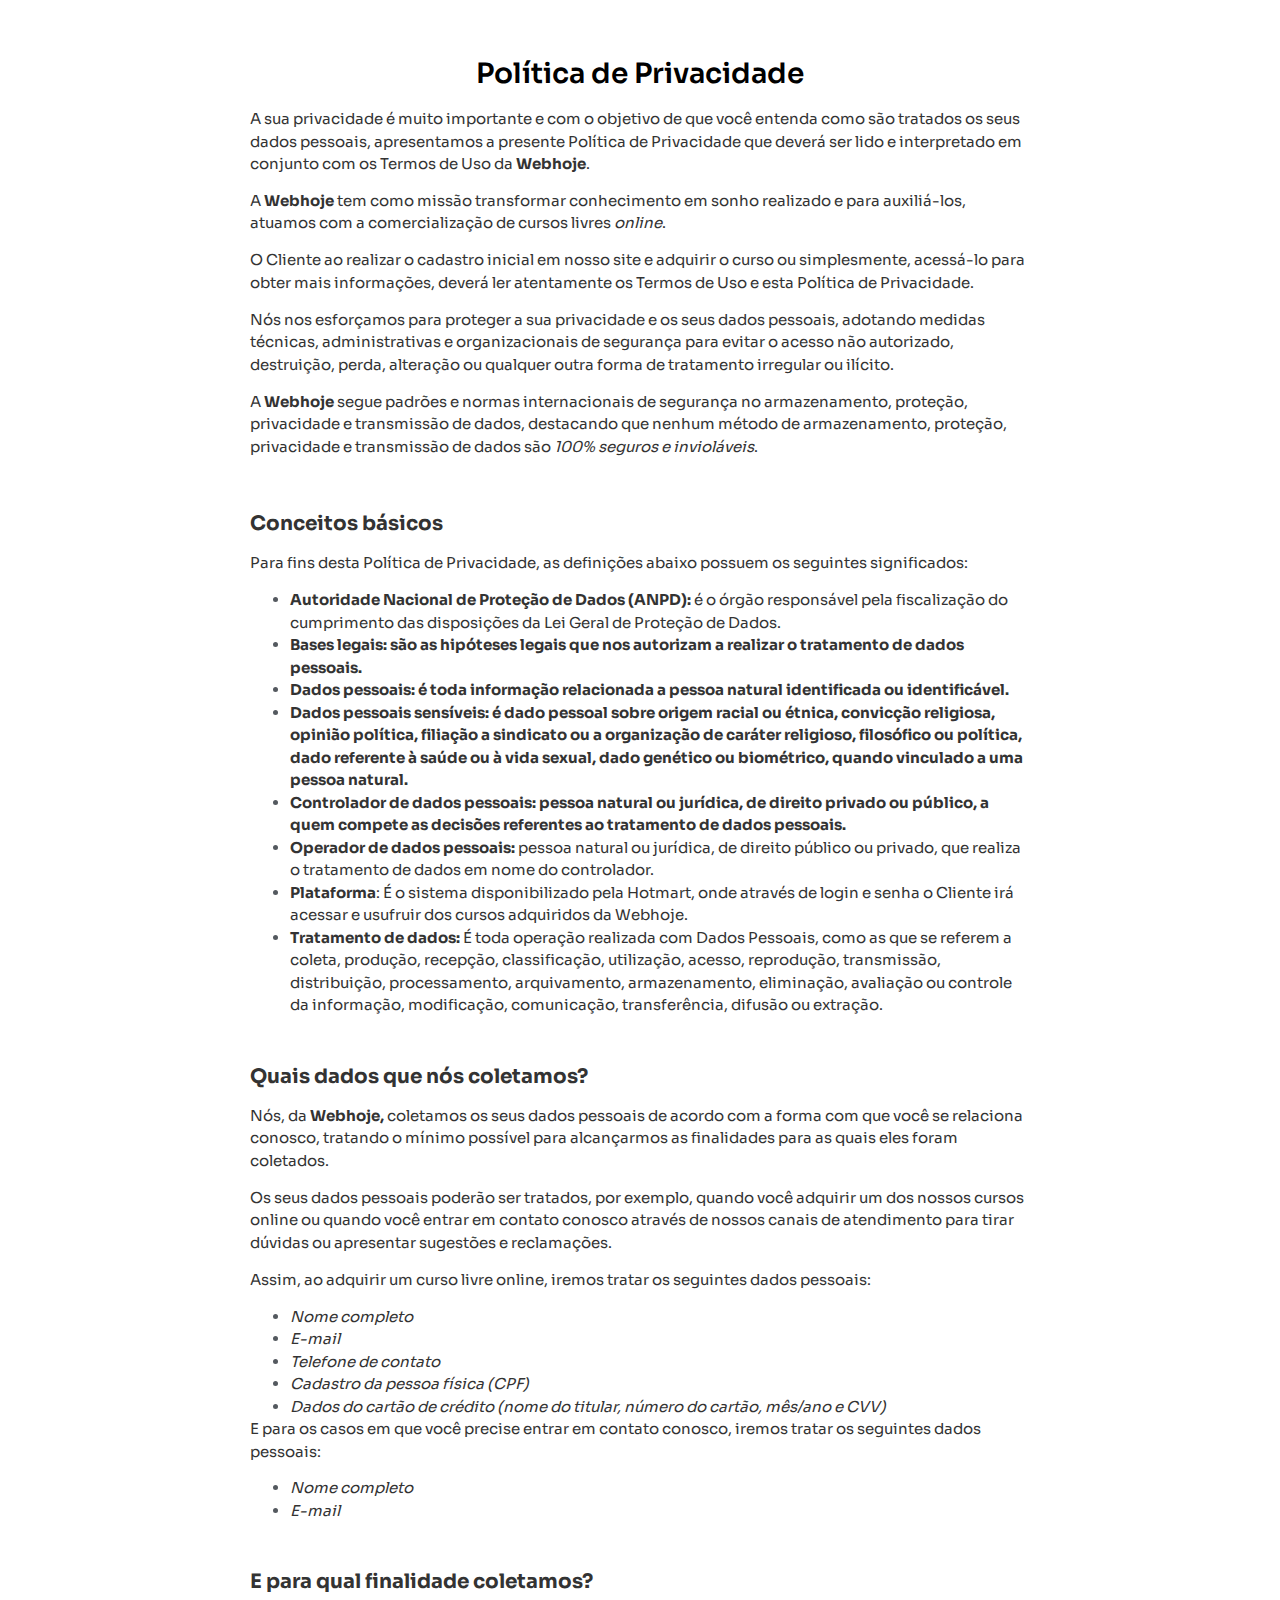
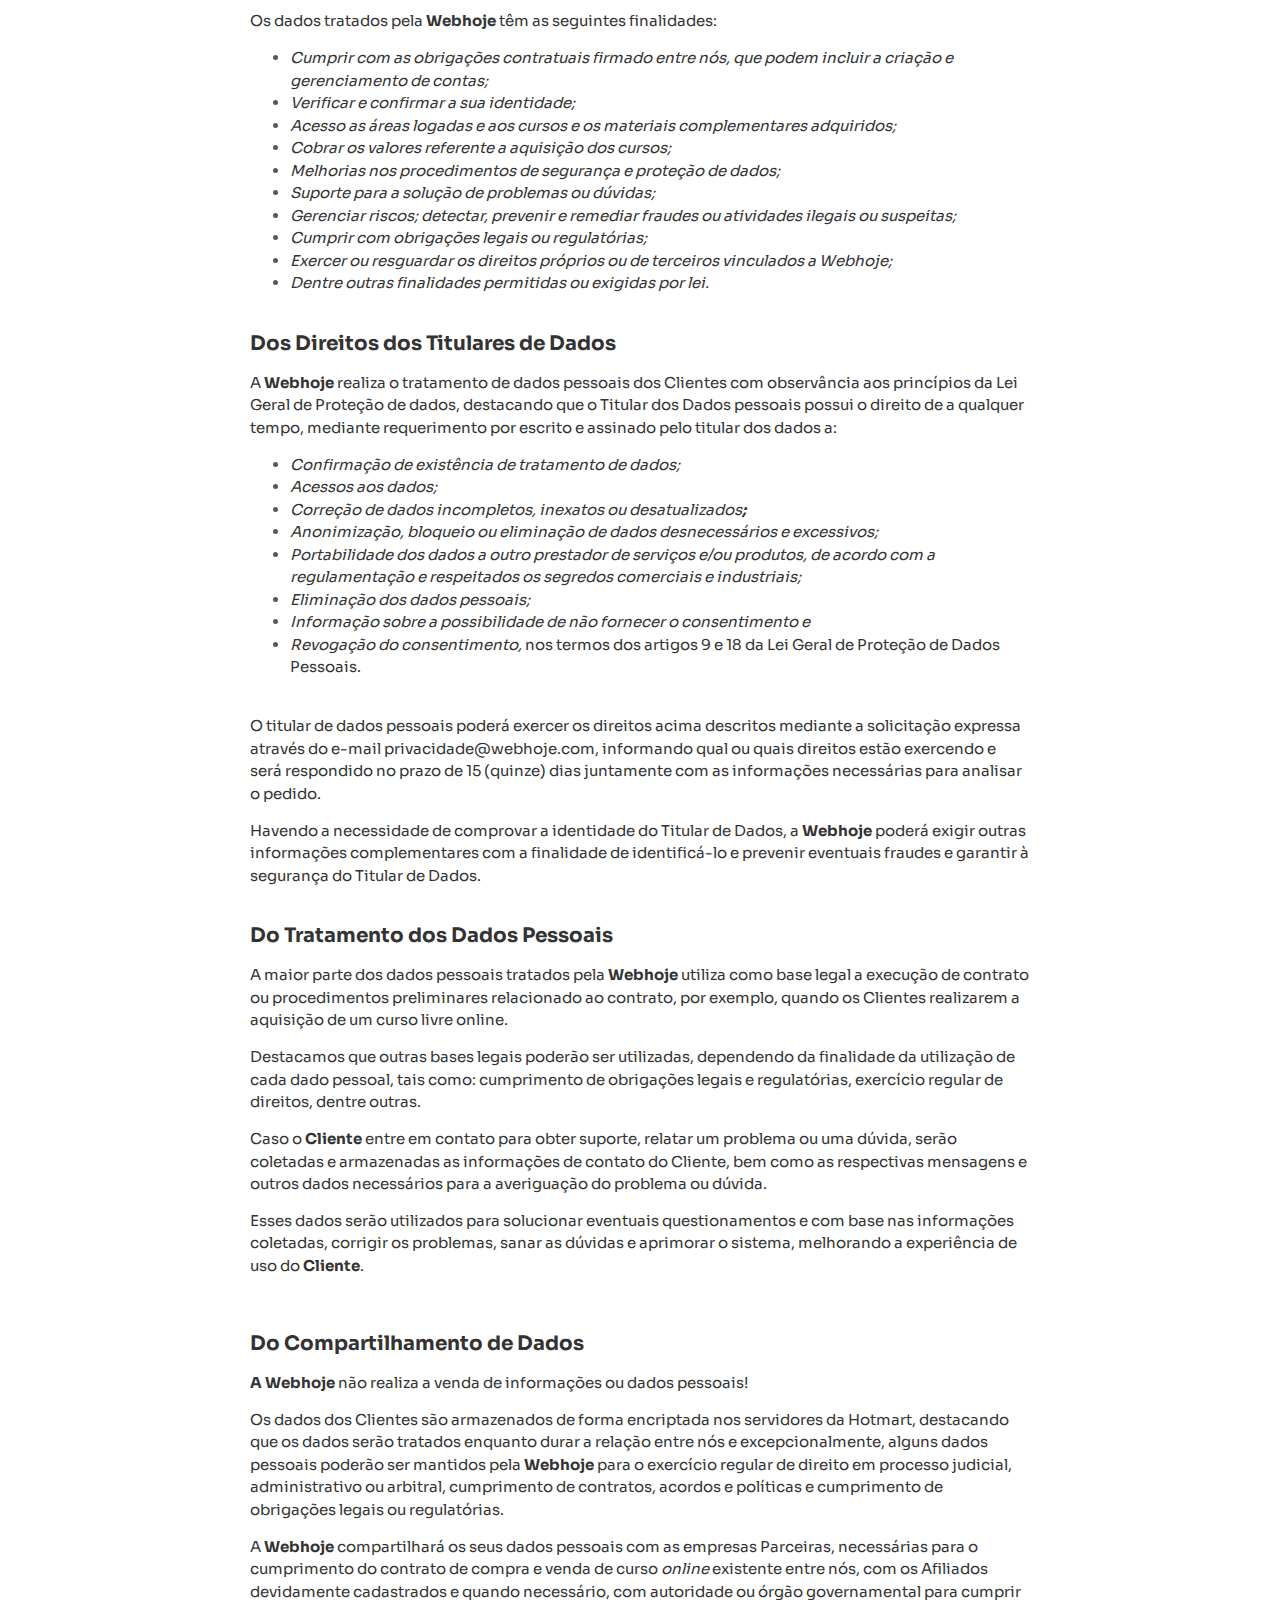
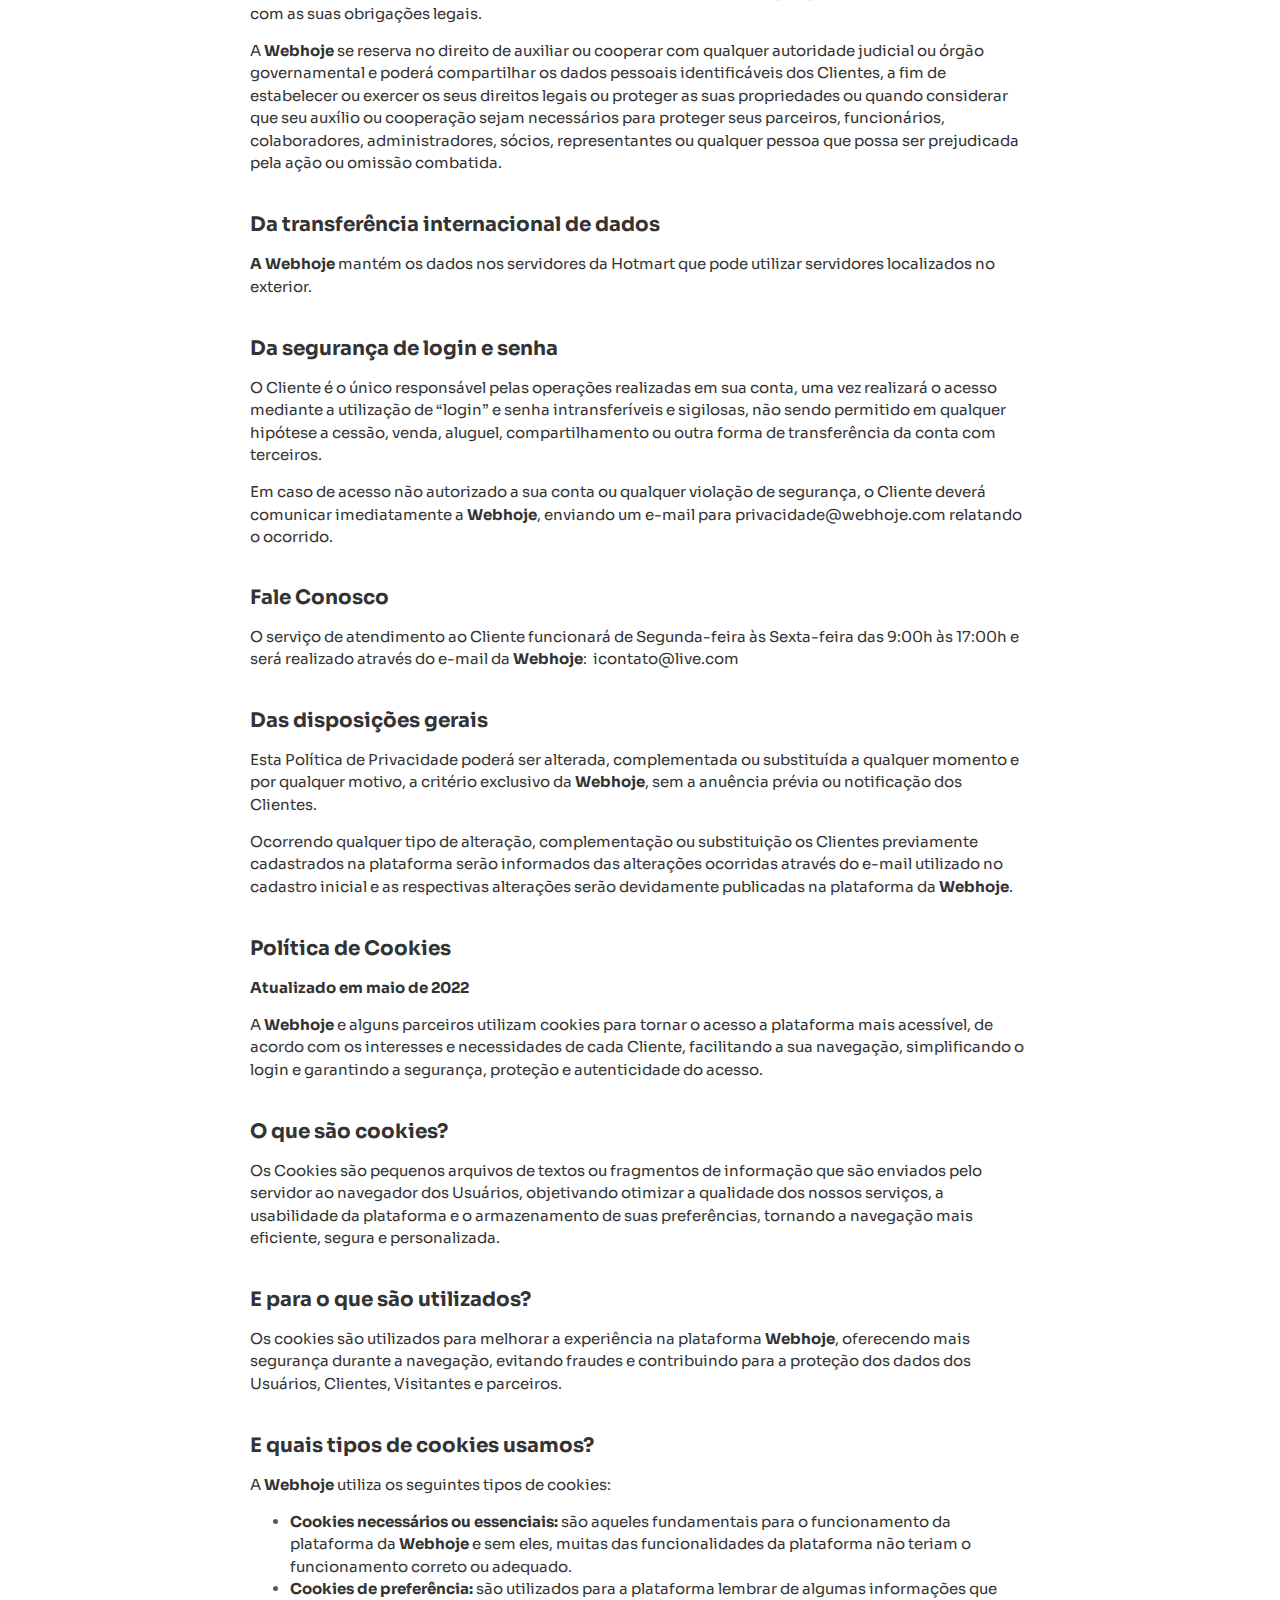
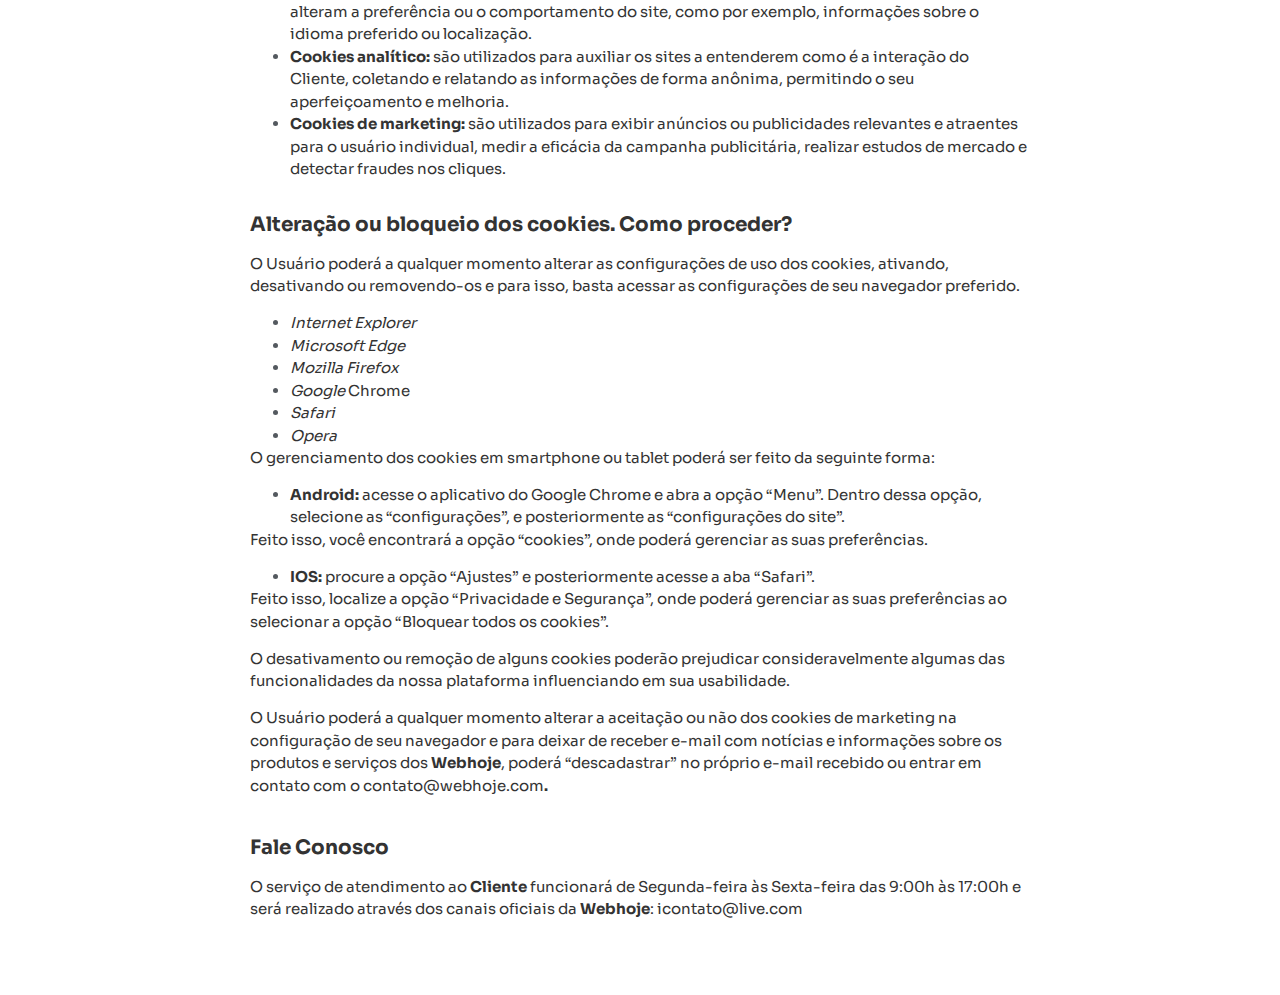
<file: privacidade/index.html>
<!DOCTYPE html><html lang="pt-BR">
<!-- Mirrored from especialistaembentocake.com/privacidade/ by HTTrack Website Copier/3.x [XR&CO'2014], Sun, 14 Jul 2024 20:12:27 GMT -->
<!-- Added by HTTrack --><meta http-equiv="content-type" content="text/html;charset=UTF-8" /><!-- /Added by HTTrack -->
<head><meta charset="UTF-8"><title>Politicas de Privacidade &#8211; Curso Especialista em Bento Cake</title><link rel="preload" as="style" href="https://fonts.googleapis.com/css?family=Roboto%3A100%2C100italic%2C200%2C200italic%2C300%2C300italic%2C400%2C400italic%2C500%2C500italic%2C600%2C600italic%2C700%2C700italic%2C800%2C800italic%2C900%2C900italic%7CRoboto%20Slab%3A100%2C100italic%2C200%2C200italic%2C300%2C300italic%2C400%2C400italic%2C500%2C500italic%2C600%2C600italic%2C700%2C700italic%2C800%2C800italic%2C900%2C900italic%7CSora%3A100%2C100italic%2C200%2C200italic%2C300%2C300italic%2C400%2C400italic%2C500%2C500italic%2C600%2C600italic%2C700%2C700italic%2C800%2C800italic%2C900%2C900italic&amp;display=swap"><link rel="stylesheet" href="https://fonts.googleapis.com/css?family=Roboto%3A100%2C100italic%2C200%2C200italic%2C300%2C300italic%2C400%2C400italic%2C500%2C500italic%2C600%2C600italic%2C700%2C700italic%2C800%2C800italic%2C900%2C900italic%7CRoboto%20Slab%3A100%2C100italic%2C200%2C200italic%2C300%2C300italic%2C400%2C400italic%2C500%2C500italic%2C600%2C600italic%2C700%2C700italic%2C800%2C800italic%2C900%2C900italic%7CSora%3A100%2C100italic%2C200%2C200italic%2C300%2C300italic%2C400%2C400italic%2C500%2C500italic%2C600%2C600italic%2C700%2C700italic%2C800%2C800italic%2C900%2C900italic&amp;display=swap" media="print" onload="this.media='all'"><noscript><link rel="stylesheet" href="https://fonts.googleapis.com/css?family=Roboto%3A100%2C100italic%2C200%2C200italic%2C300%2C300italic%2C400%2C400italic%2C500%2C500italic%2C600%2C600italic%2C700%2C700italic%2C800%2C800italic%2C900%2C900italic%7CRoboto%20Slab%3A100%2C100italic%2C200%2C200italic%2C300%2C300italic%2C400%2C400italic%2C500%2C500italic%2C600%2C600italic%2C700%2C700italic%2C800%2C800italic%2C900%2C900italic%7CSora%3A100%2C100italic%2C200%2C200italic%2C300%2C300italic%2C400%2C400italic%2C500%2C500italic%2C600%2C600italic%2C700%2C700italic%2C800%2C800italic%2C900%2C900italic&amp;display=swap"></noscript><meta name='robots' content='max-image-preview:large'><meta name="facebook-domain-verification" content="vabocxlc0hzz2mrsx1b543bwdlfe59"><script type='application/javascript'  id='pys-version-script'>console.log('PixelYourSite Free version 9.6.0.1');</script><link href='https://fonts.gstatic.com/' crossorigin rel='preconnect'><link rel="alternate" type="application/rss+xml" title="Feed para Curso Especialista em Bento Cake &raquo;" href="../feed/index.html"><link rel="alternate" type="application/rss+xml" title="Feed de comentários para Curso Especialista em Bento Cake &raquo;" href="../comments/feed/index.html"><style id='wp-emoji-styles-inline-css'>img.wp-smiley,img.emoji{display:inline !important;border:none !important;box-shadow:none !important;height:1em !important;width:1em !important;margin:0 0.07em !important;vertical-align:-0.1em !important;background:none !important;padding:0 !important}</style><style id='classic-theme-styles-inline-css'>.wp-block-button__link{color:#fff;background-color:#32373c;border-radius:9999px;box-shadow:none;text-decoration:none;padding:calc(.667em + 2px) calc(1.333em + 2px);font-size:1.125em}.wp-block-file__button{background:#32373c;color:#fff;text-decoration:none}</style><style id='global-styles-inline-css'>body{--wp--preset--color--black:#000000;--wp--preset--color--cyan-bluish-gray:#abb8c3;--wp--preset--color--white:#ffffff;--wp--preset--color--pale-pink:#f78da7;--wp--preset--color--vivid-red:#cf2e2e;--wp--preset--color--luminous-vivid-orange:#ff6900;--wp--preset--color--luminous-vivid-amber:#fcb900;--wp--preset--color--light-green-cyan:#7bdcb5;--wp--preset--color--vivid-green-cyan:#00d084;--wp--preset--color--pale-cyan-blue:#8ed1fc;--wp--preset--color--vivid-cyan-blue:#0693e3;--wp--preset--color--vivid-purple:#9b51e0;--wp--preset--gradient--vivid-cyan-blue-to-vivid-purple:linear-gradient(135deg,rgba(6,147,227,1) 0%,rgb(155,81,224) 100%);--wp--preset--gradient--light-green-cyan-to-vivid-green-cyan:linear-gradient(135deg,rgb(122,220,180) 0%,rgb(0,208,130) 100%);--wp--preset--gradient--luminous-vivid-amber-to-luminous-vivid-orange:linear-gradient(135deg,rgba(252,185,0,1) 0%,rgba(255,105,0,1) 100%);--wp--preset--gradient--luminous-vivid-orange-to-vivid-red:linear-gradient(135deg,rgba(255,105,0,1) 0%,rgb(207,46,46) 100%);--wp--preset--gradient--very-light-gray-to-cyan-bluish-gray:linear-gradient(135deg,rgb(238,238,238) 0%,rgb(169,184,195) 100%);--wp--preset--gradient--cool-to-warm-spectrum:linear-gradient(135deg,rgb(74,234,220) 0%,rgb(151,120,209) 20%,rgb(207,42,186) 40%,rgb(238,44,130) 60%,rgb(251,105,98) 80%,rgb(254,248,76) 100%);--wp--preset--gradient--blush-light-purple:linear-gradient(135deg,rgb(255,206,236) 0%,rgb(152,150,240) 100%);--wp--preset--gradient--blush-bordeaux:linear-gradient(135deg,rgb(254,205,165) 0%,rgb(254,45,45) 50%,rgb(107,0,62) 100%);--wp--preset--gradient--luminous-dusk:linear-gradient(135deg,rgb(255,203,112) 0%,rgb(199,81,192) 50%,rgb(65,88,208) 100%);--wp--preset--gradient--pale-ocean:linear-gradient(135deg,rgb(255,245,203) 0%,rgb(182,227,212) 50%,rgb(51,167,181) 100%);--wp--preset--gradient--electric-grass:linear-gradient(135deg,rgb(202,248,128) 0%,rgb(113,206,126) 100%);--wp--preset--gradient--midnight:linear-gradient(135deg,rgb(2,3,129) 0%,rgb(40,116,252) 100%);--wp--preset--font-size--small:13px;--wp--preset--font-size--medium:20px;--wp--preset--font-size--large:36px;--wp--preset--font-size--x-large:42px;--wp--preset--spacing--20:0.44rem;--wp--preset--spacing--30:0.67rem;--wp--preset--spacing--40:1rem;--wp--preset--spacing--50:1.5rem;--wp--preset--spacing--60:2.25rem;--wp--preset--spacing--70:3.38rem;--wp--preset--spacing--80:5.06rem;--wp--preset--shadow--natural:6px 6px 9px rgba(0,0,0,0.2);--wp--preset--shadow--deep:12px 12px 50px rgba(0,0,0,0.4);--wp--preset--shadow--sharp:6px 6px 0px rgba(0,0,0,0.2);--wp--preset--shadow--outlined:6px 6px 0px -3px rgba(255,255,255,1),6px 6px rgba(0,0,0,1);--wp--preset--shadow--crisp:6px 6px 0px rgba(0,0,0,1)}:where(.is-layout-flex){gap:0.5em}:where(.is-layout-grid){gap:0.5em}body .is-layout-flex{display:flex}body .is-layout-flex{flex-wrap:wrap;align-items:center}body .is-layout-flex > *{margin:0}body .is-layout-grid{display:grid}body .is-layout-grid > *{margin:0}:where(.wp-block-columns.is-layout-flex){gap:2em}:where(.wp-block-columns.is-layout-grid){gap:2em}:where(.wp-block-post-template.is-layout-flex){gap:1.25em}:where(.wp-block-post-template.is-layout-grid){gap:1.25em}.has-black-color{color:var(--wp--preset--color--black) !important}.has-cyan-bluish-gray-color{color:var(--wp--preset--color--cyan-bluish-gray) !important}.has-white-color{color:var(--wp--preset--color--white) !important}.has-pale-pink-color{color:var(--wp--preset--color--pale-pink) !important}.has-vivid-red-color{color:var(--wp--preset--color--vivid-red) !important}.has-luminous-vivid-orange-color{color:var(--wp--preset--color--luminous-vivid-orange) !important}.has-luminous-vivid-amber-color{color:var(--wp--preset--color--luminous-vivid-amber) !important}.has-light-green-cyan-color{color:var(--wp--preset--color--light-green-cyan) !important}.has-vivid-green-cyan-color{color:var(--wp--preset--color--vivid-green-cyan) !important}.has-pale-cyan-blue-color{color:var(--wp--preset--color--pale-cyan-blue) !important}.has-vivid-cyan-blue-color{color:var(--wp--preset--color--vivid-cyan-blue) !important}.has-vivid-purple-color{color:var(--wp--preset--color--vivid-purple) !important}.has-black-background-color{background-color:var(--wp--preset--color--black) !important}.has-cyan-bluish-gray-background-color{background-color:var(--wp--preset--color--cyan-bluish-gray) !important}.has-white-background-color{background-color:var(--wp--preset--color--white) !important}.has-pale-pink-background-color{background-color:var(--wp--preset--color--pale-pink) !important}.has-vivid-red-background-color{background-color:var(--wp--preset--color--vivid-red) !important}.has-luminous-vivid-orange-background-color{background-color:var(--wp--preset--color--luminous-vivid-orange) !important}.has-luminous-vivid-amber-background-color{background-color:var(--wp--preset--color--luminous-vivid-amber) !important}.has-light-green-cyan-background-color{background-color:var(--wp--preset--color--light-green-cyan) !important}.has-vivid-green-cyan-background-color{background-color:var(--wp--preset--color--vivid-green-cyan) !important}.has-pale-cyan-blue-background-color{background-color:var(--wp--preset--color--pale-cyan-blue) !important}.has-vivid-cyan-blue-background-color{background-color:var(--wp--preset--color--vivid-cyan-blue) !important}.has-vivid-purple-background-color{background-color:var(--wp--preset--color--vivid-purple) !important}.has-black-border-color{border-color:var(--wp--preset--color--black) !important}.has-cyan-bluish-gray-border-color{border-color:var(--wp--preset--color--cyan-bluish-gray) !important}.has-white-border-color{border-color:var(--wp--preset--color--white) !important}.has-pale-pink-border-color{border-color:var(--wp--preset--color--pale-pink) !important}.has-vivid-red-border-color{border-color:var(--wp--preset--color--vivid-red) !important}.has-luminous-vivid-orange-border-color{border-color:var(--wp--preset--color--luminous-vivid-orange) !important}.has-luminous-vivid-amber-border-color{border-color:var(--wp--preset--color--luminous-vivid-amber) !important}.has-light-green-cyan-border-color{border-color:var(--wp--preset--color--light-green-cyan) !important}.has-vivid-green-cyan-border-color{border-color:var(--wp--preset--color--vivid-green-cyan) !important}.has-pale-cyan-blue-border-color{border-color:var(--wp--preset--color--pale-cyan-blue) !important}.has-vivid-cyan-blue-border-color{border-color:var(--wp--preset--color--vivid-cyan-blue) !important}.has-vivid-purple-border-color{border-color:var(--wp--preset--color--vivid-purple) !important}.has-vivid-cyan-blue-to-vivid-purple-gradient-background{background:var(--wp--preset--gradient--vivid-cyan-blue-to-vivid-purple) !important}.has-light-green-cyan-to-vivid-green-cyan-gradient-background{background:var(--wp--preset--gradient--light-green-cyan-to-vivid-green-cyan) !important}.has-luminous-vivid-amber-to-luminous-vivid-orange-gradient-background{background:var(--wp--preset--gradient--luminous-vivid-amber-to-luminous-vivid-orange) !important}.has-luminous-vivid-orange-to-vivid-red-gradient-background{background:var(--wp--preset--gradient--luminous-vivid-orange-to-vivid-red) !important}.has-very-light-gray-to-cyan-bluish-gray-gradient-background{background:var(--wp--preset--gradient--very-light-gray-to-cyan-bluish-gray) !important}.has-cool-to-warm-spectrum-gradient-background{background:var(--wp--preset--gradient--cool-to-warm-spectrum) !important}.has-blush-light-purple-gradient-background{background:var(--wp--preset--gradient--blush-light-purple) !important}.has-blush-bordeaux-gradient-background{background:var(--wp--preset--gradient--blush-bordeaux) !important}.has-luminous-dusk-gradient-background{background:var(--wp--preset--gradient--luminous-dusk) !important}.has-pale-ocean-gradient-background{background:var(--wp--preset--gradient--pale-ocean) !important}.has-electric-grass-gradient-background{background:var(--wp--preset--gradient--electric-grass) !important}.has-midnight-gradient-background{background:var(--wp--preset--gradient--midnight) !important}.has-small-font-size{font-size:var(--wp--preset--font-size--small) !important}.has-medium-font-size{font-size:var(--wp--preset--font-size--medium) !important}.has-large-font-size{font-size:var(--wp--preset--font-size--large) !important}.has-x-large-font-size{font-size:var(--wp--preset--font-size--x-large) !important}.wp-block-navigation a:where(:not(.wp-element-button)){color:inherit}:where(.wp-block-post-template.is-layout-flex){gap:1.25em}:where(.wp-block-post-template.is-layout-grid){gap:1.25em}:where(.wp-block-columns.is-layout-flex){gap:2em}:where(.wp-block-columns.is-layout-grid){gap:2em}.wp-block-pullquote{font-size:1.5em;line-height:1.6}</style><link rel='stylesheet' id='hello-elementor-css' href='../wp-content/themes/hello-elementor/style.minc141.css?ver=2.6.1' media='all'><link rel='stylesheet' id='hello-elementor-theme-style-css' href='../wp-content/themes/hello-elementor/theme.minc141.css?ver=2.6.1' media='all'><link rel='stylesheet' id='elementor-frontend-css' href='../wp-content/plugins/elementor/assets/css/frontend-lite.min3cad.css?ver=3.21.8' media='all'><link rel='stylesheet' id='elementor-post-5-css' href='../wp-content/uploads/elementor/css/post-5d91b.css?ver=1704393872' media='all'><link data-minify="1" rel='stylesheet' id='elementor-icons-css' href='../wp-content/cache/min/1/wp-content/plugins/elementor/assets/lib/eicons/css/elementor-icons.min8dc1.css?ver=1716991407' media='all'><link data-minify="1" rel='stylesheet' id='swiper-css' href='../wp-content/cache/min/1/wp-content/plugins/elementor/assets/lib/swiper/v8/css/swiper.min8dc1.css?ver=1716991407' media='all'><link rel='stylesheet' id='elementor-global-css' href='../wp-content/uploads/elementor/css/globald91b.css?ver=1704393872' media='all'><link rel='stylesheet' id='elementor-post-72-css' href='../wp-content/uploads/elementor/css/post-72f239.css?ver=1704394820' media='all'><style id='rocket-lazyload-inline-css'>.rll-youtube-player{position:relative;padding-bottom:56.23%;height:0;overflow:hidden;max-width:100%}.rll-youtube-player:focus-within{outline:2px solid currentColor;outline-offset:5px}.rll-youtube-player iframe{position:absolute;top:0;left:0;width:100%;height:100%;z-index:100;background:0 0}.rll-youtube-player img{bottom:0;display:block;left:0;margin:auto;max-width:100%;width:100%;position:absolute;right:0;top:0;border:none;height:auto;-webkit-transition:.4s all;-moz-transition:.4s all;transition:.4s all}.rll-youtube-player img:hover{-webkit-filter:brightness(75%)}.rll-youtube-player .play{height:100%;width:100%;left:0;top:0;position:absolute;background:url(../wp-content/plugins/wp-rocket/assets/img/youtube.png) no-repeat center;background-color:transparent !important;cursor:pointer;border:none}</style><link rel="preconnect" href="https://fonts.gstatic.com/" crossorigin><script src="../wp-includes/js/jquery/jquery.minf43b.js?ver=3.7.1" id="jquery-core-js"></script><script src="../wp-includes/js/jquery/jquery-migrate.min5589.js?ver=3.4.1" id="jquery-migrate-js"></script><script src="../wp-content/plugins/pixelyoursite/dist/scripts/jquery.bind-first-0.2.3.minadc6.js?ver=6.5.5" id="jquery-bind-first-js"></script><script src="../wp-content/plugins/pixelyoursite/dist/scripts/js.cookie-2.1.3.min4c71.js?ver=2.1.3" id="js-cookie-pys-js"></script><script id="pys-js-extra">var pysOptions = {"staticEvents":{"facebook":{"init_event":[{"delay":0,"type":"static","name":"PageView","pixelIds":["1344382775938934"],"eventID":"e7fc2fa8-6222-41d4-abf7-aa465db1e18b","params":{"page_title":"Politicas de Privacidade","post_type":"page","post_id":72,"plugin":"PixelYourSite","user_role":"guest","event_url":"especialistaembentocake.com\/privacidade\/"},"e_id":"init_event","ids":[],"hasTimeWindow":false,"timeWindow":0,"woo_order":"","edd_order":""}]}},"dynamicEvents":{"automatic_event_form":{"facebook":{"delay":0,"type":"dyn","name":"Form","pixelIds":["1344382775938934"],"eventID":"a2c02853-35f7-4d70-8a27-86ddaca8c90a","params":{"page_title":"Politicas de Privacidade","post_type":"page","post_id":72,"plugin":"PixelYourSite","user_role":"guest","event_url":"especialistaembentocake.com\/privacidade\/"},"e_id":"automatic_event_form","ids":[],"hasTimeWindow":false,"timeWindow":0,"woo_order":"","edd_order":""}},"automatic_event_download":{"facebook":{"delay":0,"type":"dyn","name":"Download","extensions":["","doc","exe","js","pdf","ppt","tgz","zip","xls"],"pixelIds":["1344382775938934"],"eventID":"1d3e5168-3391-4d90-8fad-134bf623f7dc","params":{"page_title":"Politicas de Privacidade","post_type":"page","post_id":72,"plugin":"PixelYourSite","user_role":"guest","event_url":"especialistaembentocake.com\/privacidade\/"},"e_id":"automatic_event_download","ids":[],"hasTimeWindow":false,"timeWindow":0,"woo_order":"","edd_order":""}},"automatic_event_comment":{"facebook":{"delay":0,"type":"dyn","name":"Comment","pixelIds":["1344382775938934"],"eventID":"88a9839f-a72a-4c43-85ea-3a6313d7cb1b","params":{"page_title":"Politicas de Privacidade","post_type":"page","post_id":72,"plugin":"PixelYourSite","user_role":"guest","event_url":"especialistaembentocake.com\/privacidade\/"},"e_id":"automatic_event_comment","ids":[],"hasTimeWindow":false,"timeWindow":0,"woo_order":"","edd_order":""}},"automatic_event_scroll":{"facebook":{"delay":0,"type":"dyn","name":"PageScroll","scroll_percent":30,"pixelIds":["1344382775938934"],"eventID":"42378878-0b38-470c-94ea-efe7e465b336","params":{"page_title":"Politicas de Privacidade","post_type":"page","post_id":72,"plugin":"PixelYourSite","user_role":"guest","event_url":"especialistaembentocake.com\/privacidade\/"},"e_id":"automatic_event_scroll","ids":[],"hasTimeWindow":false,"timeWindow":0,"woo_order":"","edd_order":""}},"automatic_event_time_on_page":{"facebook":{"delay":0,"type":"dyn","name":"TimeOnPage","time_on_page":30,"pixelIds":["1344382775938934"],"eventID":"6a7eead8-470a-4063-b066-24cc65daa2e9","params":{"page_title":"Politicas de Privacidade","post_type":"page","post_id":72,"plugin":"PixelYourSite","user_role":"guest","event_url":"especialistaembentocake.com\/privacidade\/"},"e_id":"automatic_event_time_on_page","ids":[],"hasTimeWindow":false,"timeWindow":0,"woo_order":"","edd_order":""}}},"triggerEvents":[],"triggerEventTypes":[],"facebook":{"pixelIds":["1344382775938934"],"advancedMatching":{"external_id":"cfaabbcceacdfefbbcaecfcccfe"},"advancedMatchingEnabled":true,"removeMetadata":false,"contentParams":{"post_type":"page","post_id":72,"content_name":"Politicas de Privacidade"},"commentEventEnabled":true,"wooVariableAsSimple":false,"downloadEnabled":true,"formEventEnabled":true,"serverApiEnabled":true,"wooCRSendFromServer":false,"send_external_id":null,"fbp":"fb.1.1720960010.7327031027","fbc":""},"debug":"","siteUrl":"https:\/\/especialistaembentocake.com","ajaxUrl":"https:\/\/especialistaembentocake.com\/wp-admin\/admin-ajax.php","ajax_event":"b8114b501c","enable_remove_download_url_param":"1","cookie_duration":"7","last_visit_duration":"60","enable_success_send_form":"","ajaxForServerEvent":"1","send_external_id":"1","external_id_expire":"180","google_consent_mode":"1","gdpr":{"ajax_enabled":false,"all_disabled_by_api":false,"facebook_disabled_by_api":false,"analytics_disabled_by_api":false,"google_ads_disabled_by_api":false,"pinterest_disabled_by_api":false,"bing_disabled_by_api":false,"externalID_disabled_by_api":false,"facebook_prior_consent_enabled":true,"analytics_prior_consent_enabled":true,"google_ads_prior_consent_enabled":null,"pinterest_prior_consent_enabled":true,"bing_prior_consent_enabled":true,"cookiebot_integration_enabled":false,"cookiebot_facebook_consent_category":"marketing","cookiebot_analytics_consent_category":"statistics","cookiebot_tiktok_consent_category":"marketing","cookiebot_google_ads_consent_category":null,"cookiebot_pinterest_consent_category":"marketing","cookiebot_bing_consent_category":"marketing","consent_magic_integration_enabled":false,"real_cookie_banner_integration_enabled":false,"cookie_notice_integration_enabled":false,"cookie_law_info_integration_enabled":false,"analytics_storage":{"enabled":true,"value":"granted","filter":false},"ad_storage":{"enabled":true,"value":"granted","filter":false},"ad_user_data":{"enabled":true,"value":"granted","filter":false},"ad_personalization":{"enabled":true,"value":"granted","filter":false}},"cookie":{"disabled_all_cookie":false,"disabled_start_session_cookie":false,"disabled_advanced_form_data_cookie":false,"disabled_landing_page_cookie":false,"disabled_first_visit_cookie":false,"disabled_trafficsource_cookie":false,"disabled_utmTerms_cookie":false,"disabled_utmId_cookie":false},"tracking_analytics":{"TrafficSource":"direct","TrafficLanding":"undefined","TrafficUtms":[],"TrafficUtmsId":[]},"woo":{"enabled":false},"edd":{"enabled":false}};</script><script src="../wp-content/plugins/pixelyoursite/dist/scripts/publica5b2.js?ver=9.6.0.1" id="pys-js"></script><link rel="https://api.w.org/" href="../wp-json/index.html"><link rel="alternate" type="application/json" href="../wp-json/wp/v2/pages/72.json"><link rel="EditURI" type="application/rsd+xml" title="RSD" href="../xmlrpc0db0.php?rsd"><meta name="generator" content="WordPress 6.5.5"><link rel="canonical" href="index.html"><link rel='shortlink' href='../indexae74.html?p=72'><link rel="alternate" type="application/json+oembed" href="../wp-json/oembed/1.0/embed73c9.json?url=https%3A%2F%2Fespecialistaembentocake.com%2Fprivacidade%2F"><link rel="alternate" type="text/xml+oembed" href="../wp-json/oembed/1.0/embed2246?url=https%3A%2F%2Fespecialistaembentocake.com%2Fprivacidade%2F&amp;format=xml"><meta name="generator" content="Elementor 3.21.8; features: e_optimized_assets_loading, e_optimized_css_loading, additional_custom_breakpoints; settings: css_print_method-external, google_font-enabled, font_display-auto"><link rel="icon" href="../wp-content/uploads/2022/04/logo-bento-academy-02.png" sizes="32x32"><link rel="icon" href="../wp-content/uploads/2022/04/logo-bento-academy-02.png" sizes="192x192"><link rel="apple-touch-icon" href="../wp-content/uploads/2022/04/logo-bento-academy-02.png"><meta name="msapplication-TileImage" content="/wp-content/uploads/2022/04/logo-bento-academy-02.png"><noscript><style id="rocket-lazyload-nojs-css">.rll-youtube-player,[data-lazy-src]{display:none !important}</style></noscript><meta name="viewport" content="width=device-width, initial-scale=1.0, viewport-fit=cover"></head><body class="privacy-policy page-template page-template-elementor_canvas page page-id-72 elementor-default elementor-template-canvas elementor-kit-5 elementor-page elementor-page-72"><div data-elementor-type="wp-page" data-elementor-id="72" class="elementor elementor-72"><section class="elementor-section elementor-top-section elementor-element elementor-element-20467758 elementor-section-boxed elementor-section-height-default elementor-section-height-default" data-id="20467758" data-element_type="section"><div class="elementor-container elementor-column-gap-default"><div class="elementor-column elementor-col-100 elementor-top-column elementor-element elementor-element-4553e42" data-id="4553e42" data-element_type="column"><div class="elementor-widget-wrap elementor-element-populated"><div class="elementor-element elementor-element-298eb1f3 elementor-widget elementor-widget-heading" data-id="298eb1f3" data-element_type="widget" data-widget_type="heading.default"><div class="elementor-widget-container"><style>.elementor-heading-title{padding:0;margin:0;line-height:1}.elementor-widget-heading .elementor-heading-title[class*=elementor-size-]>a{color:inherit;font-size:inherit;line-height:inherit}.elementor-widget-heading .elementor-heading-title.elementor-size-small{font-size:15px}.elementor-widget-heading .elementor-heading-title.elementor-size-medium{font-size:19px}.elementor-widget-heading .elementor-heading-title.elementor-size-large{font-size:29px}.elementor-widget-heading .elementor-heading-title.elementor-size-xl{font-size:39px}.elementor-widget-heading .elementor-heading-title.elementor-size-xxl{font-size:59px}</style><h2 class="elementor-heading-title elementor-size-default">Política de Privacidade</h2></div></div><div class="elementor-element elementor-element-7ff3c084 elementor-widget elementor-widget-text-editor" data-id="7ff3c084" data-element_type="widget" data-widget_type="text-editor.default"><div class="elementor-widget-container"><style>.elementor-widget-text-editor.elementor-drop-cap-view-stacked .elementor-drop-cap{background-color:#69727d;color:#fff}.elementor-widget-text-editor.elementor-drop-cap-view-framed .elementor-drop-cap{color:#69727d;border:3px solid;background-color:transparent}.elementor-widget-text-editor:not(.elementor-drop-cap-view-default) .elementor-drop-cap{margin-top:8px}.elementor-widget-text-editor:not(.elementor-drop-cap-view-default) .elementor-drop-cap-letter{width:1em;height:1em}.elementor-widget-text-editor .elementor-drop-cap{float:left;text-align:center;line-height:1;font-size:50px}.elementor-widget-text-editor .elementor-drop-cap-letter{display:inline-block}</style><p><span style="color: #333333;">A sua privacidade é muito importante e com o objetivo de que você entenda como são tratados os seus dados pessoais, apresentamos a presente Política de Privacidade que deverá ser lido e interpretado em conjunto com os Termos de Uso da <strong>Webhoje</strong>.</span></p><p><span style="color: #333333;">A <strong>Webhoje</strong> tem como missão transformar conhecimento em sonho realizado e para auxiliá-los, atuamos com a comercialização de cursos livres <em>online</em>.</span></p><p><span style="color: #333333;">O Cliente ao realizar o cadastro inicial em nosso site e adquirir o curso ou simplesmente, acessá-lo para obter mais informações, deverá ler atentamente os Termos de Uso e esta Política de Privacidade.</span></p><p><span style="color: #333333;">Nós nos esforçamos para proteger a sua privacidade e os seus dados pessoais, adotando medidas técnicas, administrativas e organizacionais de segurança para evitar o acesso não autorizado, destruição, perda, alteração ou qualquer outra forma de tratamento irregular ou ilícito. </span></p><p><span style="color: #333333;">A <strong>Webhoje</strong> segue padrões e normas internacionais de segurança no armazenamento, proteção, privacidade e transmissão de dados, destacando que nenhum método de armazenamento, proteção, privacidade e transmissão de dados são <em>100% seguros e invioláveis</em>.</span></p><h5> </h5><h5><span style="color: #333333;"><strong>Conceitos básicos</strong></span></h5><p><span style="color: #333333;">Para fins desta Política de Privacidade, as definições abaixo possuem os seguintes significados:<strong> </strong></span></p><ul><li><span style="color: #333333;"><strong>Autoridade Nacional de Proteção de Dados (ANPD):</strong> é o órgão responsável pela fiscalização do cumprimento das disposições da Lei Geral de Proteção de Dados.</span></li><li><span style="color: #333333;"><strong>Bases legais: </strong><strong>são as hipóteses legais que nos autorizam a realizar o tratamento de dados pessoais. </strong></span></li><li><span style="color: #333333;"><strong>Dados pessoais: </strong><strong>é toda informação relacionada a pessoa natural identificada ou identificável.</strong></span></li><li><span style="color: #333333;"><strong>Dados pessoais sensíveis: </strong><strong>é dado pessoal sobre origem racial ou étnica, convicção religiosa, opinião política, filiação a sindicato ou a organização de caráter religioso, filosófico ou política, dado referente à saúde ou à vida sexual, dado genético ou biométrico, quando vinculado a uma pessoa natural. </strong></span></li><li><span style="color: #333333;"><strong>Controlador de dados pessoais: </strong><strong>pessoa natural ou jurídica, de direito privado ou público, a quem compete as decisões referentes ao tratamento de dados pessoais.</strong></span></li><li><span style="color: #333333;"><strong>Operador de dados pessoais:</strong> pessoa natural ou jurídica, de direito público ou privado, que realiza o tratamento de dados em nome do controlador.</span></li><li><span style="color: #333333;"><strong>Plataforma</strong>: É o sistema disponibilizado pela Hotmart, onde através de login e senha o Cliente irá acessar e usufruir dos cursos adquiridos da Webhoje.</span></li><li><span style="color: #333333;"><strong>Tratamento de dados:</strong> É toda operação realizada com Dados Pessoais, como as que se referem a coleta, produção, recepção, classificação, utilização, acesso, reprodução, transmissão, distribuição, processamento, arquivamento, armazenamento, eliminação, avaliação ou controle da informação, modificação, comunicação, transferência, difusão ou extração.</span></li></ul><h5> </h5><h5><span style="color: #333333;"><strong>Quais dados que nós coletamos?</strong></span></h5><p><span style="color: #333333;">Nós, da <strong>Webhoje,</strong> coletamos os seus dados pessoais de acordo com a forma com que você se relaciona conosco, tratando o mínimo possível para alcançarmos as finalidades para as quais eles foram coletados.</span></p><p><span style="color: #333333;">Os seus dados pessoais poderão ser tratados, por exemplo, quando você adquirir um dos nossos cursos online ou quando você entrar em contato conosco através de nossos canais de atendimento para tirar dúvidas ou apresentar sugestões e reclamações.</span></p><p><span style="color: #333333;">Assim, ao adquirir um curso livre online, iremos tratar os seguintes dados pessoais:</span></p><ul><li><span style="color: #333333;"><em>Nome completo</em></span></li><li><span style="color: #333333;"><em>E-mail</em></span></li><li><span style="color: #333333;"><em>Telefone de contato</em></span></li><li><span style="color: #333333;"><em>Cadastro da pessoa física (CPF)</em></span></li><li><span style="color: #333333;"><em>Dados do cartão de crédito (nome do titular, número do cartão, mês/ano e CVV)</em></span></li></ul><p><span style="color: #333333;">E para os casos em que você precise entrar em contato conosco, iremos tratar os seguintes dados pessoais:</span></p><ul><li><span style="color: #333333;"><em>Nome completo</em></span></li><li><span style="color: #333333;"><em>E-mail</em></span></li></ul><h5> </h5><h5><span style="color: #333333;"><strong>E para qual finalidade coletamos? </strong></span></h5><p><span style="color: #333333;">Os dados tratados pela <strong>Webhoje </strong>têm as seguintes finalidades:</span></p><ul><li><span style="color: #333333;"><em>Cumprir com as obrigações contratuais firmado entre nós, que podem incluir a criação e gerenciamento de contas; </em></span></li><li><span style="color: #333333;"><em>Verificar e confirmar a sua identidade; </em></span></li><li><span style="color: #333333;"><em>Acesso as áreas logadas e aos cursos e os materiais complementares adquiridos; </em></span></li><li><span style="color: #333333;"><em>Cobrar os valores referente a aquisição dos cursos; </em></span></li><li><span style="color: #333333;"><em>Melhorias nos procedimentos de segurança e proteção de dados; </em></span></li><li><span style="color: #333333;"><em>Suporte para a solução de problemas ou dúvidas; </em></span></li><li><span style="color: #333333;"><em>Gerenciar riscos; detectar, prevenir e remediar fraudes ou atividades ilegais ou suspeitas; </em></span></li><li><span style="color: #333333;"><em>Cumprir com obrigações legais ou regulatórias; </em></span></li><li><span style="color: #333333;"><em>Exercer ou resguardar os direitos próprios ou de terceiros vinculados a Webhoje; </em></span></li><li><span style="color: #333333;"><em>Dentre outras finalidades permitidas ou exigidas por lei.</em></span></li></ul><p><span style="color: #333333;"><a style="color: #333333;" name="_Toc99445896"></a> </span></p><h5><span style="color: #333333;"><strong>Dos Direitos dos Titulares de Dados</strong></span></h5><p><span style="color: #333333;">A <strong>Webhoje</strong> realiza o tratamento de dados pessoais dos Clientes com observância aos princípios da Lei Geral de Proteção de dados, destacando que o Titular dos Dados pessoais possui o direito de a qualquer tempo, mediante requerimento por escrito e assinado pelo titular dos dados a:</span></p><ul><li><span style="color: #333333;"><em>Confirmação de existência de tratamento de dados;</em></span></li><li><span style="color: #333333;"><em>Acessos aos dados;</em></span></li><li><span style="color: #333333;"><em>Correção de dados incompletos, inexatos ou desatualizados<strong>; </strong></em></span></li><li><span style="color: #333333;"><em>Anonimização, bloqueio ou eliminação de dados desnecessários e excessivos; </em></span></li><li><span style="color: #333333;"><em>Portabilidade dos dados a outro prestador de serviços e/ou produtos, de acordo com a regulamentação e respeitados os segredos comerciais e industriais; </em></span></li><li><span style="color: #333333;"><em>Eliminação dos dados pessoais; </em></span></li><li><span style="color: #333333;"><em>Informação sobre a possibilidade de não fornecer o consentimento e </em></span></li><li><span style="color: #333333;"><em>Revogação do consentimento, </em>nos termos dos artigos 9 e 18 da Lei Geral de Proteção de Dados Pessoais.</span></li></ul><p><span style="color: #333333;"><strong> </strong></span></p><p><span style="color: #333333;">O titular de dados pessoais poderá exercer os direitos acima descritos mediante a solicitação expressa através do e-mail <a style="color: #333333;" href="mailto:privacidade@webhoje.com">privacidade@webhoje.com</a>, informando qual ou quais direitos estão exercendo e será respondido no prazo de 15 (quinze) dias juntamente com as informações necessárias para analisar o pedido. </span></p><p><span style="color: #333333;">Havendo a necessidade de comprovar a identidade do Titular de Dados, a <strong>Webhoje</strong> poderá exigir outras informações complementares com a finalidade de identificá-lo e prevenir eventuais fraudes e garantir à segurança do Titular de Dados.</span><br><br></p><h5><span style="color: #333333;"><a style="color: #333333;" name="_Toc99445898"></a><strong>Do Tratamento dos Dados Pessoais</strong></span></h5><p><span style="color: #333333;">A maior parte dos dados pessoais tratados pela <strong>Webhoje</strong> utiliza como base legal a execução de contrato ou procedimentos preliminares relacionado ao contrato, por exemplo, quando os Clientes realizarem a aquisição de um curso livre online.</span></p><p><span style="color: #333333;">Destacamos que outras bases legais poderão ser utilizadas, dependendo da finalidade da utilização de cada dado pessoal, tais como: cumprimento de obrigações legais e regulatórias, exercício regular de direitos, dentre outras.</span></p><p><span style="color: #333333;">Caso o <strong>Cliente</strong> entre em contato para obter suporte, relatar um problema ou uma dúvida, serão coletadas e armazenadas as informações de contato do Cliente, bem como as respectivas mensagens e outros dados necessários para a averiguação do problema ou dúvida.</span></p><p><span style="color: #333333;">Esses dados serão utilizados para solucionar eventuais questionamentos e com base nas informações coletadas, corrigir os problemas, sanar as dúvidas e aprimorar o sistema, melhorando a experiência de uso do <strong>Cliente</strong>.</span></p><h5> </h5><h5><span style="color: #333333;"><a style="color: #333333;" name="_Toc99445905"></a><strong>Do </strong><strong>Compartilhamento de Dados</strong></span></h5><p><span style="color: #333333;"><strong>A </strong><strong>Webhoje</strong> não realiza a venda de informações ou dados pessoais!</span></p><p><span style="color: #333333;">Os dados dos Clientes são armazenados de forma encriptada nos servidores da Hotmart, destacando que os dados serão tratados enquanto durar a relação entre nós e excepcionalmente, alguns dados pessoais poderão ser mantidos pela <strong>Webhoje</strong> para o exercício regular de direito em processo judicial, administrativo ou arbitral, cumprimento de contratos, acordos e políticas e cumprimento de obrigações legais ou regulatórias.</span></p><p><span style="color: #333333;">A <strong>Webhoje</strong> compartilhará os seus dados pessoais com as empresas Parceiras, necessárias para o cumprimento do contrato de compra e venda de curso <em>online </em>existente entre nós, com os Afiliados devidamente cadastrados e quando necessário, com autoridade ou órgão governamental para cumprir com as suas obrigações legais.</span></p><p><span style="color: #333333;">A <strong>Webhoje</strong> se reserva no direito de auxiliar ou cooperar com qualquer autoridade judicial ou órgão governamental e poderá compartilhar os dados pessoais identificáveis dos Clientes, a fim de estabelecer ou exercer os seus direitos legais ou proteger as suas propriedades ou quando considerar que seu auxílio ou cooperação sejam necessários para proteger seus parceiros, funcionários, colaboradores, administradores, sócios, representantes ou qualquer pessoa que possa ser prejudicada pela ação ou omissão combatida.</span></p><h5><span style="color: #333333;"><strong><br>Da transferência internacional de dados</strong></span></h5><p><span style="color: #333333;"><strong>A </strong><strong>Webhoje</strong> mantém os dados nos servidores da Hotmart que pode utilizar servidores localizados no exterior.</span></p><h5><br><span style="color: #333333;"><a style="color: #333333;" name="_Toc99445893"></a><strong>Da segurança de login e senha</strong></span></h5><p><span style="color: #333333;">O Cliente é o único responsável pelas operações realizadas em sua conta, uma vez realizará o acesso mediante a utilização de “login” e senha intransferíveis e sigilosas, não sendo permitido em qualquer hipótese a cessão, venda, aluguel, compartilhamento ou outra forma de transferência da conta com terceiros.</span></p><p><span style="color: #333333;">Em caso de acesso não autorizado a sua conta ou qualquer violação de segurança, o Cliente deverá comunicar imediatamente a <strong>Webhoje</strong>, enviando um e-mail para <a style="color: #333333;" href="mailto:privacidade@webhoje.com">privacidade@webhoje.com</a> relatando o ocorrido.</span><br><br></p><h5><span style="color: #333333;"><a style="color: #333333;" name="_Toc99445909"></a><strong>Fale Conosco</strong></span></h5><p><span style="color: #333333;">O serviço de atendimento ao Cliente funcionará de Segunda-feira às Sexta-feira das 9:00h às 17:00h e será realizado através do e-mail da <strong>Webhoje</strong>:  <a style="color: #333333;" href="mailto:icontato@live.com">icontato@live.com</a></span></p><h5><span style="color: #333333;"><a style="color: #333333;" name="_Toc99095692"></a><br><a style="color: #333333;" name="_Toc99445911"></a><strong>Das disposições gerais</strong></span></h5><p><span style="color: #333333;">Esta Política de Privacidade poderá ser alterada, complementada ou substituída a qualquer momento e por qualquer motivo, a critério exclusivo da <strong>Webhoje</strong>, sem a anuência prévia ou notificação dos Clientes.</span></p><p><span style="color: #333333;">Ocorrendo qualquer tipo de alteração, complementação ou substituição os Clientes previamente cadastrados na plataforma serão informados das alterações ocorridas através do e-mail utilizado no cadastro inicial e as respectivas alterações serão devidamente publicadas na plataforma da <strong>Webhoje</strong>.</span></p><h5><span style="color: #333333;"><strong><br>Política de Cookies</strong></span></h5><p><span style="color: #333333;"><strong>Atualizado em maio de 2022</strong></span></p><p><span style="color: #333333;">A <strong>Webhoje </strong>e alguns parceiros utilizam cookies para tornar o acesso a plataforma mais acessível, de acordo com os interesses e necessidades de cada Cliente, facilitando a sua navegação, simplificando o login e garantindo a segurança, proteção e autenticidade do acesso. </span></p><h5><br><span style="color: #333333;"><strong>O que são cookies?</strong> </span></h5><p><span style="color: #333333;">Os Cookies são pequenos arquivos de textos ou fragmentos de informação que são enviados pelo servidor ao navegador dos Usuários, objetivando otimizar a qualidade dos nossos serviços, a usabilidade da plataforma e o armazenamento de suas preferências, tornando a navegação mais eficiente, segura e personalizada.</span></p><h5><span style="color: #333333;"><br><strong>E para o que são utilizados? </strong></span></h5><p><span style="color: #333333;">Os cookies são utilizados para melhorar a experiência na plataforma <strong>Webhoje</strong>, oferecendo mais segurança durante a navegação, evitando fraudes e contribuindo para a proteção dos dados dos Usuários, Clientes, Visitantes e parceiros. </span></p><h5><span style="color: #333333;"><br><strong>E quais tipos de cookies usamos?</strong> </span></h5><p><span style="color: #333333;">A <strong>Webhoje </strong>utiliza os seguintes tipos de cookies:</span></p><ul><li><span style="color: #333333;"><strong>Cookies necessários ou essenciais:</strong> são aqueles fundamentais para o funcionamento da plataforma da <strong>Webhoje </strong>e sem eles, muitas das funcionalidades da plataforma não teriam o funcionamento correto ou adequado.</span></li><li><span style="color: #333333;"><strong>Cookies de preferência:</strong> são utilizados para a plataforma lembrar de algumas informações que alteram a preferência ou o comportamento do site, como por exemplo, informações sobre o idioma preferido ou localização. </span></li><li><span style="color: #333333;"><strong>Cookies analítico:</strong> são utilizados para auxiliar os sites a entenderem como é a interação do Cliente, coletando e relatando as informações de forma anônima, permitindo o seu aperfeiçoamento e melhoria.</span></li><li><span style="color: #333333;"><strong>Cookies de marketing:</strong> são utilizados para exibir anúncios ou publicidades relevantes e atraentes para o usuário individual, medir a eficácia da campanha publicitária, realizar estudos de mercado e detectar fraudes nos cliques. </span></li></ul><h5><br><strong><span style="color: #333333;">Alteração ou bloqueio dos cookies. Como proceder? </span></strong></h5><p><span style="color: #333333;">O Usuário poderá a qualquer momento alterar as configurações de uso dos cookies, ativando, desativando ou removendo-os e para isso, basta acessar as configurações de seu navegador preferido.</span></p><ul><li><span style="color: #333333;"><a style="color: #333333;" href="https://support.microsoft.com/pt-br/topic/excluir-e-gerenciar-cookies-168dab11-0753-043d-7c16-ede5947fc64d"><em>Internet Explorer</em></a></span></li><li><span style="color: #333333;"><a style="color: #333333;" href="https://support.microsoft.com/pt-br/windows/microsoft-edge-dados-de-navegação-e-privacidade-bb8174ba-9d73-dcf2-9b4a-c582b4e640dd"><em>Microsoft Edge</em></a></span></li><li><span style="color: #333333;"><a style="color: #333333;" href="https://support.mozilla.org/pt-BR/kb/protecao-aprimorada-contra-rastreamento-firefox-desktop?redirectslug=ative-e-desative-os-cookies-que-os-sites-usam&amp;redirectlocale=pt-B"><em>Mozilla Firefox</em></a></span></li><li><span style="color: #333333;"><a style="color: #333333;" href="https://support.google.com/accounts/answer/61416?co=GENIE.Platform%3DDesktop&amp;hl=pt-BR"><em>Google</em> Chrome</a></span></li><li><span style="color: #333333;"><a style="color: #333333;" href="https://support.apple.com/pt-br/guide/safari/sfri11471/mac"><em>Safari</em></a></span></li><li><span style="color: #333333;"><a style="color: #333333;" href="https://help.opera.com/en/latest/web-preferences/#cookies"><em>Opera</em></a></span></li></ul><p><span style="color: #333333;">O gerenciamento dos cookies em smartphone ou tablet poderá ser feito da seguinte forma:</span></p><ul><li><span style="color: #333333;"><strong>Android:</strong> acesse o aplicativo do Google Chrome e abra a opção “Menu”. Dentro dessa opção, selecione as “configurações”, e posteriormente as “configurações do site”. </span></li></ul><p><span style="color: #333333;">Feito isso, você encontrará a opção “cookies”, onde poderá gerenciar as suas preferências.</span></p><ul><li><span style="color: #333333;"><strong>IOS:</strong> procure a opção “Ajustes” e posteriormente acesse a aba “Safari”. </span></li></ul><p><span style="color: #333333;">Feito isso, localize a opção “Privacidade e Segurança”, onde poderá gerenciar as suas preferências ao selecionar a opção “Bloquear todos os cookies”.</span></p><p><span style="color: #333333;">O desativamento ou remoção de alguns cookies poderão prejudicar consideravelmente algumas das funcionalidades da nossa plataforma influenciando em sua usabilidade.</span></p><p><span style="color: #333333;">O Usuário poderá a qualquer momento alterar a aceitação ou não dos cookies de marketing na configuração de seu navegador e para deixar de receber e-mail com notícias e informações sobre os produtos e serviços dos <strong>Webhoje</strong>, poderá “descadastrar” no próprio e-mail recebido ou entrar em contato com o <a style="color: #333333;" href="mailto:contato@webhoje.com">contato@webhoje.com</a><strong>.</strong></span></p><h5><br><strong><span style="color: #333333;">Fale Conosco</span></strong></h5><p><span style="color: #333333;">O serviço de atendimento ao <strong>Cliente</strong> funcionará de Segunda-feira às Sexta-feira das 9:00h às 17:00h e será realizado através dos canais oficiais da <strong>Webhoje</strong>: <a style="color: #333333;" href="mailto:icontato@live.com">icontato@live.com</a></span></p></div></div></div></div></div></section></div><noscript><img height="1" width="1" style="display: none;" src="https://www.facebook.com/tr?id=1344382775938934&amp;ev=PageView&amp;noscript=1&amp;cd%5Bpage_title%5D=Politicas+de+Privacidade&amp;cd%5Bpost_type%5D=page&amp;cd%5Bpost_id%5D=72&amp;cd%5Bplugin%5D=PixelYourSite&amp;cd%5Buser_role%5D=guest&amp;cd%5Bevent_url%5D=especialistaembentocake.com%2Fprivacidade%2F" alt=""></noscript><script id="rocket-browser-checker-js-after">"use strict";var _createClass=function(){function defineProperties(target,props){for(var i=0;i<props.length;i++){var descriptor=props[i];descriptor.enumerable=descriptor.enumerable||!1,descriptor.configurable=!0,"value"in descriptor&&(descriptor.writable=!0),Object.defineProperty(target,descriptor.key,descriptor)}}return function(Constructor,protoProps,staticProps){return protoProps&&defineProperties(Constructor.prototype,protoProps),staticProps&&defineProperties(Constructor,staticProps),Constructor}}();function _classCallCheck(instance,Constructor){if(!(instance instanceof Constructor))throw new TypeError("Cannot call a class as a function")}var RocketBrowserCompatibilityChecker=function(){function RocketBrowserCompatibilityChecker(options){_classCallCheck(this,RocketBrowserCompatibilityChecker),this.passiveSupported=!1,this._checkPassiveOption(this),this.options=!!this.passiveSupported&&options}return _createClass(RocketBrowserCompatibilityChecker,[{key:"_checkPassiveOption",value:function(self){try{var options={get passive(){return!(self.passiveSupported=!0)}};window.addEventListener("test",null,options),window.removeEventListener("test",null,options)}catch(err){self.passiveSupported=!1}}},{key:"initRequestIdleCallback",value:function(){!1 in window&&(window.requestIdleCallback=function(cb){var start=Date.now();return setTimeout(function(){cb({didTimeout:!1,timeRemaining:function(){return Math.max(0,50-(Date.now()-start))}})},1)}),!1 in window&&(window.cancelIdleCallback=function(id){return clearTimeout(id)})}},{key:"isDataSaverModeOn",value:function(){return"connection"in navigator&&!0===navigator.connection.saveData}},{key:"supportsLinkPrefetch",value:function(){var elem=document.createElement("link");return elem.relList&&elem.relList.supports&&elem.relList.supports("prefetch")&&window.IntersectionObserver&&"isIntersecting"in IntersectionObserverEntry.prototype}},{key:"isSlowConnection",value:function(){return"connection"in navigator&&"effectiveType"in navigator.connection&&("2g"===navigator.connection.effectiveType||"slow-2g"===navigator.connection.effectiveType)}}]),RocketBrowserCompatibilityChecker}();</script><script id="rocket-preload-links-js-extra">var RocketPreloadLinksConfig = {"excludeUris":"\/(?:.+\/)?feed(?:\/(?:.+\/?)?)?$|\/(?:.+\/)?embed\/|\/(index.php\/)?(.*)wp-json(\/.*|$)|\/refer\/|\/go\/|\/recommend\/|\/recommends\/","usesTrailingSlash":"1","imageExt":"jpg|jpeg|gif|png|tiff|bmp|webp|avif|pdf|doc|docx|xls|xlsx|php","fileExt":"jpg|jpeg|gif|png|tiff|bmp|webp|avif|pdf|doc|docx|xls|xlsx|php|html|htm","siteUrl":"https:\/\/especialistaembentocake.com","onHoverDelay":"100","rateThrottle":"3"};</script><script id="rocket-preload-links-js-after">(function() {"use strict";var r="function"==typeof Symbol&&"symbol"==typeof Symbol.iterator?function(e){return typeof e}:function(e){return e&&"function"==typeof Symbol&&e.constructor===Symbol&&e!==Symbol.prototype?"symbol":typeof e},e=function(){function i(e,t){for(var n=0;n<t.length;n++){var i=t[n];i.enumerable=i.enumerable||!1,i.configurable=!0,"value"in i&&(i.writable=!0),Object.defineProperty(e,i.key,i)}}return function(e,t,n){return t&&i(e.prototype,t),n&&i(e,n),e}}();function i(e,t){if(!(e instanceof t))throw new TypeError("Cannot call a class as a function")}var t=function(){function n(e,t){i(this,n),this.browser=e,this.config=t,this.options=this.browser.options,this.prefetched=new Set,this.eventTime=null,this.threshold=1111,this.numOnHover=0}return e(n,[{key:"init",value:function(){!this.browser.supportsLinkPrefetch()||this.browser.isDataSaverModeOn()||this.browser.isSlowConnection()||(this.regex={excludeUris:RegExp(this.config.excludeUris,"i"),images:RegExp(".("+this.config.imageExt+")$","i"),fileExt:RegExp(".("+this.config.fileExt+")$","i")},this._initListeners(this))}},{key:"_initListeners",value:function(e){-1<this.config.onHoverDelay&&document.addEventListener("mouseover",e.listener.bind(e),e.listenerOptions),document.addEventListener("mousedown",e.listener.bind(e),e.listenerOptions),document.addEventListener("touchstart",e.listener.bind(e),e.listenerOptions)}},{key:"listener",value:function(e){var t=e.target.closest("a"),n=this._prepareUrl(t);if(null!==n)switch(e.type){case"mousedown":case"touchstart":this._addPrefetchLink(n);break;case"mouseover":this._earlyPrefetch(t,n,"mouseout")}}},{key:"_earlyPrefetch",value:function(t,e,n){var i=this,r=setTimeout(function(){if(r=null,0===i.numOnHover)setTimeout(function(){return i.numOnHover=0},1e3);else if(i.numOnHover>i.config.rateThrottle)return;i.numOnHover++,i._addPrefetchLink(e)},this.config.onHoverDelay);t.addEventListener(n,function e(){t.removeEventListener(n,e,{passive:!0}),null!==r&&(clearTimeout(r),r=null)},{passive:!0})}},{key:"_addPrefetchLink",value:function(i){return this.prefetched.add(i.href),new Promise(function(e,t){var n=document.createElement("link");n.rel="prefetch",n.href=i.href,n.onload=e,n.onerror=t,document.head.appendChild(n)}).catch(function(){})}},{key:"_prepareUrl",value:function(e){if(null===e||"object"!==(void 0===e?"undefined":r(e))||!1 in e||-1===["http:","https:"].indexOf(e.protocol))return null;var t=e.href.substring(0,this.config.siteUrl.length),n=this._getPathname(e.href,t),i={original:e.href,protocol:e.protocol,origin:t,pathname:n,href:t+n};return this._isLinkOk(i)?i:null}},{key:"_getPathname",value:function(e,t){var n=t?e.substring(this.config.siteUrl.length):e;return n.startsWith("../index.html")||(n="/"+n),this._shouldAddTrailingSlash(n)?n+"/":n}},{key:"_shouldAddTrailingSlash",value:function(e){return this.config.usesTrailingSlash&&!e.endsWith("../index.html")&&!this.regex.fileExt.test(e)}},{key:"_isLinkOk",value:function(e){return null!==e&&"object"===(void 0===e?"undefined":r(e))&&(!this.prefetched.has(e.href)&&e.origin===this.config.siteUrl&&-1===e.href.indexOf("?")&&-1===e.href.indexOf("#")&&!this.regex.excludeUris.test(e.href)&&!this.regex.images.test(e.href))}}],[{key:"run",value:function(){"undefined"!=typeof RocketPreloadLinksConfig&&new n(new RocketBrowserCompatibilityChecker({capture:!0,passive:!0}),RocketPreloadLinksConfig).init()}}]),n}();t.run();}());</script><script src="../wp-content/themes/hello-elementor/assets/js/hello-frontend.min8a54.js?ver=1.0.0" id="hello-theme-frontend-js"></script><script src="../wp-content/plugins/elementor/assets/js/webpack.runtime.min3cad.js?ver=3.21.8" id="elementor-webpack-runtime-js"></script><script src="../wp-content/plugins/elementor/assets/js/frontend-modules.min3cad.js?ver=3.21.8" id="elementor-frontend-modules-js"></script><script src="../wp-content/plugins/elementor/assets/lib/waypoints/waypoints.min05da.js?ver=4.0.2" id="elementor-waypoints-js"></script><script src="../wp-includes/js/jquery/ui/core.min3f14.js?ver=1.13.2" id="jquery-ui-core-js"></script><script id="elementor-frontend-js-before">var elementorFrontendConfig = {"environmentMode":{"edit":false,"wpPreview":false,"isScriptDebug":false},"i18n":{"shareOnFacebook":"Compartilhar no Facebook","shareOnTwitter":"Compartilhar no Twitter","pinIt":"Fixar","download":"Baixar","downloadImage":"Baixar imagem","fullscreen":"Tela cheia","zoom":"Zoom","share":"Compartilhar","playVideo":"Reproduzir v\u00eddeo","previous":"Anterior","next":"Pr\u00f3ximo","close":"Fechar","a11yCarouselWrapperAriaLabel":"Carrossel | Rolagem horizontal: Setas para esquerda e direita","a11yCarouselPrevSlideMessage":"Slide anterior","a11yCarouselNextSlideMessage":"Pr\u00f3ximo slide","a11yCarouselFirstSlideMessage":"Este \u00e9 o primeiro slide","a11yCarouselLastSlideMessage":"Este \u00e9 o \u00faltimo slide","a11yCarouselPaginationBulletMessage":"Ir para o slide"},"is_rtl":false,"breakpoints":{"xs":0,"sm":480,"md":768,"lg":1025,"xl":1440,"xxl":1600},"responsive":{"breakpoints":{"mobile":{"label":"Dispositivos m\u00f3veis no modo retrato","value":767,"default_value":767,"direction":"max","is_enabled":true},"mobile_extra":{"label":"Dispositivos m\u00f3veis no modo paisagem","value":880,"default_value":880,"direction":"max","is_enabled":false},"tablet":{"label":"Tablet no modo retrato","value":1024,"default_value":1024,"direction":"max","is_enabled":true},"tablet_extra":{"label":"Tablet no modo paisagem","value":1200,"default_value":1200,"direction":"max","is_enabled":false},"laptop":{"label":"Notebook","value":1366,"default_value":1366,"direction":"max","is_enabled":false},"widescreen":{"label":"Tela ampla (widescreen)","value":2400,"default_value":2400,"direction":"min","is_enabled":false}}},"version":"3.21.8","is_static":false,"experimentalFeatures":{"e_optimized_assets_loading":true,"e_optimized_css_loading":true,"additional_custom_breakpoints":true,"e_swiper_latest":true,"container_grid":true,"hello-theme-header-footer":true,"home_screen":true,"ai-layout":true,"landing-pages":true},"urls":{"assets":"https:\/\/especialistaembentocake.com\/wp-content\/plugins\/elementor\/assets\/"},"swiperClass":"swiper","settings":{"page":[],"editorPreferences":[]},"kit":{"active_breakpoints":["viewport_mobile","viewport_tablet"],"global_image_lightbox":"yes","lightbox_enable_counter":"yes","lightbox_enable_fullscreen":"yes","lightbox_enable_zoom":"yes","lightbox_enable_share":"yes","lightbox_title_src":"title","lightbox_description_src":"description","hello_header_logo_type":"title","hello_footer_logo_type":"logo"},"post":{"id":72,"title":"Politicas%20de%20Privacidade%20%E2%80%93%20Curso%20Especialista%20em%20Bento%20Cake","excerpt":"","featuredImage":false}};</script><script src="../wp-content/plugins/elementor/assets/js/frontend.min3cad.js?ver=3.21.8" id="elementor-frontend-js"></script><script>window.lazyLoadOptions=[{elements_selector:"img[data-lazy-src],.rocket-lazyload,iframe[data-lazy-src]",data_src:"lazy-src",data_srcset:"lazy-srcset",data_sizes:"lazy-sizes",class_loading:"lazyloading",class_loaded:"lazyloaded",threshold:300,callback_loaded:function(element){if(element.tagName==="IFRAME"&&element.dataset.rocketLazyload=="fitvidscompatible"){if(element.classList.contains("lazyloaded")){if(typeof window.jQuery!="undefined"){if(jQuery.fn.fitVids){jQuery(element).parent().fitVids()}}}}}},{elements_selector:".rocket-lazyload",data_src:"lazy-src",data_srcset:"lazy-srcset",data_sizes:"lazy-sizes",class_loading:"lazyloading",class_loaded:"lazyloaded",threshold:300,}];window.addEventListener('LazyLoad::Initialized',function(e){var lazyLoadInstance=e.detail.instance;if(window.MutationObserver){var observer=new MutationObserver(function(mutations){var image_count=0;var iframe_count=0;var rocketlazy_count=0;mutations.forEach(function(mutation){for(var i=0;i<mutation.addedNodes.length;i++){if(typeof mutation.addedNodes[i].getElementsByTagName!=='function'){continue}if(typeof mutation.addedNodes[i].getElementsByClassName!=='function'){continue}images=mutation.addedNodes[i].getElementsByTagName('img');is_image=mutation.addedNodes[i].tagName=="IMG";iframes=mutation.addedNodes[i].getElementsByTagName('iframe');is_iframe=mutation.addedNodes[i].tagName=="IFRAME";rocket_lazy=mutation.addedNodes[i].getElementsByClassName('rocket-lazyload');image_count+=images.length;iframe_count+=iframes.length;rocketlazy_count+=rocket_lazy.length;if(is_image){image_count+=1}if(is_iframe){iframe_count+=1}}});if(image_count>0||iframe_count>0||rocketlazy_count>0){lazyLoadInstance.update()}});var b=document.getElementsByTagName("body")[0];var config={childList:!0,subtree:!0};observer.observe(b,config)}},!1)</script><script data-no-minify="1" async src="../wp-content/plugins/wp-rocket/assets/js/lazyload/17.8.3/lazyload.min.js"></script><script>function lazyLoadThumb(e){var t='<img data-lazy-src="https://i.ytimg.com/vi/ID/hqdefault.jpg" alt="" width="480" height="360"><noscript><img src="https://i.ytimg.com/vi/ID/hqdefault.jpg" alt="" width="480" height="360"></noscript>',a='<button class="play" aria-label="play Youtube video"></button>';return t.replace("ID",e)+a}function lazyLoadYoutubeIframe(){var e=document.createElement("iframe"),t="ID?autoplay=1";t+=0===this.parentNode.dataset.query.length?'':'&'+this.parentNode.dataset.query;e.setAttribute("src",t.replace("ID",this.parentNode.dataset.src)),e.setAttribute("frameborder","0"),e.setAttribute("allowfullscreen","1"),e.setAttribute("allow", "accelerometer; autoplay; encrypted-media; gyroscope; picture-in-picture"),this.parentNode.parentNode.replaceChild(e,this.parentNode)}document.addEventListener("DOMContentLoaded",function(){var e,t,p,a=document.getElementsByClassName("rll-youtube-player");for(t=0;t<a.length;t++)e=document.createElement("div"),e.setAttribute("data-id",a[t].dataset.id),e.setAttribute("data-query", a[t].dataset.query),e.setAttribute("data-src", a[t].dataset.src),e.innerHTML=lazyLoadThumb(a[t].dataset.id),a[t].appendChild(e),p=e.querySelector('.play'),p.onclick=lazyLoadYoutubeIframe});</script></body>
<!-- Mirrored from especialistaembentocake.com/privacidade/ by HTTrack Website Copier/3.x [XR&CO'2014], Sun, 14 Jul 2024 20:12:28 GMT -->
</html>
<!-- This website is like a Rocket, isn't it? Performance optimized by WP Rocket. Learn more: https://wp-rocket.me - Debug: cached@1720960010 -->
</file>
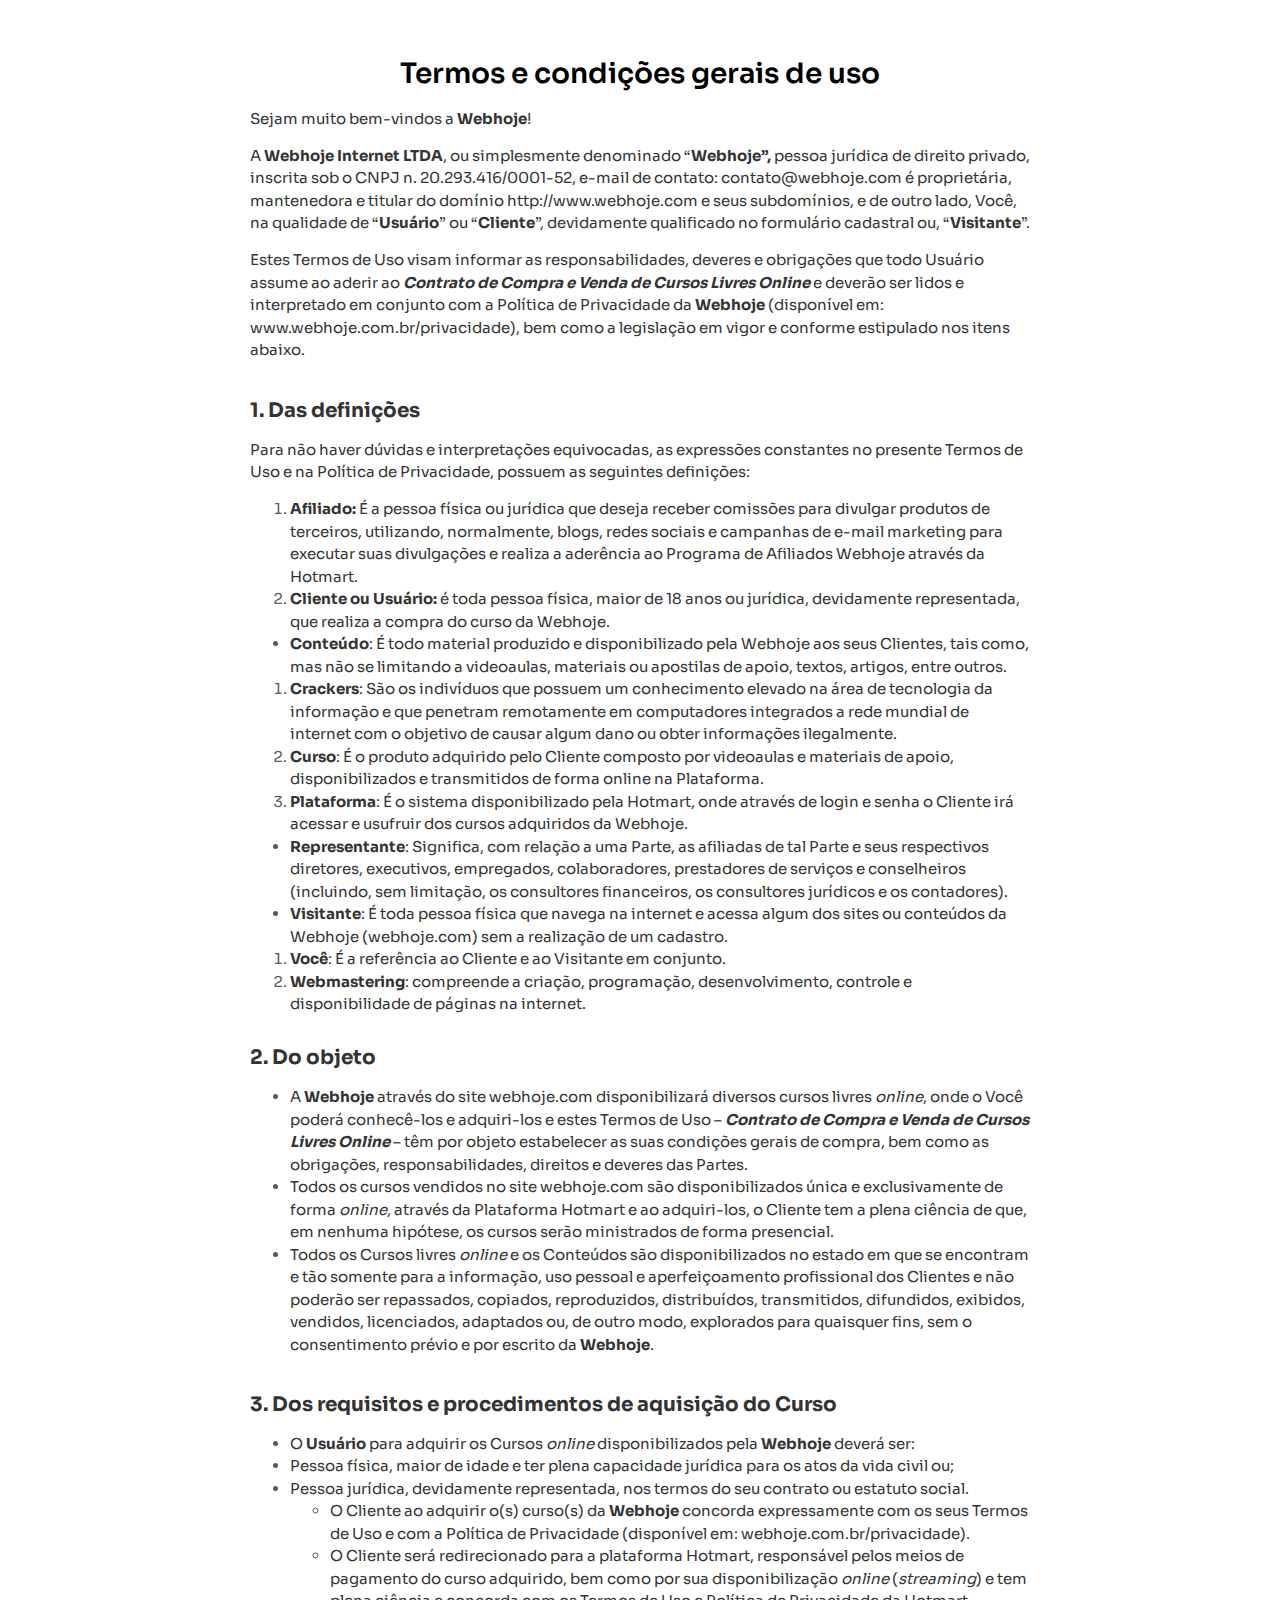
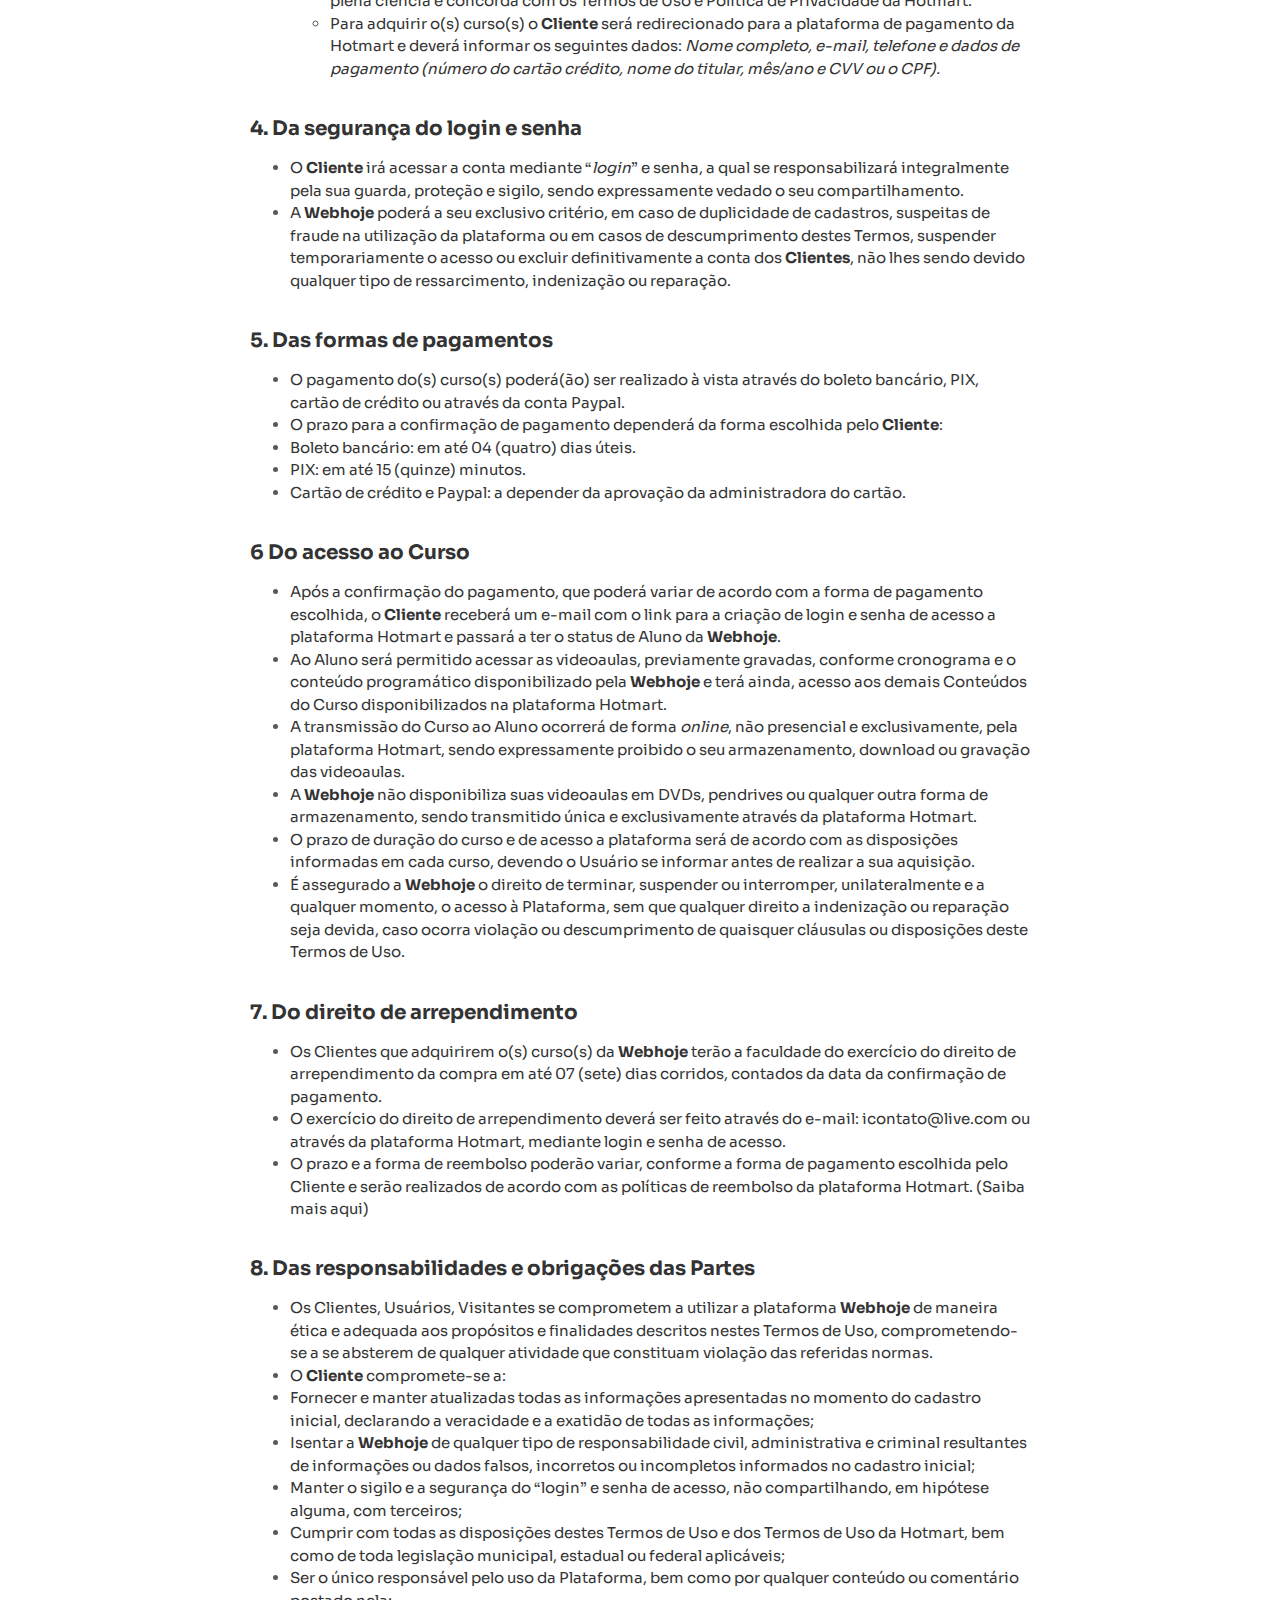
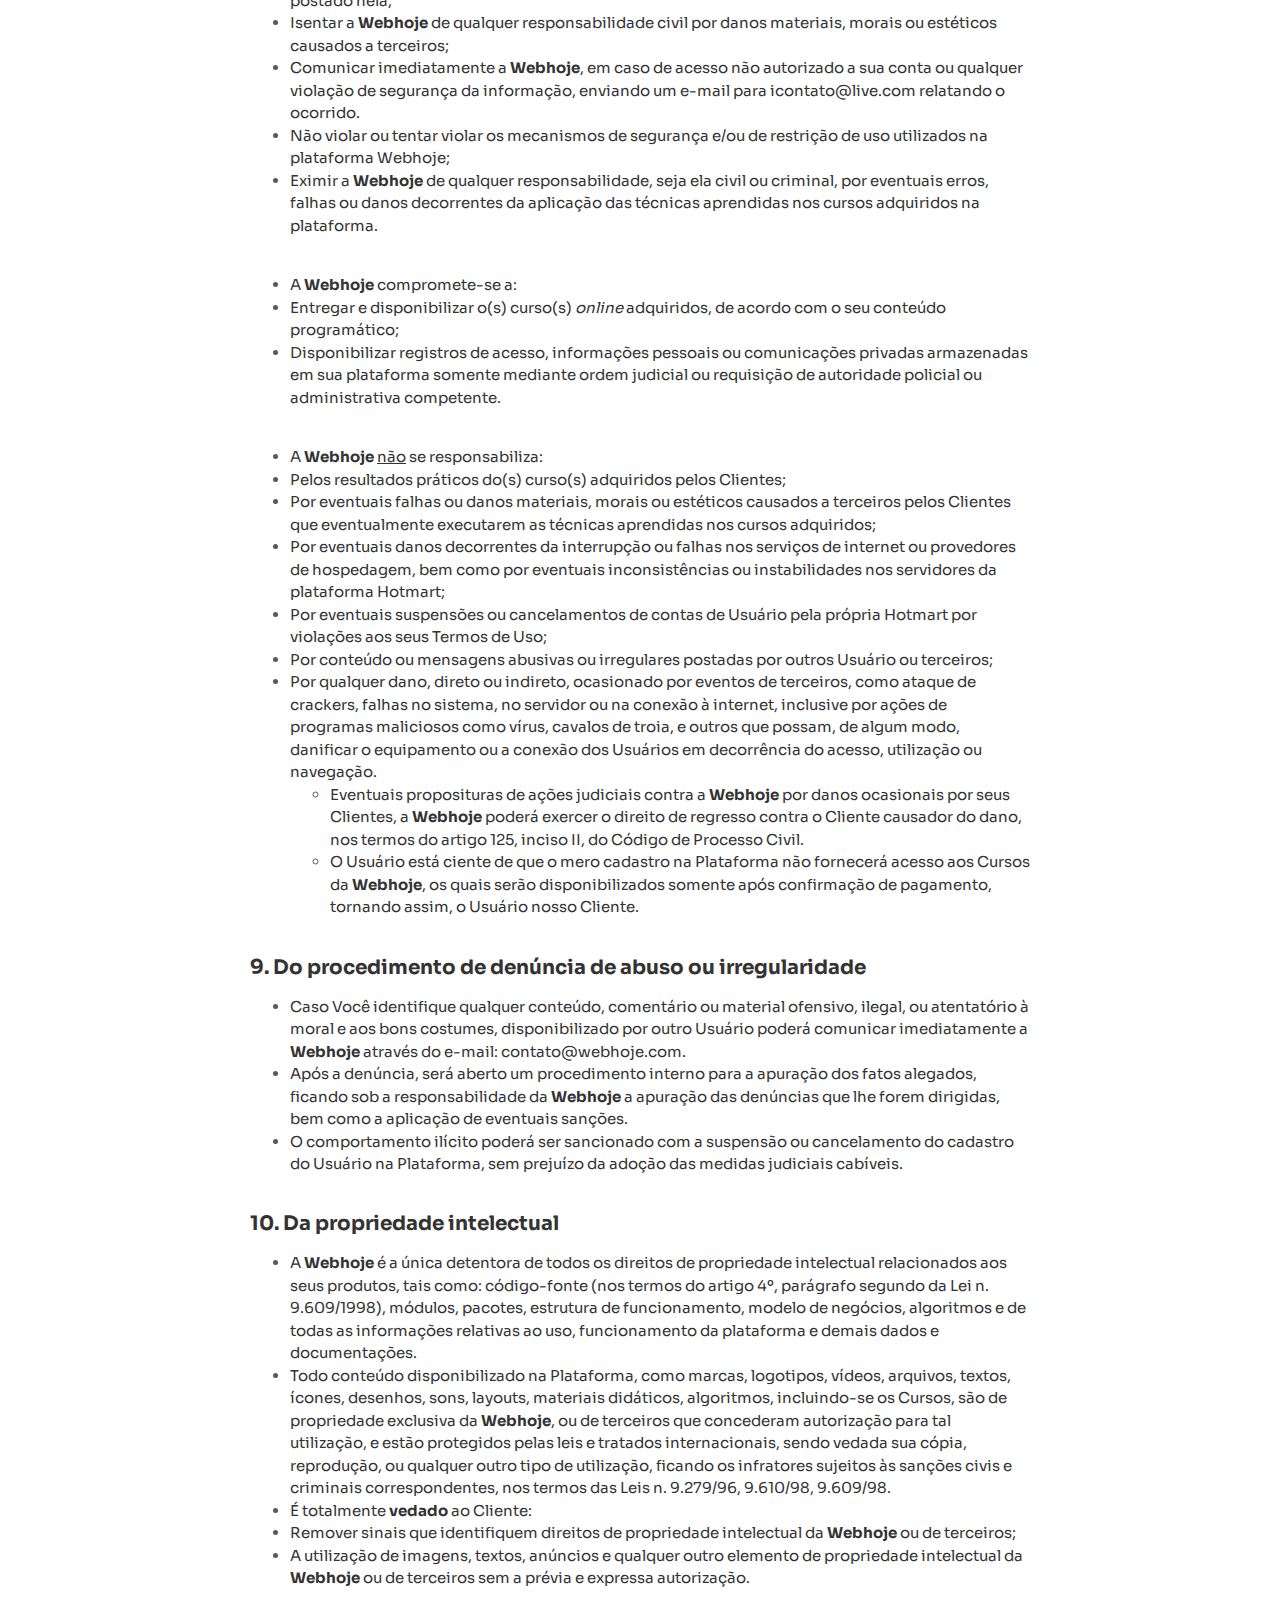
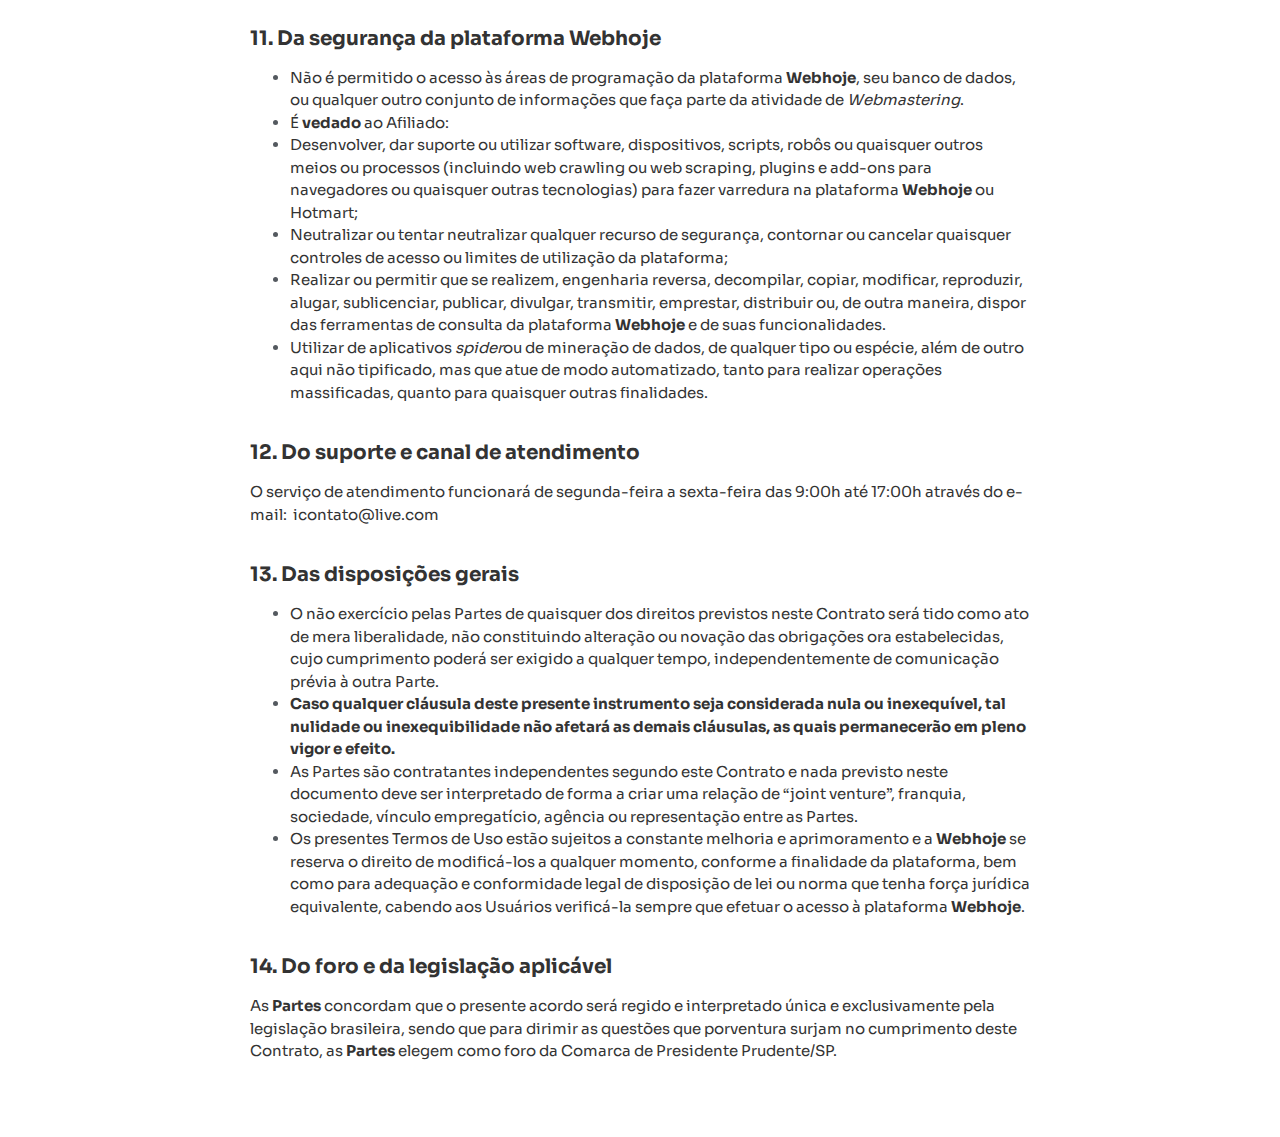
<file: termos/index.html>
<!DOCTYPE html><html lang="pt-BR">
<!-- Mirrored from especialistaembentocake.com/termos/ by HTTrack Website Copier/3.x [XR&CO'2014], Sun, 14 Jul 2024 20:12:25 GMT -->
<!-- Added by HTTrack --><meta http-equiv="content-type" content="text/html;charset=UTF-8" /><!-- /Added by HTTrack -->
<head><meta charset="UTF-8"><title>Termos de Uso &#8211; Curso Especialista em Bento Cake</title><link rel="preload" as="style" href="https://fonts.googleapis.com/css?family=Roboto%3A100%2C100italic%2C200%2C200italic%2C300%2C300italic%2C400%2C400italic%2C500%2C500italic%2C600%2C600italic%2C700%2C700italic%2C800%2C800italic%2C900%2C900italic%7CRoboto%20Slab%3A100%2C100italic%2C200%2C200italic%2C300%2C300italic%2C400%2C400italic%2C500%2C500italic%2C600%2C600italic%2C700%2C700italic%2C800%2C800italic%2C900%2C900italic%7CSora%3A100%2C100italic%2C200%2C200italic%2C300%2C300italic%2C400%2C400italic%2C500%2C500italic%2C600%2C600italic%2C700%2C700italic%2C800%2C800italic%2C900%2C900italic&amp;display=swap"><link rel="stylesheet" href="https://fonts.googleapis.com/css?family=Roboto%3A100%2C100italic%2C200%2C200italic%2C300%2C300italic%2C400%2C400italic%2C500%2C500italic%2C600%2C600italic%2C700%2C700italic%2C800%2C800italic%2C900%2C900italic%7CRoboto%20Slab%3A100%2C100italic%2C200%2C200italic%2C300%2C300italic%2C400%2C400italic%2C500%2C500italic%2C600%2C600italic%2C700%2C700italic%2C800%2C800italic%2C900%2C900italic%7CSora%3A100%2C100italic%2C200%2C200italic%2C300%2C300italic%2C400%2C400italic%2C500%2C500italic%2C600%2C600italic%2C700%2C700italic%2C800%2C800italic%2C900%2C900italic&amp;display=swap" media="print" onload="this.media='all'"><noscript><link rel="stylesheet" href="https://fonts.googleapis.com/css?family=Roboto%3A100%2C100italic%2C200%2C200italic%2C300%2C300italic%2C400%2C400italic%2C500%2C500italic%2C600%2C600italic%2C700%2C700italic%2C800%2C800italic%2C900%2C900italic%7CRoboto%20Slab%3A100%2C100italic%2C200%2C200italic%2C300%2C300italic%2C400%2C400italic%2C500%2C500italic%2C600%2C600italic%2C700%2C700italic%2C800%2C800italic%2C900%2C900italic%7CSora%3A100%2C100italic%2C200%2C200italic%2C300%2C300italic%2C400%2C400italic%2C500%2C500italic%2C600%2C600italic%2C700%2C700italic%2C800%2C800italic%2C900%2C900italic&amp;display=swap"></noscript><meta name='robots' content='max-image-preview:large'><meta name="facebook-domain-verification" content="vabocxlc0hzz2mrsx1b543bwdlfe59"><script type='application/javascript'  id='pys-version-script'>console.log('PixelYourSite Free version 9.6.0.1');</script><link href='https://fonts.gstatic.com/' crossorigin rel='preconnect'><link rel="alternate" type="application/rss+xml" title="Feed para Curso Especialista em Bento Cake &raquo;" href="../feed/index.html"><link rel="alternate" type="application/rss+xml" title="Feed de comentários para Curso Especialista em Bento Cake &raquo;" href="../comments/feed/index.html"><style id='wp-emoji-styles-inline-css'>img.wp-smiley,img.emoji{display:inline !important;border:none !important;box-shadow:none !important;height:1em !important;width:1em !important;margin:0 0.07em !important;vertical-align:-0.1em !important;background:none !important;padding:0 !important}</style><style id='classic-theme-styles-inline-css'>.wp-block-button__link{color:#fff;background-color:#32373c;border-radius:9999px;box-shadow:none;text-decoration:none;padding:calc(.667em + 2px) calc(1.333em + 2px);font-size:1.125em}.wp-block-file__button{background:#32373c;color:#fff;text-decoration:none}</style><style id='global-styles-inline-css'>body{--wp--preset--color--black:#000000;--wp--preset--color--cyan-bluish-gray:#abb8c3;--wp--preset--color--white:#ffffff;--wp--preset--color--pale-pink:#f78da7;--wp--preset--color--vivid-red:#cf2e2e;--wp--preset--color--luminous-vivid-orange:#ff6900;--wp--preset--color--luminous-vivid-amber:#fcb900;--wp--preset--color--light-green-cyan:#7bdcb5;--wp--preset--color--vivid-green-cyan:#00d084;--wp--preset--color--pale-cyan-blue:#8ed1fc;--wp--preset--color--vivid-cyan-blue:#0693e3;--wp--preset--color--vivid-purple:#9b51e0;--wp--preset--gradient--vivid-cyan-blue-to-vivid-purple:linear-gradient(135deg,rgba(6,147,227,1) 0%,rgb(155,81,224) 100%);--wp--preset--gradient--light-green-cyan-to-vivid-green-cyan:linear-gradient(135deg,rgb(122,220,180) 0%,rgb(0,208,130) 100%);--wp--preset--gradient--luminous-vivid-amber-to-luminous-vivid-orange:linear-gradient(135deg,rgba(252,185,0,1) 0%,rgba(255,105,0,1) 100%);--wp--preset--gradient--luminous-vivid-orange-to-vivid-red:linear-gradient(135deg,rgba(255,105,0,1) 0%,rgb(207,46,46) 100%);--wp--preset--gradient--very-light-gray-to-cyan-bluish-gray:linear-gradient(135deg,rgb(238,238,238) 0%,rgb(169,184,195) 100%);--wp--preset--gradient--cool-to-warm-spectrum:linear-gradient(135deg,rgb(74,234,220) 0%,rgb(151,120,209) 20%,rgb(207,42,186) 40%,rgb(238,44,130) 60%,rgb(251,105,98) 80%,rgb(254,248,76) 100%);--wp--preset--gradient--blush-light-purple:linear-gradient(135deg,rgb(255,206,236) 0%,rgb(152,150,240) 100%);--wp--preset--gradient--blush-bordeaux:linear-gradient(135deg,rgb(254,205,165) 0%,rgb(254,45,45) 50%,rgb(107,0,62) 100%);--wp--preset--gradient--luminous-dusk:linear-gradient(135deg,rgb(255,203,112) 0%,rgb(199,81,192) 50%,rgb(65,88,208) 100%);--wp--preset--gradient--pale-ocean:linear-gradient(135deg,rgb(255,245,203) 0%,rgb(182,227,212) 50%,rgb(51,167,181) 100%);--wp--preset--gradient--electric-grass:linear-gradient(135deg,rgb(202,248,128) 0%,rgb(113,206,126) 100%);--wp--preset--gradient--midnight:linear-gradient(135deg,rgb(2,3,129) 0%,rgb(40,116,252) 100%);--wp--preset--font-size--small:13px;--wp--preset--font-size--medium:20px;--wp--preset--font-size--large:36px;--wp--preset--font-size--x-large:42px;--wp--preset--spacing--20:0.44rem;--wp--preset--spacing--30:0.67rem;--wp--preset--spacing--40:1rem;--wp--preset--spacing--50:1.5rem;--wp--preset--spacing--60:2.25rem;--wp--preset--spacing--70:3.38rem;--wp--preset--spacing--80:5.06rem;--wp--preset--shadow--natural:6px 6px 9px rgba(0,0,0,0.2);--wp--preset--shadow--deep:12px 12px 50px rgba(0,0,0,0.4);--wp--preset--shadow--sharp:6px 6px 0px rgba(0,0,0,0.2);--wp--preset--shadow--outlined:6px 6px 0px -3px rgba(255,255,255,1),6px 6px rgba(0,0,0,1);--wp--preset--shadow--crisp:6px 6px 0px rgba(0,0,0,1)}:where(.is-layout-flex){gap:0.5em}:where(.is-layout-grid){gap:0.5em}body .is-layout-flex{display:flex}body .is-layout-flex{flex-wrap:wrap;align-items:center}body .is-layout-flex > *{margin:0}body .is-layout-grid{display:grid}body .is-layout-grid > *{margin:0}:where(.wp-block-columns.is-layout-flex){gap:2em}:where(.wp-block-columns.is-layout-grid){gap:2em}:where(.wp-block-post-template.is-layout-flex){gap:1.25em}:where(.wp-block-post-template.is-layout-grid){gap:1.25em}.has-black-color{color:var(--wp--preset--color--black) !important}.has-cyan-bluish-gray-color{color:var(--wp--preset--color--cyan-bluish-gray) !important}.has-white-color{color:var(--wp--preset--color--white) !important}.has-pale-pink-color{color:var(--wp--preset--color--pale-pink) !important}.has-vivid-red-color{color:var(--wp--preset--color--vivid-red) !important}.has-luminous-vivid-orange-color{color:var(--wp--preset--color--luminous-vivid-orange) !important}.has-luminous-vivid-amber-color{color:var(--wp--preset--color--luminous-vivid-amber) !important}.has-light-green-cyan-color{color:var(--wp--preset--color--light-green-cyan) !important}.has-vivid-green-cyan-color{color:var(--wp--preset--color--vivid-green-cyan) !important}.has-pale-cyan-blue-color{color:var(--wp--preset--color--pale-cyan-blue) !important}.has-vivid-cyan-blue-color{color:var(--wp--preset--color--vivid-cyan-blue) !important}.has-vivid-purple-color{color:var(--wp--preset--color--vivid-purple) !important}.has-black-background-color{background-color:var(--wp--preset--color--black) !important}.has-cyan-bluish-gray-background-color{background-color:var(--wp--preset--color--cyan-bluish-gray) !important}.has-white-background-color{background-color:var(--wp--preset--color--white) !important}.has-pale-pink-background-color{background-color:var(--wp--preset--color--pale-pink) !important}.has-vivid-red-background-color{background-color:var(--wp--preset--color--vivid-red) !important}.has-luminous-vivid-orange-background-color{background-color:var(--wp--preset--color--luminous-vivid-orange) !important}.has-luminous-vivid-amber-background-color{background-color:var(--wp--preset--color--luminous-vivid-amber) !important}.has-light-green-cyan-background-color{background-color:var(--wp--preset--color--light-green-cyan) !important}.has-vivid-green-cyan-background-color{background-color:var(--wp--preset--color--vivid-green-cyan) !important}.has-pale-cyan-blue-background-color{background-color:var(--wp--preset--color--pale-cyan-blue) !important}.has-vivid-cyan-blue-background-color{background-color:var(--wp--preset--color--vivid-cyan-blue) !important}.has-vivid-purple-background-color{background-color:var(--wp--preset--color--vivid-purple) !important}.has-black-border-color{border-color:var(--wp--preset--color--black) !important}.has-cyan-bluish-gray-border-color{border-color:var(--wp--preset--color--cyan-bluish-gray) !important}.has-white-border-color{border-color:var(--wp--preset--color--white) !important}.has-pale-pink-border-color{border-color:var(--wp--preset--color--pale-pink) !important}.has-vivid-red-border-color{border-color:var(--wp--preset--color--vivid-red) !important}.has-luminous-vivid-orange-border-color{border-color:var(--wp--preset--color--luminous-vivid-orange) !important}.has-luminous-vivid-amber-border-color{border-color:var(--wp--preset--color--luminous-vivid-amber) !important}.has-light-green-cyan-border-color{border-color:var(--wp--preset--color--light-green-cyan) !important}.has-vivid-green-cyan-border-color{border-color:var(--wp--preset--color--vivid-green-cyan) !important}.has-pale-cyan-blue-border-color{border-color:var(--wp--preset--color--pale-cyan-blue) !important}.has-vivid-cyan-blue-border-color{border-color:var(--wp--preset--color--vivid-cyan-blue) !important}.has-vivid-purple-border-color{border-color:var(--wp--preset--color--vivid-purple) !important}.has-vivid-cyan-blue-to-vivid-purple-gradient-background{background:var(--wp--preset--gradient--vivid-cyan-blue-to-vivid-purple) !important}.has-light-green-cyan-to-vivid-green-cyan-gradient-background{background:var(--wp--preset--gradient--light-green-cyan-to-vivid-green-cyan) !important}.has-luminous-vivid-amber-to-luminous-vivid-orange-gradient-background{background:var(--wp--preset--gradient--luminous-vivid-amber-to-luminous-vivid-orange) !important}.has-luminous-vivid-orange-to-vivid-red-gradient-background{background:var(--wp--preset--gradient--luminous-vivid-orange-to-vivid-red) !important}.has-very-light-gray-to-cyan-bluish-gray-gradient-background{background:var(--wp--preset--gradient--very-light-gray-to-cyan-bluish-gray) !important}.has-cool-to-warm-spectrum-gradient-background{background:var(--wp--preset--gradient--cool-to-warm-spectrum) !important}.has-blush-light-purple-gradient-background{background:var(--wp--preset--gradient--blush-light-purple) !important}.has-blush-bordeaux-gradient-background{background:var(--wp--preset--gradient--blush-bordeaux) !important}.has-luminous-dusk-gradient-background{background:var(--wp--preset--gradient--luminous-dusk) !important}.has-pale-ocean-gradient-background{background:var(--wp--preset--gradient--pale-ocean) !important}.has-electric-grass-gradient-background{background:var(--wp--preset--gradient--electric-grass) !important}.has-midnight-gradient-background{background:var(--wp--preset--gradient--midnight) !important}.has-small-font-size{font-size:var(--wp--preset--font-size--small) !important}.has-medium-font-size{font-size:var(--wp--preset--font-size--medium) !important}.has-large-font-size{font-size:var(--wp--preset--font-size--large) !important}.has-x-large-font-size{font-size:var(--wp--preset--font-size--x-large) !important}.wp-block-navigation a:where(:not(.wp-element-button)){color:inherit}:where(.wp-block-post-template.is-layout-flex){gap:1.25em}:where(.wp-block-post-template.is-layout-grid){gap:1.25em}:where(.wp-block-columns.is-layout-flex){gap:2em}:where(.wp-block-columns.is-layout-grid){gap:2em}.wp-block-pullquote{font-size:1.5em;line-height:1.6}</style><link rel='stylesheet' id='hello-elementor-css' href='../wp-content/themes/hello-elementor/style.minc141.css?ver=2.6.1' media='all'><link rel='stylesheet' id='hello-elementor-theme-style-css' href='../wp-content/themes/hello-elementor/theme.minc141.css?ver=2.6.1' media='all'><link rel='stylesheet' id='elementor-frontend-css' href='../wp-content/plugins/elementor/assets/css/frontend-lite.min3cad.css?ver=3.21.8' media='all'><link rel='stylesheet' id='elementor-post-5-css' href='../wp-content/uploads/elementor/css/post-5d91b.css?ver=1704393872' media='all'><link data-minify="1" rel='stylesheet' id='elementor-icons-css' href='../wp-content/cache/min/1/wp-content/plugins/elementor/assets/lib/eicons/css/elementor-icons.min8dc1.css?ver=1716991407' media='all'><link data-minify="1" rel='stylesheet' id='swiper-css' href='../wp-content/cache/min/1/wp-content/plugins/elementor/assets/lib/swiper/v8/css/swiper.min8dc1.css?ver=1716991407' media='all'><link rel='stylesheet' id='elementor-global-css' href='../wp-content/uploads/elementor/css/globald91b.css?ver=1704393872' media='all'><link rel='stylesheet' id='elementor-post-78-css' href='../wp-content/uploads/elementor/css/post-78ff77.css?ver=1704394821' media='all'><style id='rocket-lazyload-inline-css'>.rll-youtube-player{position:relative;padding-bottom:56.23%;height:0;overflow:hidden;max-width:100%}.rll-youtube-player:focus-within{outline:2px solid currentColor;outline-offset:5px}.rll-youtube-player iframe{position:absolute;top:0;left:0;width:100%;height:100%;z-index:100;background:0 0}.rll-youtube-player img{bottom:0;display:block;left:0;margin:auto;max-width:100%;width:100%;position:absolute;right:0;top:0;border:none;height:auto;-webkit-transition:.4s all;-moz-transition:.4s all;transition:.4s all}.rll-youtube-player img:hover{-webkit-filter:brightness(75%)}.rll-youtube-player .play{height:100%;width:100%;left:0;top:0;position:absolute;background:url(../wp-content/plugins/wp-rocket/assets/img/youtube.png) no-repeat center;background-color:transparent !important;cursor:pointer;border:none}</style><link rel="preconnect" href="https://fonts.gstatic.com/" crossorigin><script src="../wp-includes/js/jquery/jquery.minf43b.js?ver=3.7.1" id="jquery-core-js"></script><script src="../wp-includes/js/jquery/jquery-migrate.min5589.js?ver=3.4.1" id="jquery-migrate-js"></script><script src="../wp-content/plugins/pixelyoursite/dist/scripts/jquery.bind-first-0.2.3.minadc6.js?ver=6.5.5" id="jquery-bind-first-js"></script><script src="../wp-content/plugins/pixelyoursite/dist/scripts/js.cookie-2.1.3.min4c71.js?ver=2.1.3" id="js-cookie-pys-js"></script><script id="pys-js-extra">var pysOptions = {"staticEvents":{"facebook":{"init_event":[{"delay":0,"type":"static","name":"PageView","pixelIds":["1344382775938934"],"eventID":"55c141a6-d0c6-4010-9573-d0a117f25a97","params":{"page_title":"Termos de Uso","post_type":"page","post_id":78,"plugin":"PixelYourSite","user_role":"guest","event_url":"especialistaembentocake.com\/termos\/"},"e_id":"init_event","ids":[],"hasTimeWindow":false,"timeWindow":0,"woo_order":"","edd_order":""}]}},"dynamicEvents":{"automatic_event_form":{"facebook":{"delay":0,"type":"dyn","name":"Form","pixelIds":["1344382775938934"],"eventID":"9130ca8f-32bc-49c1-95c3-611e07b8db80","params":{"page_title":"Termos de Uso","post_type":"page","post_id":78,"plugin":"PixelYourSite","user_role":"guest","event_url":"especialistaembentocake.com\/termos\/"},"e_id":"automatic_event_form","ids":[],"hasTimeWindow":false,"timeWindow":0,"woo_order":"","edd_order":""}},"automatic_event_download":{"facebook":{"delay":0,"type":"dyn","name":"Download","extensions":["","doc","exe","js","pdf","ppt","tgz","zip","xls"],"pixelIds":["1344382775938934"],"eventID":"5a7e4714-5d07-4937-94d2-d41702dc2724","params":{"page_title":"Termos de Uso","post_type":"page","post_id":78,"plugin":"PixelYourSite","user_role":"guest","event_url":"especialistaembentocake.com\/termos\/"},"e_id":"automatic_event_download","ids":[],"hasTimeWindow":false,"timeWindow":0,"woo_order":"","edd_order":""}},"automatic_event_comment":{"facebook":{"delay":0,"type":"dyn","name":"Comment","pixelIds":["1344382775938934"],"eventID":"c6331fc7-8301-4c57-a5f7-d94f53fff013","params":{"page_title":"Termos de Uso","post_type":"page","post_id":78,"plugin":"PixelYourSite","user_role":"guest","event_url":"especialistaembentocake.com\/termos\/"},"e_id":"automatic_event_comment","ids":[],"hasTimeWindow":false,"timeWindow":0,"woo_order":"","edd_order":""}},"automatic_event_scroll":{"facebook":{"delay":0,"type":"dyn","name":"PageScroll","scroll_percent":30,"pixelIds":["1344382775938934"],"eventID":"d66341fd-c9d5-402a-b58d-2ce22dd30101","params":{"page_title":"Termos de Uso","post_type":"page","post_id":78,"plugin":"PixelYourSite","user_role":"guest","event_url":"especialistaembentocake.com\/termos\/"},"e_id":"automatic_event_scroll","ids":[],"hasTimeWindow":false,"timeWindow":0,"woo_order":"","edd_order":""}},"automatic_event_time_on_page":{"facebook":{"delay":0,"type":"dyn","name":"TimeOnPage","time_on_page":30,"pixelIds":["1344382775938934"],"eventID":"7b2baca5-def0-4dc0-8d61-0711298773df","params":{"page_title":"Termos de Uso","post_type":"page","post_id":78,"plugin":"PixelYourSite","user_role":"guest","event_url":"especialistaembentocake.com\/termos\/"},"e_id":"automatic_event_time_on_page","ids":[],"hasTimeWindow":false,"timeWindow":0,"woo_order":"","edd_order":""}}},"triggerEvents":[],"triggerEventTypes":[],"facebook":{"pixelIds":["1344382775938934"],"advancedMatching":{"external_id":"cccdcdfbdbbdbcbebdabbaf"},"advancedMatchingEnabled":true,"removeMetadata":false,"contentParams":{"post_type":"page","post_id":78,"content_name":"Termos de Uso"},"commentEventEnabled":true,"wooVariableAsSimple":false,"downloadEnabled":true,"formEventEnabled":true,"serverApiEnabled":true,"wooCRSendFromServer":false,"send_external_id":null,"fbp":"fb.1.1720960012.7976447093","fbc":""},"debug":"","siteUrl":"https:\/\/especialistaembentocake.com","ajaxUrl":"https:\/\/especialistaembentocake.com\/wp-admin\/admin-ajax.php","ajax_event":"b8114b501c","enable_remove_download_url_param":"1","cookie_duration":"7","last_visit_duration":"60","enable_success_send_form":"","ajaxForServerEvent":"1","send_external_id":"1","external_id_expire":"180","google_consent_mode":"1","gdpr":{"ajax_enabled":false,"all_disabled_by_api":false,"facebook_disabled_by_api":false,"analytics_disabled_by_api":false,"google_ads_disabled_by_api":false,"pinterest_disabled_by_api":false,"bing_disabled_by_api":false,"externalID_disabled_by_api":false,"facebook_prior_consent_enabled":true,"analytics_prior_consent_enabled":true,"google_ads_prior_consent_enabled":null,"pinterest_prior_consent_enabled":true,"bing_prior_consent_enabled":true,"cookiebot_integration_enabled":false,"cookiebot_facebook_consent_category":"marketing","cookiebot_analytics_consent_category":"statistics","cookiebot_tiktok_consent_category":"marketing","cookiebot_google_ads_consent_category":null,"cookiebot_pinterest_consent_category":"marketing","cookiebot_bing_consent_category":"marketing","consent_magic_integration_enabled":false,"real_cookie_banner_integration_enabled":false,"cookie_notice_integration_enabled":false,"cookie_law_info_integration_enabled":false,"analytics_storage":{"enabled":true,"value":"granted","filter":false},"ad_storage":{"enabled":true,"value":"granted","filter":false},"ad_user_data":{"enabled":true,"value":"granted","filter":false},"ad_personalization":{"enabled":true,"value":"granted","filter":false}},"cookie":{"disabled_all_cookie":false,"disabled_start_session_cookie":false,"disabled_advanced_form_data_cookie":false,"disabled_landing_page_cookie":false,"disabled_first_visit_cookie":false,"disabled_trafficsource_cookie":false,"disabled_utmTerms_cookie":false,"disabled_utmId_cookie":false},"tracking_analytics":{"TrafficSource":"direct","TrafficLanding":"undefined","TrafficUtms":[],"TrafficUtmsId":[]},"woo":{"enabled":false},"edd":{"enabled":false}};</script><script src="../wp-content/plugins/pixelyoursite/dist/scripts/publica5b2.js?ver=9.6.0.1" id="pys-js"></script><link rel="https://api.w.org/" href="../wp-json/index.html"><link rel="alternate" type="application/json" href="../wp-json/wp/v2/pages/78.json"><link rel="EditURI" type="application/rsd+xml" title="RSD" href="../xmlrpc0db0.php?rsd"><meta name="generator" content="WordPress 6.5.5"><link rel="canonical" href="index.html"><link rel='shortlink' href='../index7896.html?p=78'><link rel="alternate" type="application/json+oembed" href="../wp-json/oembed/1.0/embed98f6.json?url=https%3A%2F%2Fespecialistaembentocake.com%2Ftermos%2F"><link rel="alternate" type="text/xml+oembed" href="../wp-json/oembed/1.0/embed681d?url=https%3A%2F%2Fespecialistaembentocake.com%2Ftermos%2F&amp;format=xml"><meta name="generator" content="Elementor 3.21.8; features: e_optimized_assets_loading, e_optimized_css_loading, additional_custom_breakpoints; settings: css_print_method-external, google_font-enabled, font_display-auto"><link rel="icon" href="../wp-content/uploads/2022/04/logo-bento-academy-02.png" sizes="32x32"><link rel="icon" href="../wp-content/uploads/2022/04/logo-bento-academy-02.png" sizes="192x192"><link rel="apple-touch-icon" href="../wp-content/uploads/2022/04/logo-bento-academy-02.png"><meta name="msapplication-TileImage" content="/wp-content/uploads/2022/04/logo-bento-academy-02.png"><noscript><style id="rocket-lazyload-nojs-css">.rll-youtube-player,[data-lazy-src]{display:none !important}</style></noscript><meta name="viewport" content="width=device-width, initial-scale=1.0, viewport-fit=cover"></head><body class="page-template page-template-elementor_canvas page page-id-78 elementor-default elementor-template-canvas elementor-kit-5 elementor-page elementor-page-78"><div data-elementor-type="wp-page" data-elementor-id="78" class="elementor elementor-78"><section class="elementor-section elementor-top-section elementor-element elementor-element-48cb2050 elementor-section-boxed elementor-section-height-default elementor-section-height-default" data-id="48cb2050" data-element_type="section"><div class="elementor-container elementor-column-gap-default"><div class="elementor-column elementor-col-100 elementor-top-column elementor-element elementor-element-65068c38" data-id="65068c38" data-element_type="column"><div class="elementor-widget-wrap elementor-element-populated"><div class="elementor-element elementor-element-5f5acd71 elementor-widget elementor-widget-heading" data-id="5f5acd71" data-element_type="widget" data-widget_type="heading.default"><div class="elementor-widget-container"><style>.elementor-heading-title{padding:0;margin:0;line-height:1}.elementor-widget-heading .elementor-heading-title[class*=elementor-size-]>a{color:inherit;font-size:inherit;line-height:inherit}.elementor-widget-heading .elementor-heading-title.elementor-size-small{font-size:15px}.elementor-widget-heading .elementor-heading-title.elementor-size-medium{font-size:19px}.elementor-widget-heading .elementor-heading-title.elementor-size-large{font-size:29px}.elementor-widget-heading .elementor-heading-title.elementor-size-xl{font-size:39px}.elementor-widget-heading .elementor-heading-title.elementor-size-xxl{font-size:59px}</style><h2 class="elementor-heading-title elementor-size-default">Termos e condições gerais de uso</h2></div></div><div class="elementor-element elementor-element-54ea01f8 elementor-widget elementor-widget-text-editor" data-id="54ea01f8" data-element_type="widget" data-widget_type="text-editor.default"><div class="elementor-widget-container"><style>.elementor-widget-text-editor.elementor-drop-cap-view-stacked .elementor-drop-cap{background-color:#69727d;color:#fff}.elementor-widget-text-editor.elementor-drop-cap-view-framed .elementor-drop-cap{color:#69727d;border:3px solid;background-color:transparent}.elementor-widget-text-editor:not(.elementor-drop-cap-view-default) .elementor-drop-cap{margin-top:8px}.elementor-widget-text-editor:not(.elementor-drop-cap-view-default) .elementor-drop-cap-letter{width:1em;height:1em}.elementor-widget-text-editor .elementor-drop-cap{float:left;text-align:center;line-height:1;font-size:50px}.elementor-widget-text-editor .elementor-drop-cap-letter{display:inline-block}</style><p><span style="color: #333333;">Sejam muito bem-vindos a <strong>Webhoje</strong>!</span></p><p><span style="color: #333333;">A <strong>Webhoje Internet LTDA</strong>, ou simplesmente denominado “<strong>Webhoje”, </strong>pessoa jurídica de direito privado, inscrita sob o CNPJ n. 20.293.416/0001-52, e-mail de contato: <a style="color: #333333;" href="mailto:contato@webhoje.com">contato@webhoje.com</a> é proprietária, mantenedora e titular do domínio <a style="color: #333333;" href="http://www.webhoje.com/">http://www.webhoje.com</a> e seus subdomínios, e de outro lado, Você, na qualidade de “<strong>Usuário</strong>” ou “<strong>Cliente</strong>”, devidamente qualificado no formulário cadastral ou, “<strong>Visitante</strong>”.</span></p><p><span style="color: #333333;">Estes Termos de Uso visam informar as responsabilidades, deveres e obrigações que todo Usuário assume ao aderir ao <strong><em>Contrato de Compra e Venda de Cursos Livres Online</em></strong> e deverão ser lidos e interpretado em conjunto com a Política de Privacidade da <strong>Webhoje</strong> (disponível em: <a style="color: #333333;" href="http://www.webhoje.com.br/privacidade">www.webhoje.com.br/privacidade</a>), bem como a legislação em vigor e conforme estipulado nos itens abaixo.<br><br></span></p><h5><span style="color: #333333;"><a style="color: #333333;" name="_Toc99717940"></a><strong>1. </strong><strong>Das definições</strong></span></h5><p><span style="color: #333333;">Para não haver dúvidas e interpretações equivocadas, as expressões constantes no presente Termos de Uso e na Política de Privacidade, possuem as seguintes definições:</span></p><ol><li><span style="color: #333333;"><strong>Afiliado: </strong>É a pessoa física ou jurídica que deseja receber comissões para divulgar produtos de terceiros, utilizando, normalmente, blogs, redes sociais e campanhas de e-mail marketing para executar suas divulgações e realiza a aderência ao Programa de Afiliados Webhoje através da Hotmart.</span></li><li><span style="color: #333333;"><strong>Cliente ou Usuário:</strong> é toda pessoa física, maior de 18 anos ou jurídica, devidamente representada, que realiza a compra do curso da Webhoje.</span></li></ol><ul><li><span style="color: #333333;"><strong>Conteúdo</strong>: É todo material produzido e disponibilizado pela Webhoje aos seus Clientes, tais como, mas não se limitando a videoaulas, materiais ou apostilas de apoio, textos, artigos, entre outros.</span></li></ul><ol><li><span style="color: #333333;"><strong>Crackers</strong>: São os indivíduos que possuem um conhecimento elevado na área de tecnologia da informação e que penetram remotamente em computadores integrados a rede mundial de internet com o objetivo de causar algum dano ou obter informações ilegalmente.</span></li><li><span style="color: #333333;"><strong>Curso</strong>: É o produto adquirido pelo Cliente composto por videoaulas e materiais de apoio, disponibilizados e transmitidos de forma online na Plataforma.</span></li><li><span style="color: #333333;"><strong>Plataforma</strong>: É o sistema disponibilizado pela Hotmart, onde através de login e senha o Cliente irá acessar e usufruir dos cursos adquiridos da Webhoje.</span></li></ol><ul><li><span style="color: #333333;"><strong>Representante</strong>: Significa, com relação a uma Parte, as afiliadas de tal Parte e seus respectivos diretores, executivos, empregados, colaboradores, prestadores de serviços e conselheiros (incluindo, sem limitação, os consultores financeiros, os consultores jurídicos e os contadores).</span></li><li><span style="color: #333333;"><strong>Visitante</strong>: É toda pessoa física que navega na internet e acessa algum dos sites ou conteúdos da Webhoje (<a style="color: #333333;" href="http://www.webhoje.com/">webhoje.com</a>) sem a realização de um cadastro.</span></li></ul><ol><li><span style="color: #333333;"><strong>Você</strong>: É a referência ao Cliente e ao Visitante em conjunto.</span></li><li><span style="color: #333333;"><strong>Webmastering</strong>: compreende a criação, programação, desenvolvimento, controle e disponibilidade de páginas na internet.<br><br></span></li></ol><h5><span style="color: #333333;"><a style="color: #333333;" name="_Toc99717941"></a><strong>2. </strong><strong>Do objeto</strong></span></h5><ul><li><span style="color: #333333;">A <strong>Webhoje</strong> através do site <a style="color: #333333;" href="http://www.webhoje.com/">webhoje.com</a> disponibilizará diversos cursos livres <em>online</em>, onde o Você poderá conhecê-los e adquiri-los e estes Termos de Uso – <strong><em>Contrato de Compra e Venda de Cursos Livres Online</em></strong> – têm por objeto estabelecer as suas condições gerais de compra, bem como as obrigações, responsabilidades, direitos e deveres das Partes.</span></li><li><span style="color: #333333;">Todos os cursos vendidos no site <a style="color: #333333;" href="http://www.webhoje.com/">webhoje.com</a> são disponibilizados única e exclusivamente de forma <em>online</em>, através da Plataforma Hotmart e ao adquiri-los, o Cliente tem a plena ciência de que, em nenhuma hipótese, os cursos serão ministrados de forma presencial.</span></li><li><span style="color: #333333;">Todos os Cursos livres <em>online</em> e os Conteúdos são disponibilizados no estado em que se encontram e tão somente para a informação, uso pessoal e aperfeiçoamento profissional dos Clientes e não poderão ser repassados, copiados, reproduzidos, distribuídos, transmitidos, difundidos, exibidos, vendidos, licenciados, adaptados ou, de outro modo, explorados para quaisquer fins, sem o consentimento prévio e por escrito da <strong>Webhoje</strong>.</span></li></ul><p> </p><h5><span style="color: #333333;"><a style="color: #333333;" name="_Toc99717942"></a><strong>3. </strong><strong>Dos requisitos e procedimentos de aquisição do Curso </strong></span></h5><ul><li><span style="color: #333333;">O <strong>Usuário</strong> para adquirir os Cursos <em>online</em> disponibilizados pela <strong>Webhoje</strong> deverá ser:</span></li></ul><ul><li><span style="color: #333333;">Pessoa física, maior de idade e ter plena capacidade jurídica para os atos da vida civil ou;</span></li><li><span style="color: #333333;">Pessoa jurídica, devidamente representada, nos termos do seu contrato ou estatuto social.</span><ul><li><span style="color: #333333;">O Cliente ao adquirir o(s) curso(s) da <strong>Webhoje</strong> concorda expressamente com os seus Termos de Uso e com a Política de Privacidade (disponível em: <a style="color: #333333;" href="http://www.webhoje.com.br/privacidade">webhoje.com.br/privacidade</a>).</span></li><li><span style="color: #333333;">O Cliente será redirecionado para a plataforma Hotmart, responsável pelos meios de pagamento do curso adquirido, bem como por sua disponibilização <em>online</em> (<em>streaming</em>) e tem plena ciência e concorda com os <a style="color: #333333;" href="https://hotmart.com/pt-br/legal/termos-de-uso">Termos de Uso</a> e <a style="color: #333333;" href="https://hotmart.com/pt-br/legal/privacidade-de-dados">Política de Privacidade</a> da Hotmart.</span></li><li><span style="color: #333333;">Para adquirir o(s) curso(s) o <strong>Cliente</strong> será redirecionado para a plataforma de pagamento da Hotmart e deverá informar os seguintes dados: <em>Nome completo, e-mail, telefone e dados de pagamento</em> <em>(número do cartão crédito, nome do titular, mês/ano e CVV ou o CPF).</em></span></li></ul></li></ul><p> </p><h5><span style="color: #333333;"><strong>4. </strong><strong>Da segurança do login e senha</strong></span></h5><ul><li><span style="color: #333333;">O <strong>Cliente</strong> irá acessar a conta mediante “<em>login</em>” e senha, a qual se responsabilizará integralmente pela sua guarda, proteção e sigilo, sendo expressamente vedado o seu compartilhamento.</span></li><li><span style="color: #333333;">A <strong>Webhoje</strong> poderá a seu exclusivo critério, em caso de duplicidade de cadastros, suspeitas de fraude na utilização da plataforma ou em casos de descumprimento destes Termos, suspender temporariamente o acesso ou excluir definitivamente a conta dos <strong>Clientes</strong>, não lhes sendo devido qualquer tipo de ressarcimento, indenização ou reparação.</span></li></ul><p> </p><h5><span style="color: #333333;"><strong>5. </strong><strong>Das formas de pagamentos</strong></span></h5><ul><li><span style="color: #333333;">O pagamento do(s) curso(s) poderá(ão) ser realizado à vista através do boleto bancário, PIX, cartão de crédito ou através da conta Paypal.</span></li><li><span style="color: #333333;">O prazo para a confirmação de pagamento dependerá da forma escolhida pelo <strong>Cliente</strong>:</span></li></ul><ul><li><span style="color: #333333;">Boleto bancário: em até 04 (quatro) dias úteis.</span></li><li><span style="color: #333333;">PIX: em até 15 (quinze) minutos.</span></li><li><span style="color: #333333;">Cartão de crédito e Paypal: a depender da aprovação da administradora do cartão.</span></li></ul><p> </p><h5><span style="color: #333333;"><strong>6 </strong><strong>Do acesso ao Curso</strong></span></h5><ul><li><span style="color: #333333;">Após a confirmação do pagamento, que poderá variar de acordo com a forma de pagamento escolhida, o <strong>Cliente</strong> receberá um e-mail com o link para a criação de login e senha de acesso a plataforma Hotmart e passará a ter o status de Aluno da <strong>Webhoje</strong>.</span></li><li><span style="color: #333333;">Ao Aluno será permitido acessar as videoaulas, previamente gravadas, conforme cronograma e o conteúdo programático disponibilizado pela <strong>Webhoje</strong> e terá ainda, acesso aos demais Conteúdos do Curso disponibilizados na plataforma Hotmart.</span></li><li><span style="color: #333333;">A transmissão do Curso ao Aluno ocorrerá de forma <em>online</em>, não presencial e exclusivamente, pela plataforma Hotmart, sendo expressamente proibido o seu armazenamento, download ou gravação das videoaulas.</span></li><li><span style="color: #333333;">A <strong>Webhoje</strong> não disponibiliza suas videoaulas em DVDs, pendrives ou qualquer outra forma de armazenamento, sendo transmitido única e exclusivamente através da plataforma Hotmart.</span></li><li><span style="color: #333333;">O prazo de duração do curso e de acesso a plataforma será de acordo com as disposições informadas em cada curso, devendo o Usuário se informar antes de realizar a sua aquisição.</span></li><li><span style="color: #333333;">É assegurado a <strong>Webhoje</strong> o direito de terminar, suspender ou interromper, unilateralmente e a qualquer momento, o acesso à Plataforma, sem que qualquer direito a indenização ou reparação seja devida, caso ocorra violação ou descumprimento de quaisquer cláusulas ou disposições deste Termos de Uso.</span></li></ul><p> </p><h5><span style="color: #333333;"><strong>7. </strong><strong>Do direito de arrependimento</strong></span></h5><ul><li><span style="color: #333333;">Os Clientes que adquirirem o(s) curso(s) da <strong>Webhoje</strong> terão a faculdade do exercício do direito de arrependimento da compra em até 07 (sete) dias corridos, contados da data da confirmação de pagamento.</span></li><li><span style="color: #333333;">O exercício do direito de arrependimento deverá ser feito através do e-mail: <a style="color: #333333;" href="mailto:icontato@live.com">icontato@live.com</a> ou através da plataforma Hotmart, mediante login e senha de acesso.</span></li><li><span style="color: #333333;">O prazo e a forma de reembolso poderão variar, conforme a forma de pagamento escolhida pelo Cliente e serão realizados de acordo com as políticas de reembolso da plataforma Hotmart. (Saiba mais <a style="color: #333333;" href="https://help.hotmart.com/pt-BR/article/solicitar-reembolso/360061973392">aqui</a>)</span></li></ul><p> </p><h5><span style="color: #333333;"><a style="color: #333333;" name="_Toc99717944"></a><strong>8. </strong><strong>Das responsabilidades e obrigações das Partes</strong></span></h5><ul><li><span style="color: #333333;">Os Clientes, Usuários, Visitantes se comprometem a utilizar a plataforma <strong>Webhoje</strong> de maneira ética e adequada aos propósitos e finalidades descritos nestes Termos de Uso, comprometendo-se a se absterem de qualquer atividade que constituam violação das referidas normas.</span></li></ul><ul><li><span style="color: #333333;">O <strong>Cliente</strong> compromete-se a:</span></li><li><span style="color: #333333;">Fornecer e manter atualizadas todas as informações apresentadas no momento do cadastro inicial, declarando a veracidade e a exatidão de todas as informações;</span></li><li><span style="color: #333333;">Isentar a <strong>Webhoje</strong> de qualquer tipo de responsabilidade civil, administrativa e criminal resultantes de informações ou dados falsos, incorretos ou incompletos informados no cadastro inicial;</span></li><li><span style="color: #333333;">Manter o sigilo e a segurança do “login” e senha de acesso, não compartilhando, em hipótese alguma, com terceiros;</span></li><li><span style="color: #333333;">Cumprir com todas as disposições destes Termos de Uso e dos Termos de Uso da Hotmart, bem como de toda legislação municipal, estadual ou federal aplicáveis;</span></li><li><span style="color: #333333;">Ser o único responsável pelo uso da Plataforma, bem como por qualquer conteúdo ou comentário postado nela;</span></li><li><span style="color: #333333;">Isentar a <strong>Webhoje</strong> de qualquer responsabilidade civil por danos materiais, morais ou estéticos causados a terceiros;</span></li><li><span style="color: #333333;">Comunicar imediatamente a <strong>Webhoje</strong>, em caso de acesso não autorizado a sua conta ou qualquer violação de segurança da informação, enviando um e-mail para <a style="color: #333333;" href="mailto:icontato@live.com">icontato@live.com</a> relatando o ocorrido.</span></li><li><span style="color: #333333;">Não violar ou tentar violar os mecanismos de segurança e/ou de restrição de uso utilizados na plataforma Webhoje;</span></li><li><span style="color: #333333;">Eximir a <strong>Webhoje</strong> de qualquer responsabilidade, seja ela civil ou criminal, por eventuais erros, falhas ou danos decorrentes da aplicação das técnicas aprendidas nos cursos adquiridos na plataforma.</span></li></ul><p> </p><ul><li><span style="color: #333333;">A <strong>Webhoje</strong> compromete-se a:</span></li></ul><ul><li><span style="color: #333333;">Entregar e disponibilizar o(s) curso(s) <em>online</em> adquiridos, de acordo com o seu conteúdo programático;</span></li><li><span style="color: #333333;">Disponibilizar registros de acesso, informações pessoais ou comunicações privadas armazenadas em sua plataforma somente mediante ordem judicial ou requisição de autoridade policial ou administrativa competente. </span></li></ul><p> </p><ul><li><span style="color: #333333;">A <strong>Webhoje</strong> <u>não</u> se responsabiliza:</span></li></ul><ul><li><span style="color: #333333;">Pelos resultados práticos do(s) curso(s) adquiridos pelos Clientes;</span></li><li><span style="color: #333333;">Por eventuais falhas ou danos materiais, morais ou estéticos causados a terceiros pelos Clientes que eventualmente executarem as técnicas aprendidas nos cursos adquiridos;   </span></li><li><span style="color: #333333;">Por eventuais danos decorrentes da interrupção ou falhas nos serviços de internet ou provedores de hospedagem, bem como por eventuais inconsistências ou instabilidades nos servidores da plataforma Hotmart;</span></li><li><span style="color: #333333;">Por eventuais suspensões ou cancelamentos de contas de Usuário pela própria Hotmart por violações aos seus Termos de Uso;</span></li><li><span style="color: #333333;">Por conteúdo ou mensagens abusivas ou irregulares postadas por outros Usuário ou terceiros;</span></li><li><span style="color: #333333;">Por qualquer dano, direto ou indireto, ocasionado por eventos de terceiros, como ataque de crackers, falhas no sistema, no servidor ou na conexão à internet, inclusive por ações de programas maliciosos como vírus, cavalos de troia, e outros que possam, de algum modo, danificar o equipamento ou a conexão dos Usuários em decorrência do acesso, utilização ou navegação.</span><ul><li><span style="color: #333333;">Eventuais proposituras de ações judiciais contra a <strong>Webhoje</strong> por danos ocasionais por seus Clientes, a <strong>Webhoje</strong> poderá exercer o direito de regresso contra o Cliente causador do dano, nos termos do artigo 125, inciso II, do Código de Processo Civil.</span></li><li><span style="color: #333333;">O Usuário está ciente de que o mero cadastro na Plataforma não fornecerá acesso aos Cursos da <strong>Webhoje</strong>, os quais serão disponibilizados somente após confirmação de pagamento, tornando assim, o Usuário nosso Cliente.</span></li></ul></li></ul><p> </p><h5><span style="color: #333333;"><strong>9. </strong><strong>Do procedimento de denúncia de abuso ou irregularidade </strong></span></h5><ul><li><span style="color: #333333;">Caso Você identifique qualquer conteúdo, comentário ou material ofensivo, ilegal, ou atentatório à moral e aos bons costumes, disponibilizado por outro Usuário poderá comunicar imediatamente a <strong>Webhoje</strong> através do e-mail: <a style="color: #333333;" href="mailto:contato@webhoje.com">contato@webhoje.com</a>.</span></li><li><span style="color: #333333;">Após a denúncia, será aberto um procedimento interno para a apuração dos fatos alegados, ficando sob a responsabilidade da <strong>Webhoje</strong> a apuração das denúncias que lhe forem dirigidas, bem como a aplicação de eventuais sanções.</span></li><li><span style="color: #333333;">O comportamento ilícito poderá ser sancionado com a suspensão ou cancelamento do cadastro do Usuário na Plataforma, sem prejuízo da adoção das medidas judiciais cabíveis.</span></li></ul><p> </p><h5><span style="color: #333333;"><a style="color: #333333;" name="_Toc99717951"></a><strong>10. </strong><strong>Da propriedade intelectual</strong></span></h5><ul><li><span style="color: #333333;">A<strong> Webhoje</strong> é a única detentora de todos os direitos de propriedade intelectual relacionados aos seus produtos, tais como: código-fonte (nos termos do artigo 4º, parágrafo segundo da Lei n. 9.609/1998), módulos, pacotes, estrutura de funcionamento, modelo de negócios, algoritmos e de todas as informações relativas ao uso, funcionamento da plataforma e demais dados e documentações.</span></li><li><span style="color: #333333;">Todo conteúdo disponibilizado na Plataforma, como marcas, logotipos, vídeos, arquivos, textos, ícones, desenhos, sons, layouts, materiais didáticos, algoritmos, incluindo-se os Cursos, são de propriedade exclusiva da <strong>Webhoje</strong>, ou de terceiros que concederam autorização para tal utilização, e estão protegidos pelas leis e tratados internacionais, sendo vedada sua cópia, reprodução, ou qualquer outro tipo de utilização, ficando os infratores sujeitos às sanções civis e criminais correspondentes, nos termos das Leis n. 9.279/96, 9.610/98, 9.609/98.</span></li><li><span style="color: #333333;">É totalmente <strong>vedado</strong> ao Cliente:</span></li></ul><ul><li><span style="color: #333333;">Remover sinais que identifiquem direitos de propriedade intelectual da <strong>Webhoje</strong> ou de terceiros;</span></li><li><span style="color: #333333;">A utilização de imagens, textos, anúncios e qualquer outro elemento de propriedade intelectual da <strong>Webhoje</strong> ou de terceiros sem a prévia e expressa autorização.</span></li></ul><p> </p><h5><span style="color: #333333;"><strong>11. </strong><strong>Da segurança da plataforma Webhoje</strong></span></h5><ul><li><span style="color: #333333;">Não é permitido o acesso às áreas de programação da plataforma <strong>Webhoje</strong>, seu banco de dados, ou qualquer outro conjunto de informações que faça parte da atividade de <em>Webmastering</em>.</span></li><li><span style="color: #333333;">É <strong>vedado</strong> ao Afiliado:</span></li></ul><ul><li><span style="color: #333333;">Desenvolver, dar suporte ou utilizar software, dispositivos, scripts, robôs ou quaisquer outros meios ou processos (incluindo web crawling ou web scraping, plugins e add-ons para navegadores ou quaisquer outras tecnologias) para fazer varredura na plataforma <strong>Webhoje</strong> ou Hotmart;</span></li><li><span style="color: #333333;">Neutralizar ou tentar neutralizar qualquer recurso de segurança, contornar ou cancelar quaisquer controles de acesso ou limites de utilização da plataforma;</span></li><li><span style="color: #333333;">Realizar ou permitir que se realizem, engenharia reversa, decompilar, copiar, modificar, reproduzir, alugar, sublicenciar, publicar, divulgar, transmitir, emprestar, distribuir ou, de outra maneira, dispor das ferramentas de consulta da plataforma <strong>Webhoje</strong> e de suas funcionalidades.</span></li><li><span style="color: #333333;">Utilizar de aplicativos <em>spider</em>ou de mineração de dados, de qualquer tipo ou espécie, além de outro aqui não tipificado, mas que atue de modo automatizado, tanto para realizar operações massificadas, quanto para quaisquer outras finalidades.</span></li></ul><p> </p><h5><span style="color: #333333;"><a style="color: #333333;" name="_Toc99717952"></a><strong>12. </strong><strong>Do suporte e canal de atendimento</strong></span></h5><p><span style="color: #333333;">O serviço de atendimento funcionará de segunda-feira a sexta-feira das 9:00h até 17:00h através do e-mail:  <a style="color: #333333;" href="mailto:icontato@live.com">icontato@live.com</a><br><br></span></p><h5><span style="color: #333333;"><a style="color: #333333;" name="_Toc99717958"></a><strong>13. </strong><strong>Das disposições gerais</strong></span></h5><ul><li><span style="color: #333333;">O não exercício pelas Partes de quaisquer dos direitos previstos neste Contrato será tido como ato de mera liberalidade, não constituindo alteração ou novação das obrigações ora estabelecidas, cujo cumprimento poderá ser exigido a qualquer tempo, independentemente de comunicação prévia à outra Parte.</span></li><li><span style="color: #333333;"><strong>Caso qualquer cláusula deste presente instrumento seja considerada nula ou inexequível, tal nulidade ou inexequibilidade não afetará as demais cláusulas, as quais permanecerão em pleno vigor e efeito.</strong></span></li><li><span style="color: #333333;">As Partes são contratantes independentes segundo este Contrato e nada previsto neste documento deve ser interpretado de forma a criar uma relação de &#8220;joint venture&#8221;, franquia, sociedade, vínculo empregatício, agência ou representação entre as Partes.</span></li><li><span style="color: #333333;">Os presentes Termos de Uso estão sujeitos a constante melhoria e aprimoramento e a <strong>Webhoje</strong> se reserva o direito de modificá-los a qualquer momento, conforme a finalidade da plataforma, bem como para adequação e conformidade legal de disposição de lei ou norma que tenha força jurídica equivalente, cabendo aos Usuários verificá-la sempre que efetuar o acesso à plataforma <strong>Webhoje</strong>.</span></li></ul><p> </p><h5><span style="color: #333333;"><a style="color: #333333;" name="_Toc99717959"></a><strong>14. </strong><strong>Do foro e da legislação aplicável</strong></span></h5><p><span style="color: #333333;">As <strong>Partes</strong> concordam que o presente acordo será regido e interpretado única e exclusivamente pela legislação brasileira, sendo que para dirimir as questões que porventura surjam no cumprimento deste Contrato, as <strong>Partes</strong> elegem como foro da Comarca de Presidente Prudente/SP. </span></p></div></div></div></div></div></section></div><noscript><img height="1" width="1" style="display: none;" src="https://www.facebook.com/tr?id=1344382775938934&amp;ev=PageView&amp;noscript=1&amp;cd%5Bpage_title%5D=Termos+de+Uso&amp;cd%5Bpost_type%5D=page&amp;cd%5Bpost_id%5D=78&amp;cd%5Bplugin%5D=PixelYourSite&amp;cd%5Buser_role%5D=guest&amp;cd%5Bevent_url%5D=especialistaembentocake.com%2Ftermos%2F" alt=""></noscript><script id="rocket-browser-checker-js-after">"use strict";var _createClass=function(){function defineProperties(target,props){for(var i=0;i<props.length;i++){var descriptor=props[i];descriptor.enumerable=descriptor.enumerable||!1,descriptor.configurable=!0,"value"in descriptor&&(descriptor.writable=!0),Object.defineProperty(target,descriptor.key,descriptor)}}return function(Constructor,protoProps,staticProps){return protoProps&&defineProperties(Constructor.prototype,protoProps),staticProps&&defineProperties(Constructor,staticProps),Constructor}}();function _classCallCheck(instance,Constructor){if(!(instance instanceof Constructor))throw new TypeError("Cannot call a class as a function")}var RocketBrowserCompatibilityChecker=function(){function RocketBrowserCompatibilityChecker(options){_classCallCheck(this,RocketBrowserCompatibilityChecker),this.passiveSupported=!1,this._checkPassiveOption(this),this.options=!!this.passiveSupported&&options}return _createClass(RocketBrowserCompatibilityChecker,[{key:"_checkPassiveOption",value:function(self){try{var options={get passive(){return!(self.passiveSupported=!0)}};window.addEventListener("test",null,options),window.removeEventListener("test",null,options)}catch(err){self.passiveSupported=!1}}},{key:"initRequestIdleCallback",value:function(){!1 in window&&(window.requestIdleCallback=function(cb){var start=Date.now();return setTimeout(function(){cb({didTimeout:!1,timeRemaining:function(){return Math.max(0,50-(Date.now()-start))}})},1)}),!1 in window&&(window.cancelIdleCallback=function(id){return clearTimeout(id)})}},{key:"isDataSaverModeOn",value:function(){return"connection"in navigator&&!0===navigator.connection.saveData}},{key:"supportsLinkPrefetch",value:function(){var elem=document.createElement("link");return elem.relList&&elem.relList.supports&&elem.relList.supports("prefetch")&&window.IntersectionObserver&&"isIntersecting"in IntersectionObserverEntry.prototype}},{key:"isSlowConnection",value:function(){return"connection"in navigator&&"effectiveType"in navigator.connection&&("2g"===navigator.connection.effectiveType||"slow-2g"===navigator.connection.effectiveType)}}]),RocketBrowserCompatibilityChecker}();</script><script id="rocket-preload-links-js-extra">var RocketPreloadLinksConfig = {"excludeUris":"\/(?:.+\/)?feed(?:\/(?:.+\/?)?)?$|\/(?:.+\/)?embed\/|\/(index.php\/)?(.*)wp-json(\/.*|$)|\/refer\/|\/go\/|\/recommend\/|\/recommends\/","usesTrailingSlash":"1","imageExt":"jpg|jpeg|gif|png|tiff|bmp|webp|avif|pdf|doc|docx|xls|xlsx|php","fileExt":"jpg|jpeg|gif|png|tiff|bmp|webp|avif|pdf|doc|docx|xls|xlsx|php|html|htm","siteUrl":"https:\/\/especialistaembentocake.com","onHoverDelay":"100","rateThrottle":"3"};</script><script id="rocket-preload-links-js-after">(function() {"use strict";var r="function"==typeof Symbol&&"symbol"==typeof Symbol.iterator?function(e){return typeof e}:function(e){return e&&"function"==typeof Symbol&&e.constructor===Symbol&&e!==Symbol.prototype?"symbol":typeof e},e=function(){function i(e,t){for(var n=0;n<t.length;n++){var i=t[n];i.enumerable=i.enumerable||!1,i.configurable=!0,"value"in i&&(i.writable=!0),Object.defineProperty(e,i.key,i)}}return function(e,t,n){return t&&i(e.prototype,t),n&&i(e,n),e}}();function i(e,t){if(!(e instanceof t))throw new TypeError("Cannot call a class as a function")}var t=function(){function n(e,t){i(this,n),this.browser=e,this.config=t,this.options=this.browser.options,this.prefetched=new Set,this.eventTime=null,this.threshold=1111,this.numOnHover=0}return e(n,[{key:"init",value:function(){!this.browser.supportsLinkPrefetch()||this.browser.isDataSaverModeOn()||this.browser.isSlowConnection()||(this.regex={excludeUris:RegExp(this.config.excludeUris,"i"),images:RegExp(".("+this.config.imageExt+")$","i"),fileExt:RegExp(".("+this.config.fileExt+")$","i")},this._initListeners(this))}},{key:"_initListeners",value:function(e){-1<this.config.onHoverDelay&&document.addEventListener("mouseover",e.listener.bind(e),e.listenerOptions),document.addEventListener("mousedown",e.listener.bind(e),e.listenerOptions),document.addEventListener("touchstart",e.listener.bind(e),e.listenerOptions)}},{key:"listener",value:function(e){var t=e.target.closest("a"),n=this._prepareUrl(t);if(null!==n)switch(e.type){case"mousedown":case"touchstart":this._addPrefetchLink(n);break;case"mouseover":this._earlyPrefetch(t,n,"mouseout")}}},{key:"_earlyPrefetch",value:function(t,e,n){var i=this,r=setTimeout(function(){if(r=null,0===i.numOnHover)setTimeout(function(){return i.numOnHover=0},1e3);else if(i.numOnHover>i.config.rateThrottle)return;i.numOnHover++,i._addPrefetchLink(e)},this.config.onHoverDelay);t.addEventListener(n,function e(){t.removeEventListener(n,e,{passive:!0}),null!==r&&(clearTimeout(r),r=null)},{passive:!0})}},{key:"_addPrefetchLink",value:function(i){return this.prefetched.add(i.href),new Promise(function(e,t){var n=document.createElement("link");n.rel="prefetch",n.href=i.href,n.onload=e,n.onerror=t,document.head.appendChild(n)}).catch(function(){})}},{key:"_prepareUrl",value:function(e){if(null===e||"object"!==(void 0===e?"undefined":r(e))||!1 in e||-1===["http:","https:"].indexOf(e.protocol))return null;var t=e.href.substring(0,this.config.siteUrl.length),n=this._getPathname(e.href,t),i={original:e.href,protocol:e.protocol,origin:t,pathname:n,href:t+n};return this._isLinkOk(i)?i:null}},{key:"_getPathname",value:function(e,t){var n=t?e.substring(this.config.siteUrl.length):e;return n.startsWith("../index.html")||(n="/"+n),this._shouldAddTrailingSlash(n)?n+"/":n}},{key:"_shouldAddTrailingSlash",value:function(e){return this.config.usesTrailingSlash&&!e.endsWith("../index.html")&&!this.regex.fileExt.test(e)}},{key:"_isLinkOk",value:function(e){return null!==e&&"object"===(void 0===e?"undefined":r(e))&&(!this.prefetched.has(e.href)&&e.origin===this.config.siteUrl&&-1===e.href.indexOf("?")&&-1===e.href.indexOf("#")&&!this.regex.excludeUris.test(e.href)&&!this.regex.images.test(e.href))}}],[{key:"run",value:function(){"undefined"!=typeof RocketPreloadLinksConfig&&new n(new RocketBrowserCompatibilityChecker({capture:!0,passive:!0}),RocketPreloadLinksConfig).init()}}]),n}();t.run();}());</script><script src="../wp-content/themes/hello-elementor/assets/js/hello-frontend.min8a54.js?ver=1.0.0" id="hello-theme-frontend-js"></script><script src="../wp-content/plugins/elementor/assets/js/webpack.runtime.min3cad.js?ver=3.21.8" id="elementor-webpack-runtime-js"></script><script src="../wp-content/plugins/elementor/assets/js/frontend-modules.min3cad.js?ver=3.21.8" id="elementor-frontend-modules-js"></script><script src="../wp-content/plugins/elementor/assets/lib/waypoints/waypoints.min05da.js?ver=4.0.2" id="elementor-waypoints-js"></script><script src="../wp-includes/js/jquery/ui/core.min3f14.js?ver=1.13.2" id="jquery-ui-core-js"></script><script id="elementor-frontend-js-before">var elementorFrontendConfig = {"environmentMode":{"edit":false,"wpPreview":false,"isScriptDebug":false},"i18n":{"shareOnFacebook":"Compartilhar no Facebook","shareOnTwitter":"Compartilhar no Twitter","pinIt":"Fixar","download":"Baixar","downloadImage":"Baixar imagem","fullscreen":"Tela cheia","zoom":"Zoom","share":"Compartilhar","playVideo":"Reproduzir v\u00eddeo","previous":"Anterior","next":"Pr\u00f3ximo","close":"Fechar","a11yCarouselWrapperAriaLabel":"Carrossel | Rolagem horizontal: Setas para esquerda e direita","a11yCarouselPrevSlideMessage":"Slide anterior","a11yCarouselNextSlideMessage":"Pr\u00f3ximo slide","a11yCarouselFirstSlideMessage":"Este \u00e9 o primeiro slide","a11yCarouselLastSlideMessage":"Este \u00e9 o \u00faltimo slide","a11yCarouselPaginationBulletMessage":"Ir para o slide"},"is_rtl":false,"breakpoints":{"xs":0,"sm":480,"md":768,"lg":1025,"xl":1440,"xxl":1600},"responsive":{"breakpoints":{"mobile":{"label":"Dispositivos m\u00f3veis no modo retrato","value":767,"default_value":767,"direction":"max","is_enabled":true},"mobile_extra":{"label":"Dispositivos m\u00f3veis no modo paisagem","value":880,"default_value":880,"direction":"max","is_enabled":false},"tablet":{"label":"Tablet no modo retrato","value":1024,"default_value":1024,"direction":"max","is_enabled":true},"tablet_extra":{"label":"Tablet no modo paisagem","value":1200,"default_value":1200,"direction":"max","is_enabled":false},"laptop":{"label":"Notebook","value":1366,"default_value":1366,"direction":"max","is_enabled":false},"widescreen":{"label":"Tela ampla (widescreen)","value":2400,"default_value":2400,"direction":"min","is_enabled":false}}},"version":"3.21.8","is_static":false,"experimentalFeatures":{"e_optimized_assets_loading":true,"e_optimized_css_loading":true,"additional_custom_breakpoints":true,"e_swiper_latest":true,"container_grid":true,"hello-theme-header-footer":true,"home_screen":true,"ai-layout":true,"landing-pages":true},"urls":{"assets":"https:\/\/especialistaembentocake.com\/wp-content\/plugins\/elementor\/assets\/"},"swiperClass":"swiper","settings":{"page":[],"editorPreferences":[]},"kit":{"active_breakpoints":["viewport_mobile","viewport_tablet"],"global_image_lightbox":"yes","lightbox_enable_counter":"yes","lightbox_enable_fullscreen":"yes","lightbox_enable_zoom":"yes","lightbox_enable_share":"yes","lightbox_title_src":"title","lightbox_description_src":"description","hello_header_logo_type":"title","hello_footer_logo_type":"logo"},"post":{"id":78,"title":"Termos%20de%20Uso%20%E2%80%93%20Curso%20Especialista%20em%20Bento%20Cake","excerpt":"","featuredImage":false}};</script><script src="../wp-content/plugins/elementor/assets/js/frontend.min3cad.js?ver=3.21.8" id="elementor-frontend-js"></script><script>window.lazyLoadOptions=[{elements_selector:"img[data-lazy-src],.rocket-lazyload,iframe[data-lazy-src]",data_src:"lazy-src",data_srcset:"lazy-srcset",data_sizes:"lazy-sizes",class_loading:"lazyloading",class_loaded:"lazyloaded",threshold:300,callback_loaded:function(element){if(element.tagName==="IFRAME"&&element.dataset.rocketLazyload=="fitvidscompatible"){if(element.classList.contains("lazyloaded")){if(typeof window.jQuery!="undefined"){if(jQuery.fn.fitVids){jQuery(element).parent().fitVids()}}}}}},{elements_selector:".rocket-lazyload",data_src:"lazy-src",data_srcset:"lazy-srcset",data_sizes:"lazy-sizes",class_loading:"lazyloading",class_loaded:"lazyloaded",threshold:300,}];window.addEventListener('LazyLoad::Initialized',function(e){var lazyLoadInstance=e.detail.instance;if(window.MutationObserver){var observer=new MutationObserver(function(mutations){var image_count=0;var iframe_count=0;var rocketlazy_count=0;mutations.forEach(function(mutation){for(var i=0;i<mutation.addedNodes.length;i++){if(typeof mutation.addedNodes[i].getElementsByTagName!=='function'){continue}if(typeof mutation.addedNodes[i].getElementsByClassName!=='function'){continue}images=mutation.addedNodes[i].getElementsByTagName('img');is_image=mutation.addedNodes[i].tagName=="IMG";iframes=mutation.addedNodes[i].getElementsByTagName('iframe');is_iframe=mutation.addedNodes[i].tagName=="IFRAME";rocket_lazy=mutation.addedNodes[i].getElementsByClassName('rocket-lazyload');image_count+=images.length;iframe_count+=iframes.length;rocketlazy_count+=rocket_lazy.length;if(is_image){image_count+=1}if(is_iframe){iframe_count+=1}}});if(image_count>0||iframe_count>0||rocketlazy_count>0){lazyLoadInstance.update()}});var b=document.getElementsByTagName("body")[0];var config={childList:!0,subtree:!0};observer.observe(b,config)}},!1)</script><script data-no-minify="1" async src="../wp-content/plugins/wp-rocket/assets/js/lazyload/17.8.3/lazyload.min.js"></script><script>function lazyLoadThumb(e){var t='<img data-lazy-src="https://i.ytimg.com/vi/ID/hqdefault.jpg" alt="" width="480" height="360"><noscript><img src="https://i.ytimg.com/vi/ID/hqdefault.jpg" alt="" width="480" height="360"></noscript>',a='<button class="play" aria-label="play Youtube video"></button>';return t.replace("ID",e)+a}function lazyLoadYoutubeIframe(){var e=document.createElement("iframe"),t="ID?autoplay=1";t+=0===this.parentNode.dataset.query.length?'':'&'+this.parentNode.dataset.query;e.setAttribute("src",t.replace("ID",this.parentNode.dataset.src)),e.setAttribute("frameborder","0"),e.setAttribute("allowfullscreen","1"),e.setAttribute("allow", "accelerometer; autoplay; encrypted-media; gyroscope; picture-in-picture"),this.parentNode.parentNode.replaceChild(e,this.parentNode)}document.addEventListener("DOMContentLoaded",function(){var e,t,p,a=document.getElementsByClassName("rll-youtube-player");for(t=0;t<a.length;t++)e=document.createElement("div"),e.setAttribute("data-id",a[t].dataset.id),e.setAttribute("data-query", a[t].dataset.query),e.setAttribute("data-src", a[t].dataset.src),e.innerHTML=lazyLoadThumb(a[t].dataset.id),a[t].appendChild(e),p=e.querySelector('.play'),p.onclick=lazyLoadYoutubeIframe});</script></body>
<!-- Mirrored from especialistaembentocake.com/termos/ by HTTrack Website Copier/3.x [XR&CO'2014], Sun, 14 Jul 2024 20:12:27 GMT -->
</html>
<!-- This website is like a Rocket, isn't it? Performance optimized by WP Rocket. Learn more: https://wp-rocket.me - Debug: cached@1720960012 -->
</file>
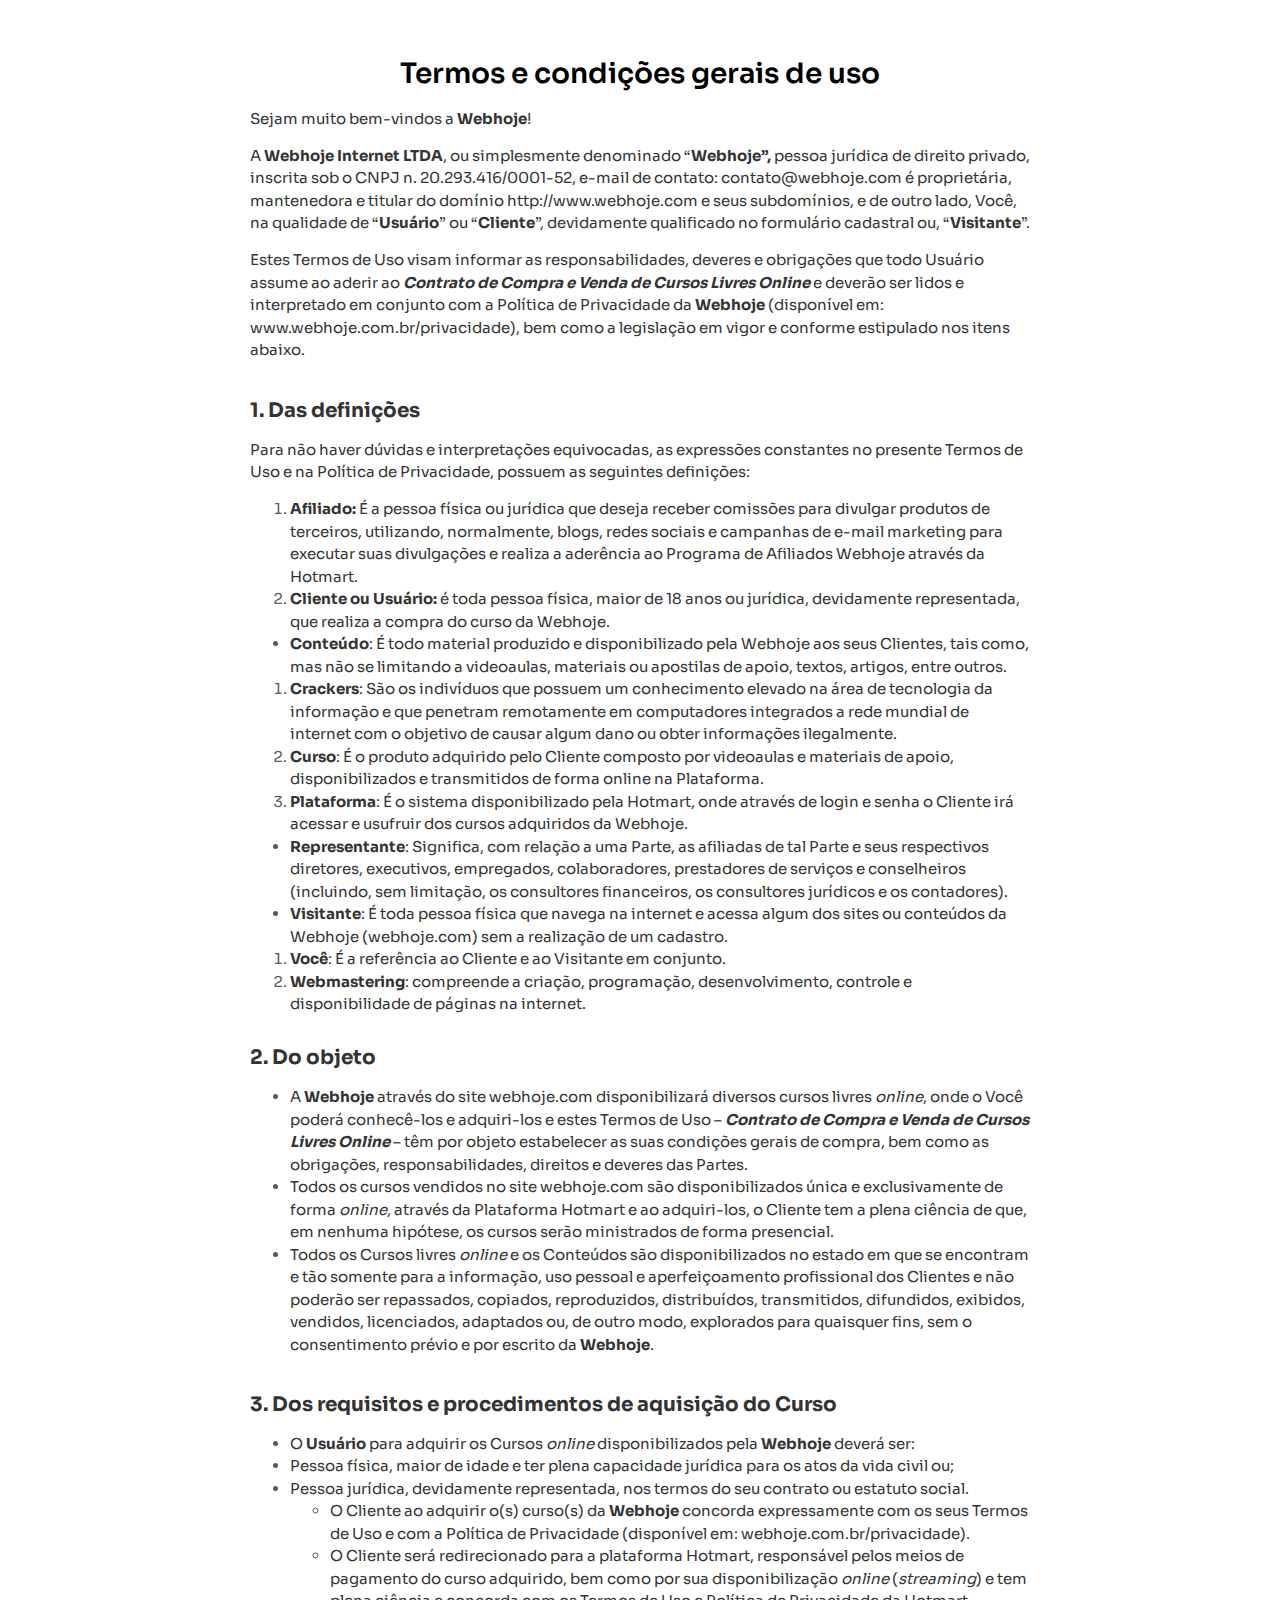
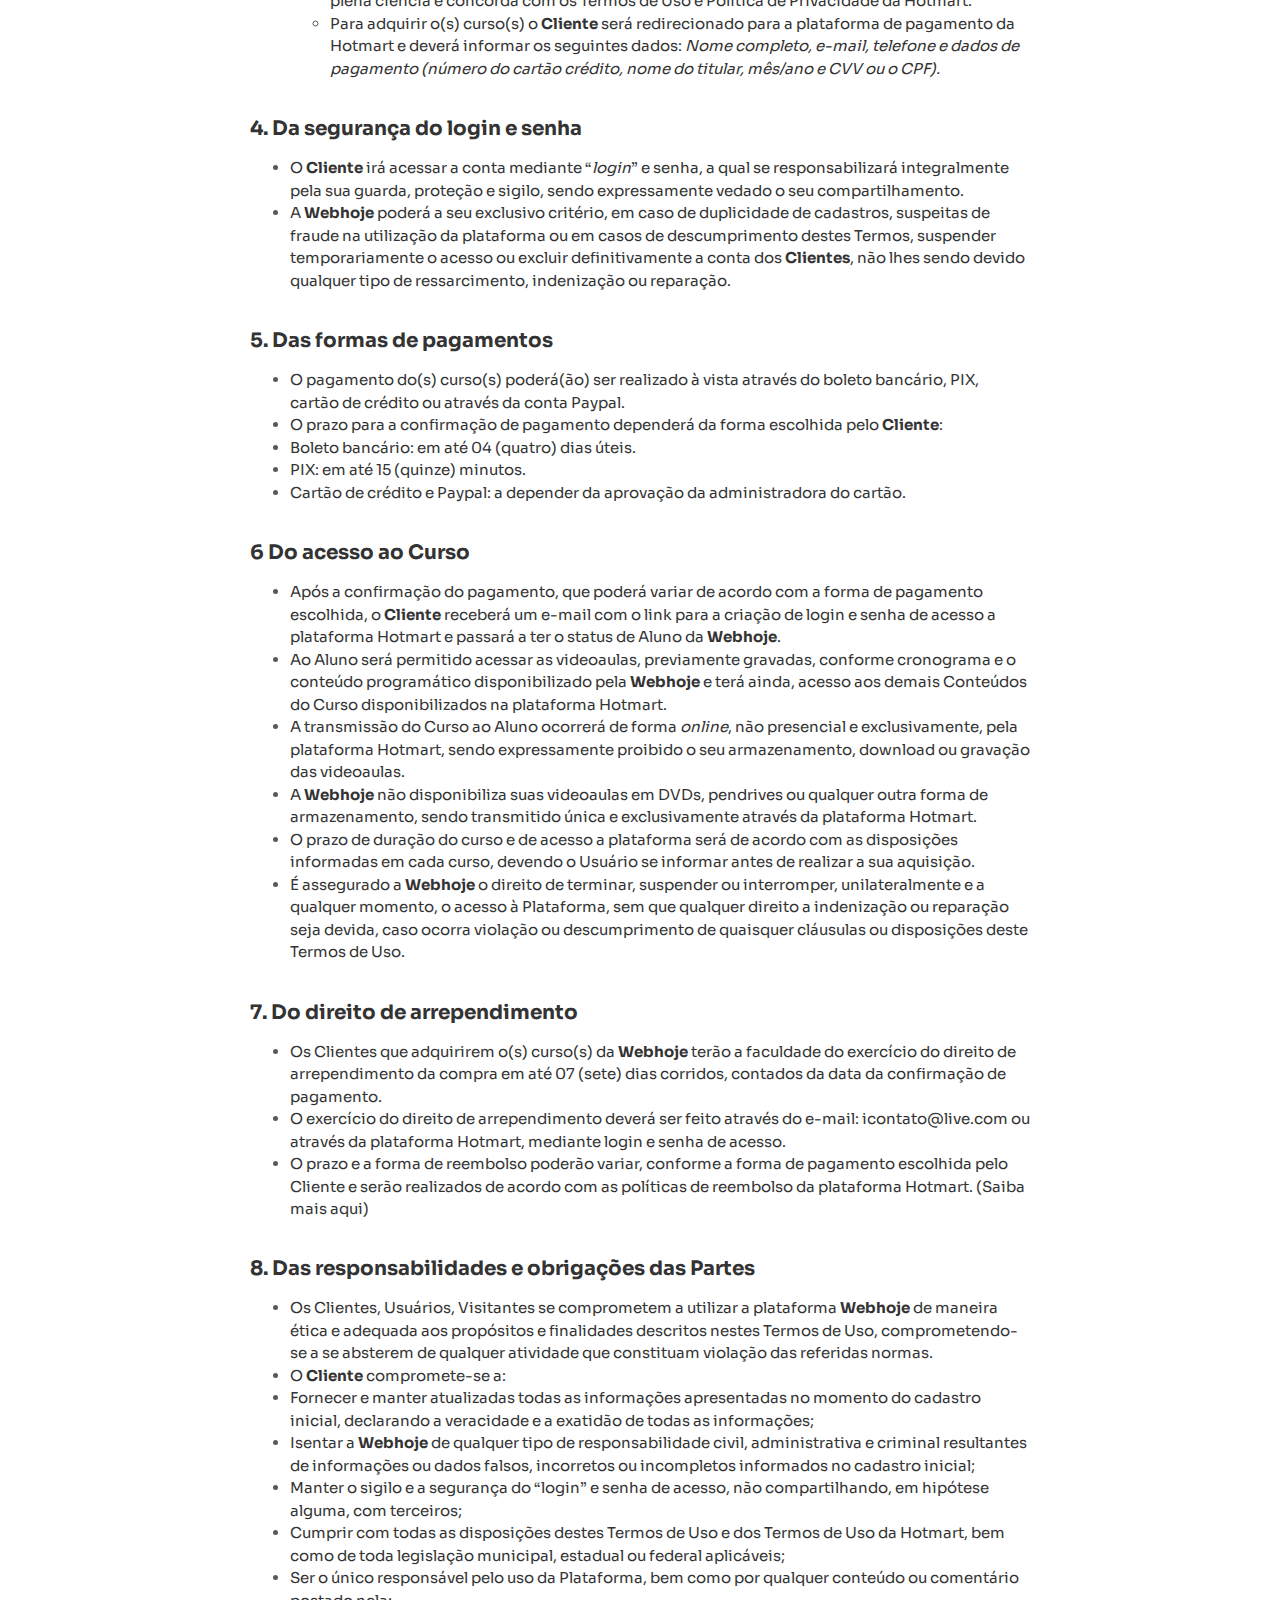
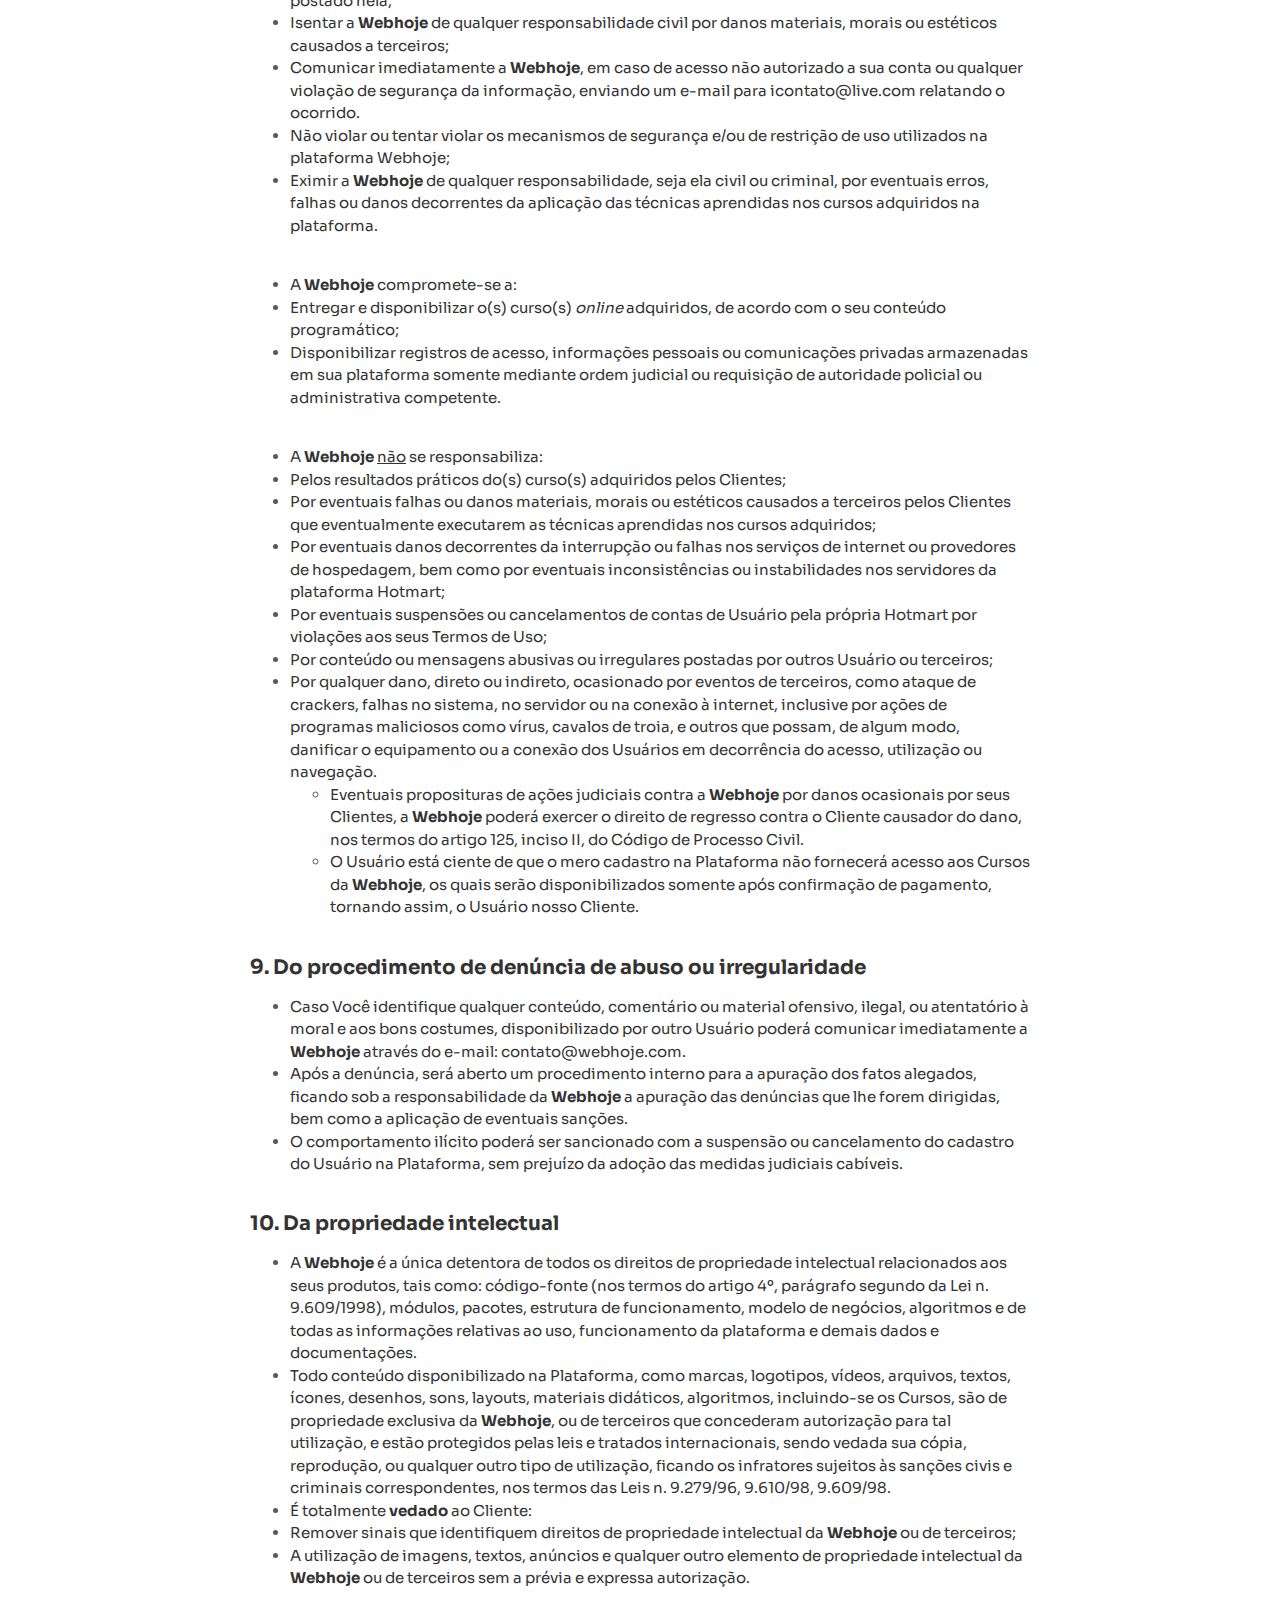
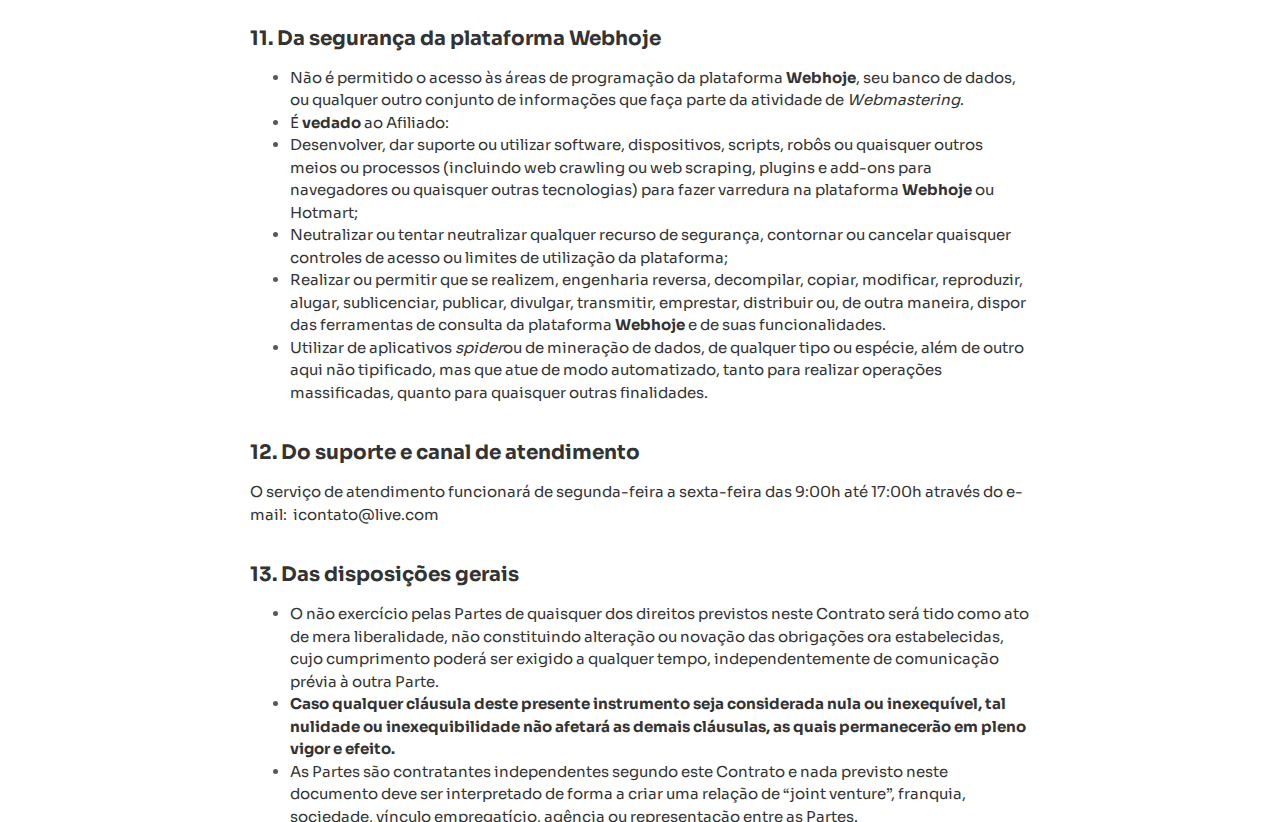
<file: index7896.html>
<HTML>
<!-- Created by HTTrack Website Copier/3.49-2 [XR&CO'2014] -->

<!-- Mirrored from especialistaembentocake.com/?p=78 by HTTrack Website Copier/3.x [XR&CO'2014], Sun, 14 Jul 2024 20:12:30 GMT -->
<!-- Added by HTTrack --><meta http-equiv="content-type" content="text/html;charset=UTF-8" /><!-- /Added by HTTrack -->
<HEAD>
<META HTTP-EQUIV="Content-Type" CONTENT="text/html;charset=UTF-8"><META HTTP-EQUIV="Refresh" CONTENT="0; URL=termos/index.html"><TITLE>Page has moved</TITLE>
</HEAD>
<BODY>
<A HREF="termos/index.html"><h3>Click here...</h3></A>
</BODY>
<!-- Created by HTTrack Website Copier/3.49-2 [XR&CO'2014] -->

<!-- Mirrored from especialistaembentocake.com/?p=78 by HTTrack Website Copier/3.x [XR&CO'2014], Sun, 14 Jul 2024 20:12:30 GMT -->
</HTML>
</file>
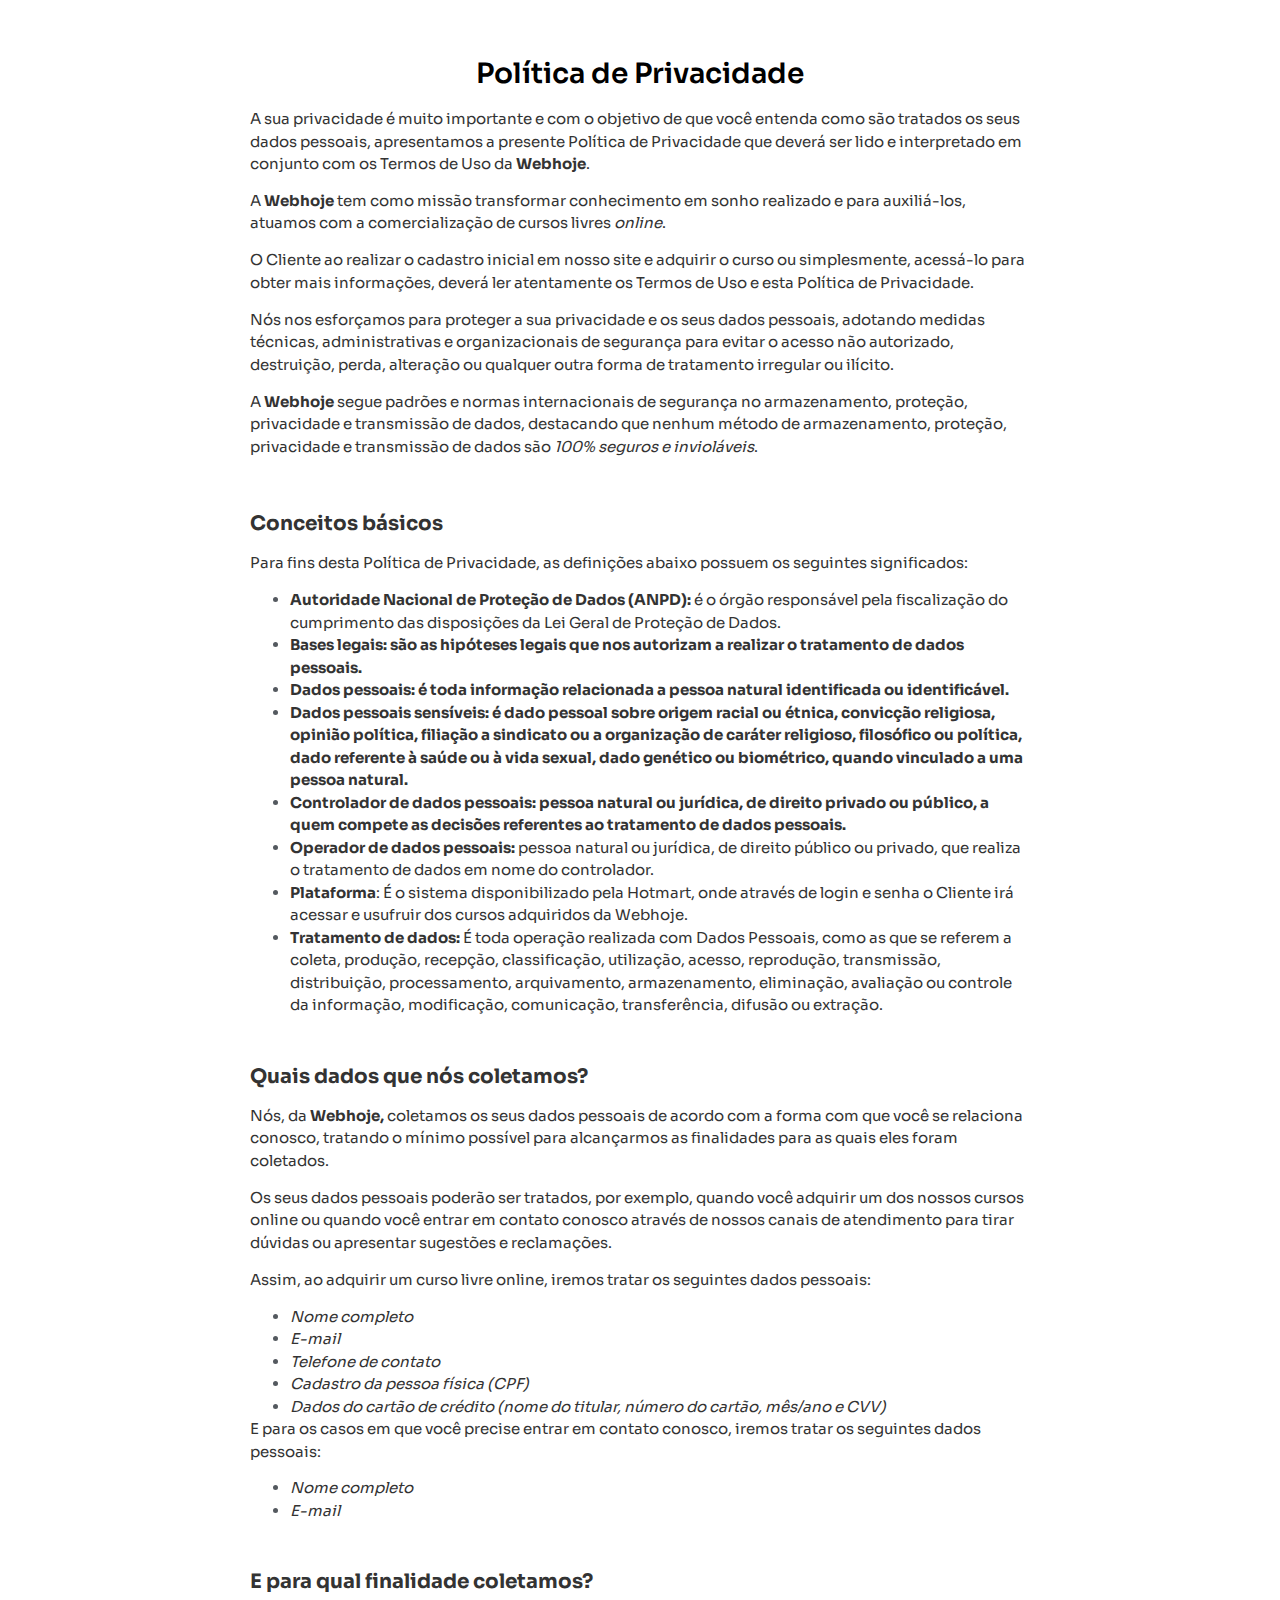
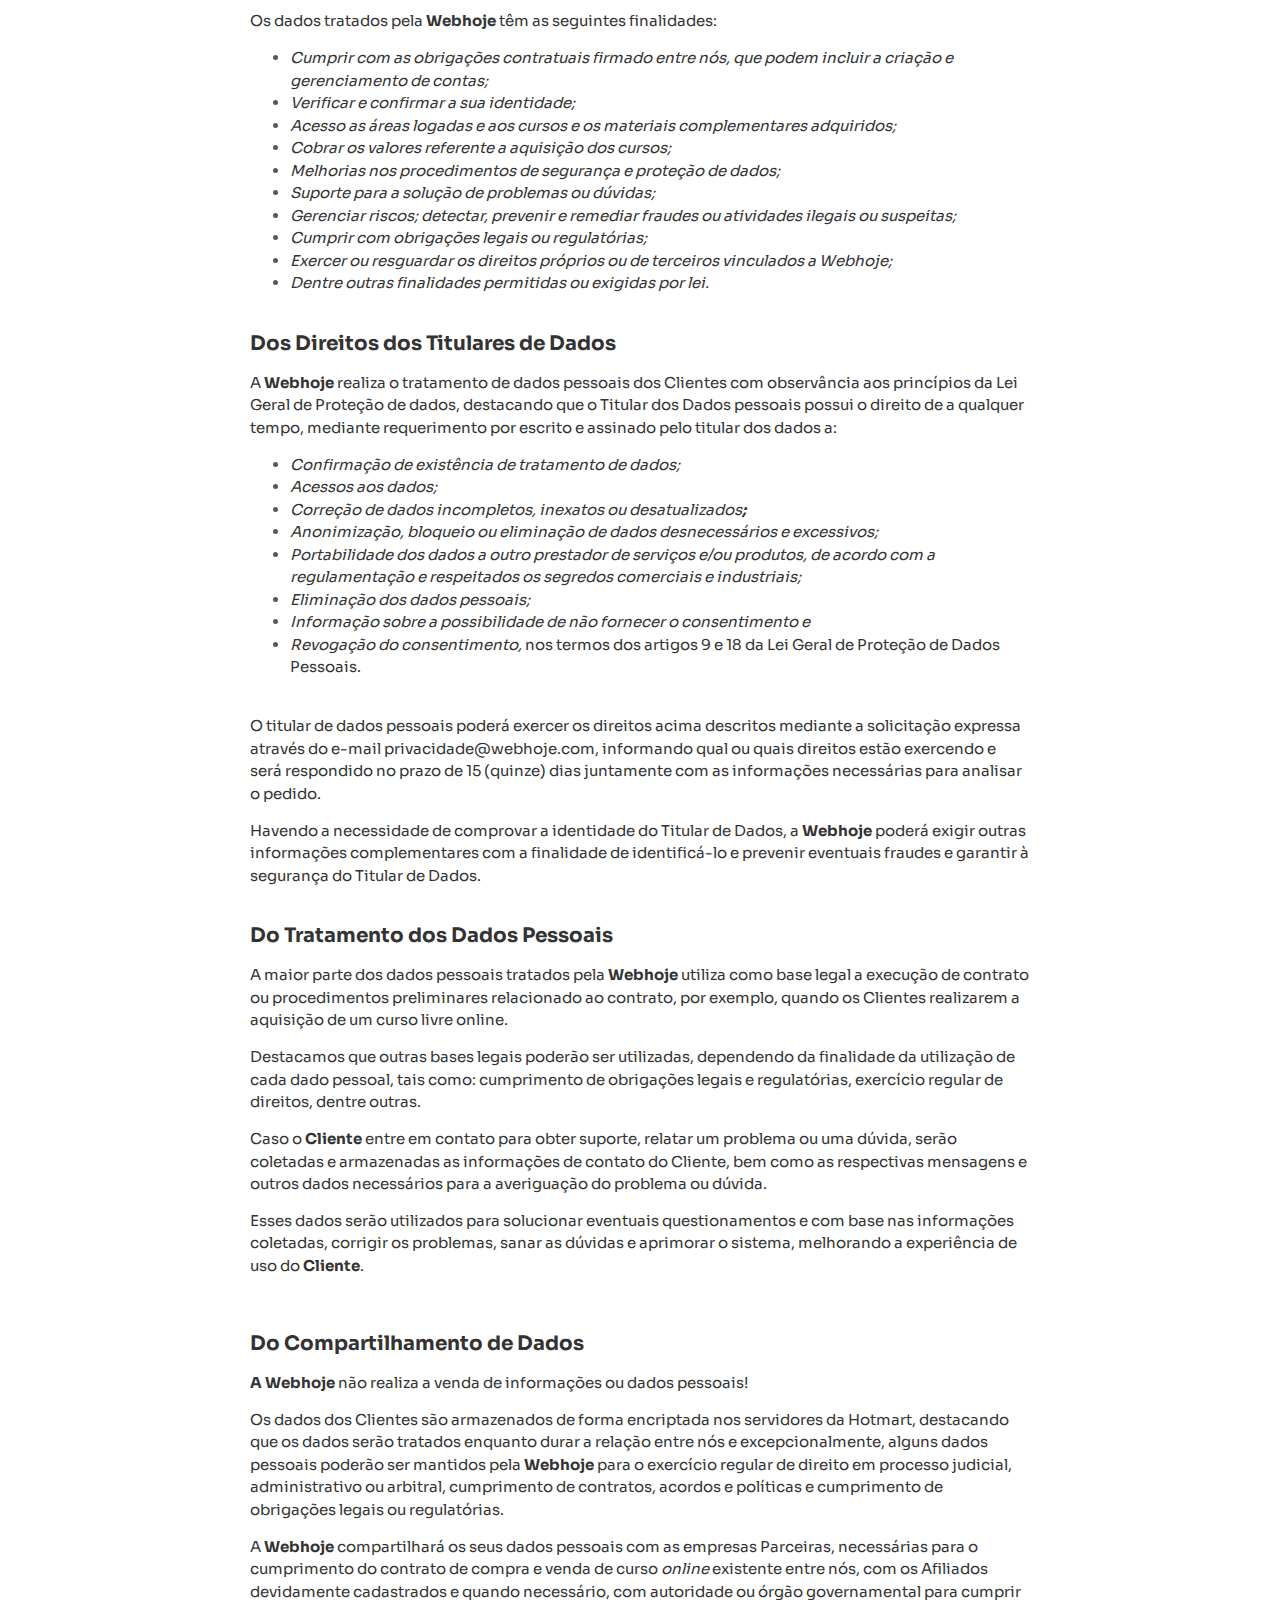
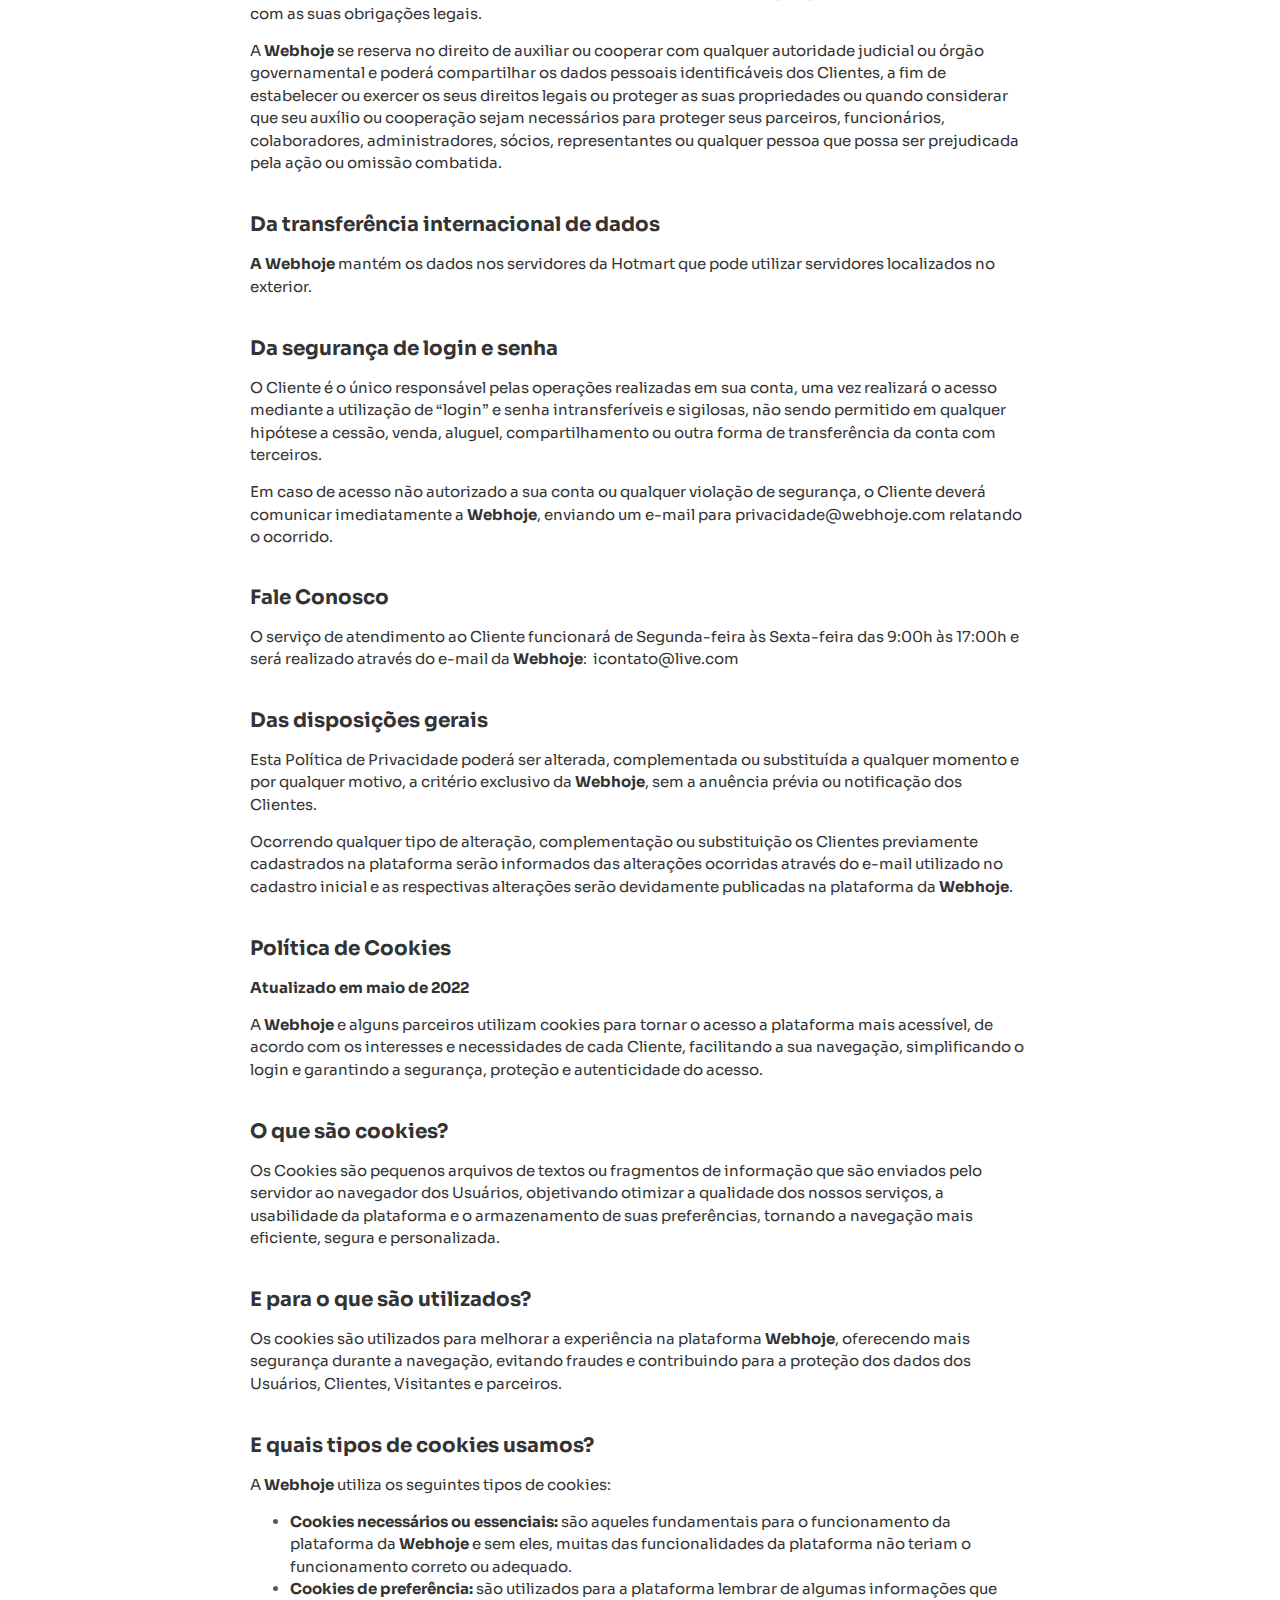
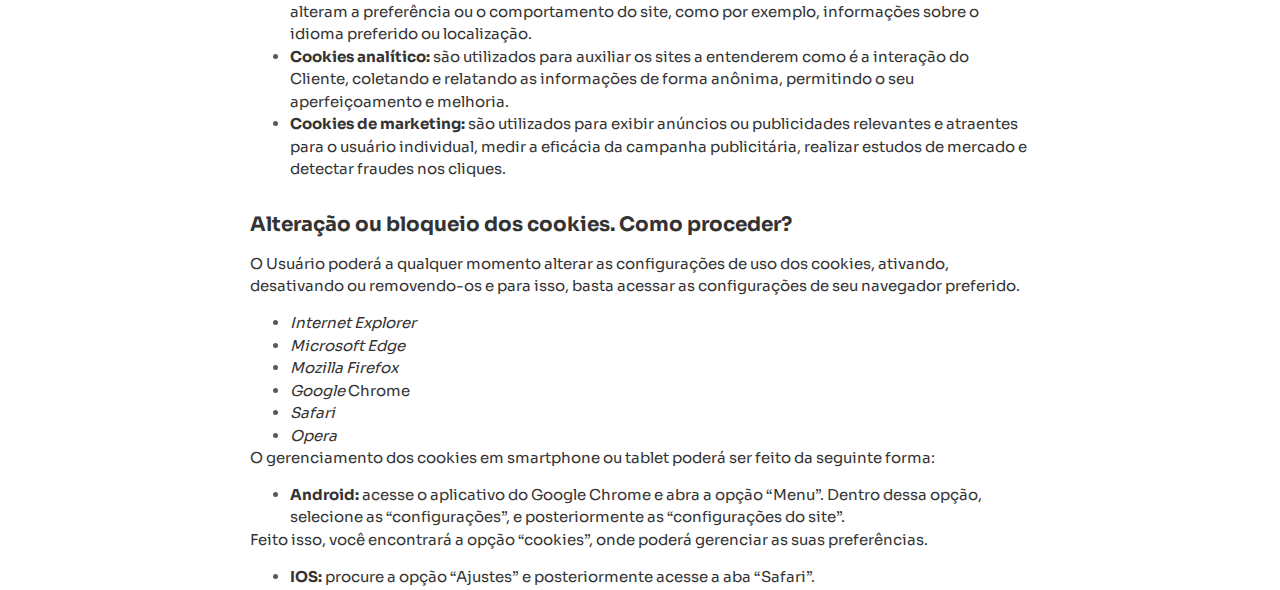
<file: indexae74.html>
<HTML>
<!-- Created by HTTrack Website Copier/3.49-2 [XR&CO'2014] -->

<!-- Mirrored from especialistaembentocake.com/?p=72 by HTTrack Website Copier/3.x [XR&CO'2014], Sun, 14 Jul 2024 20:12:30 GMT -->
<!-- Added by HTTrack --><meta http-equiv="content-type" content="text/html;charset=UTF-8" /><!-- /Added by HTTrack -->
<HEAD>
<META HTTP-EQUIV="Content-Type" CONTENT="text/html;charset=UTF-8"><META HTTP-EQUIV="Refresh" CONTENT="0; URL=privacidade/index.html"><TITLE>Page has moved</TITLE>
</HEAD>
<BODY>
<A HREF="privacidade/index.html"><h3>Click here...</h3></A>
</BODY>
<!-- Created by HTTrack Website Copier/3.49-2 [XR&CO'2014] -->

<!-- Mirrored from especialistaembentocake.com/?p=72 by HTTrack Website Copier/3.x [XR&CO'2014], Sun, 14 Jul 2024 20:12:30 GMT -->
</HTML>
</file>
<file: wp-content/themes/hello-elementor/style.minc141.css>
html{line-height:1.15;-webkit-text-size-adjust:100%}*,:after,:before{-webkit-box-sizing:border-box;box-sizing:border-box}body{margin:0;font-family:-apple-system,BlinkMacSystemFont,Segoe UI,Roboto,Helvetica Neue,Arial,Noto Sans,sans-serif,Apple Color Emoji,Segoe UI Emoji,Segoe UI Symbol,Noto Color Emoji;font-size:1rem;font-weight:400;line-height:1.5;color:#333;background-color:#fff;-webkit-font-smoothing:antialiased;-moz-osx-font-smoothing:grayscale}h1,h2,h3,h4,h5,h6{margin-top:.5rem;margin-bottom:1rem;font-family:inherit;font-weight:500;line-height:1.2;color:inherit}h1{font-size:2.5rem}h2{font-size:2rem}h3{font-size:1.75rem}h4{font-size:1.5rem}h5{font-size:1.25rem}h6{font-size:1rem}p{margin-top:0;margin-bottom:.9rem}hr{-webkit-box-sizing:content-box;box-sizing:content-box;height:0;overflow:visible}pre{font-family:monospace,monospace;font-size:1em;white-space:pre-wrap}a{background-color:transparent;text-decoration:none;color:#c36}a:active,a:hover{color:#336}a:not([href]):not([tabindex]),a:not([href]):not([tabindex]):focus,a:not([href]):not([tabindex]):hover{color:inherit;text-decoration:none}a:not([href]):not([tabindex]):focus{outline:0}abbr[title]{border-bottom:none;-webkit-text-decoration:underline dotted;text-decoration:underline dotted}b,strong{font-weight:bolder}code,kbd,samp{font-family:monospace,monospace;font-size:1em}small{font-size:80%}sub,sup{font-size:75%;line-height:0;position:relative;vertical-align:baseline}sub{bottom:-.25em}sup{top:-.5em}img{border-style:none;height:auto;max-width:100%}details{display:block}summary{display:list-item}figcaption{font-size:16px;color:#333;line-height:1.4;font-style:italic;font-weight:400}[hidden],template{display:none}.sr-only{position:absolute;width:1px;height:1px;padding:0;overflow:hidden;clip:rect(0,0,0,0);white-space:nowrap;border:0}@media print{*,:after,:before{background:transparent!important;color:#000!important;-webkit-box-shadow:none!important;box-shadow:none!important;text-shadow:none!important}a,a:visited{text-decoration:underline}a[href]:after{content:" (" attr(href) ")"}abbr[title]:after{content:" (" attr(title) ")"}a[href^="#"]:after,a[href^="javascript:"]:after{content:""}pre{white-space:pre-wrap!important}blockquote,pre{page-break-inside:avoid;border:1px solid #ccc}thead{display:table-header-group}img,tr{page-break-inside:avoid}h2,h3,p{orphans:3;widows:3}h2,h3{page-break-after:avoid}}label{display:inline-block;line-height:1;vertical-align:middle}button,input,optgroup,select,textarea{font-family:inherit;font-size:1rem;line-height:1.5;margin:0}input[type=date],input[type=email],input[type=number],input[type=password],input[type=search],input[type=tel],input[type=text],input[type=url],select,textarea{width:100%;border:1px solid #666;border-radius:3px;padding:.5rem 1rem;-webkit-transition:all .3s;-o-transition:all .3s;transition:all .3s}input[type=date]:focus,input[type=email]:focus,input[type=number]:focus,input[type=password]:focus,input[type=search]:focus,input[type=tel]:focus,input[type=text]:focus,input[type=url]:focus,select:focus,textarea:focus{border-color:#333}button,input{overflow:visible}button,select{text-transform:none}[type=button],[type=reset],[type=submit],button{width:auto;-webkit-appearance:button}[type=button]::-moz-focus-inner,[type=reset]::-moz-focus-inner,[type=submit]::-moz-focus-inner,button::-moz-focus-inner{border-style:none;padding:0}[type=button]:-moz-focusring,[type=reset]:-moz-focusring,[type=submit]:-moz-focusring,button:-moz-focusring{outline:1px dotted ButtonText}[type=button],[type=submit],button{display:inline-block;font-weight:400;color:#c36;text-align:center;white-space:nowrap;-webkit-user-select:none;-moz-user-select:none;-ms-user-select:none;user-select:none;background-color:transparent;border:1px solid #c36;padding:.5rem 1rem;font-size:1rem;border-radius:3px;-webkit-transition:all .3s;-o-transition:all .3s;transition:all .3s}[type=button]:focus,[type=submit]:focus,button:focus{outline:5px auto -webkit-focus-ring-color}[type=button]:focus,[type=button]:hover,[type=submit]:focus,[type=submit]:hover,button:focus,button:hover{color:#fff;background-color:#c36;text-decoration:none}[type=button]:not(:disabled),[type=submit]:not(:disabled),button:not(:disabled){cursor:pointer}fieldset{padding:.35em .75em .625em}legend{-webkit-box-sizing:border-box;box-sizing:border-box;color:inherit;display:table;max-width:100%;padding:0;white-space:normal}progress{vertical-align:baseline}textarea{overflow:auto;resize:vertical}[type=checkbox],[type=radio]{-webkit-box-sizing:border-box;box-sizing:border-box;padding:0}[type=number]::-webkit-inner-spin-button,[type=number]::-webkit-outer-spin-button{height:auto}[type=search]{-webkit-appearance:textfield;outline-offset:-2px}[type=search]::-webkit-search-decoration{-webkit-appearance:none}::-webkit-file-upload-button{-webkit-appearance:button;font:inherit}select{display:block}table{background-color:transparent;width:100%;margin-bottom:15px;font-size:.9em;border-spacing:0;border-collapse:collapse}table td,table th{padding:15px;line-height:1.5;vertical-align:top;border:1px solid hsla(0,0%,50.2%,.5019607843137255)}table th{font-weight:700}table tfoot th,table thead th{font-size:1em}table caption+thead tr:first-child td,table caption+thead tr:first-child th,table colgroup+thead tr:first-child td,table colgroup+thead tr:first-child th,table thead:first-child tr:first-child td,table thead:first-child tr:first-child th{border-top:1px solid hsla(0,0%,50.2%,.5019607843137255)}table tbody>tr:nth-child(odd)>td,table tbody>tr:nth-child(odd)>th{background-color:hsla(0,0%,50.2%,.07058823529411765)}table tbody tr:hover>td,table tbody tr:hover>th{background-color:hsla(0,0%,50.2%,.10196078431372549)}table tbody+tbody{border-top:2px solid hsla(0,0%,50.2%,.5019607843137255)}@media (max-width:767px){table table{font-size:.8em}table table td,table table th{padding:7px;line-height:1.3}table table th{font-weight:400}}dd,dl,dt,li,ol,ul{margin-top:0;margin-bottom:0;border:0;outline:0;font-size:100%;vertical-align:baseline;background:transparent}
</file>
<file: wp-content/themes/hello-elementor/theme.minc141.css>
.comments-area a,.page-content a{text-decoration:underline}.alignright{float:right;margin-left:1rem}.alignleft{float:left;margin-right:1rem}.aligncenter{clear:both;display:block;margin-left:auto;margin-right:auto}.alignwide{margin-left:-80px;margin-right:-80px}.alignfull{margin-left:calc(50% - 50vw);margin-right:calc(50% - 50vw);max-width:100vw}.alignfull,.alignfull img{width:100vw}.wp-caption{margin-bottom:1.25rem;max-width:100%}.wp-caption.alignleft{margin:5px 20px 20px 0}.wp-caption.alignright{margin:5px 0 20px 20px}.wp-caption img{display:block;margin-left:auto;margin-right:auto}.wp-caption-text{margin:0}.gallery-caption{display:block;font-size:.8125rem;line-height:1.5;margin:0;padding:.75rem}.pagination{margin:20px auto}.sticky{position:relative;display:block}.bypostauthor{font-size:inherit}.hide{display:none!important}.post-password-form p{width:100%;display:-webkit-box;display:-ms-flexbox;display:flex;-webkit-box-align:end;-ms-flex-align:end;align-items:flex-end}.post-password-form [type=submit]{margin-left:3px}.screen-reader-text{clip:rect(1px,1px,1px,1px);height:1px;overflow:hidden;position:absolute!important;width:1px;word-wrap:normal!important}.screen-reader-text:focus{background-color:#eee;clip:auto!important;-webkit-clip-path:none;clip-path:none;color:#333;display:block;font-size:1rem;height:auto;left:5px;line-height:normal;padding:15px 23px 14px;text-decoration:none;top:5px;width:auto;z-index:100000}.site-header{display:-webkit-box;display:-ms-flexbox;display:flex;-ms-flex-wrap:wrap;flex-wrap:wrap;-webkit-box-pack:justify;-ms-flex-pack:justify;justify-content:space-between;padding-top:1rem;padding-bottom:1rem;position:relative}.site-header .site-navigation{-webkit-box-pack:end;-ms-flex-pack:end;justify-content:flex-end}.site-header .site-branding{display:-webkit-box;display:-ms-flexbox;display:flex;-webkit-box-orient:vertical;-webkit-box-direction:normal;-ms-flex-direction:column;flex-direction:column;-webkit-box-pack:center;-ms-flex-pack:center;justify-content:center}.site-header .header-inner{display:-webkit-box;display:-ms-flexbox;display:flex;-ms-flex-wrap:wrap;flex-wrap:wrap;-webkit-box-pack:justify;-ms-flex-pack:justify;justify-content:space-between}.site-header .header-inner .custom-logo-link{display:block}.site-header .header-inner .site-branding .site-description,.site-header .header-inner .site-branding .site-title{margin:0}.site-header .header-inner .site-branding.show-logo .site-title,.site-header .header-inner .site-branding.show-title .site-logo{display:none!important}.site-header:not(.header-stacked) .header-inner .site-branding{max-width:30%}.site-header:not(.header-stacked) .header-inner .site-navigation{max-width:70%}.site-header.header-inverted .header-inner{-webkit-box-orient:horizontal;-webkit-box-direction:reverse;-ms-flex-direction:row-reverse;flex-direction:row-reverse}.site-header.header-inverted .header-inner .site-branding{text-align:right}.site-header.header-inverted .header-inner .site-navigation{-webkit-box-pack:start;-ms-flex-pack:start;justify-content:start}.site-header.header-stacked .header-inner{-webkit-box-align:center;-ms-flex-align:center;align-items:center;-webkit-box-orient:vertical;-webkit-box-direction:normal;-ms-flex-direction:column;flex-direction:column;text-align:center}@media (max-width:576px){.site-header .header-inner:not(.header-stacked) .site-branding{max-width:80%}}.site-footer{padding-top:1rem;padding-bottom:1rem;position:relative}.site-footer .footer-inner{display:-webkit-box;display:-ms-flexbox;display:flex;-ms-flex-wrap:wrap;flex-wrap:wrap;-webkit-box-pack:justify;-ms-flex-pack:justify;justify-content:space-between}.site-footer .footer-inner .custom-logo-link{display:block}.site-footer .footer-inner .site-navigation{-webkit-box-pack:end;-ms-flex-pack:end;justify-content:flex-end}.site-footer .footer-inner .site-branding{display:-webkit-box;display:-ms-flexbox;display:flex;-webkit-box-orient:vertical;-webkit-box-direction:normal;-ms-flex-direction:column;flex-direction:column;-webkit-box-pack:center;-ms-flex-pack:center;justify-content:center}.site-footer .footer-inner .site-branding .site-description,.site-footer .footer-inner .site-branding .site-title{margin:0}.site-footer .footer-inner .site-branding.show-logo .site-title,.site-footer .footer-inner .site-branding.show-title .site-logo{display:none!important}.site-footer .footer-inner .copyright{-webkit-box-align:center;-ms-flex-align:center;align-items:center;display:-webkit-box;display:-ms-flexbox;display:flex;-webkit-box-pack:end;-ms-flex-pack:end;justify-content:flex-end}.site-footer .footer-inner .copyright p{margin:0}.site-footer.footer-inverted .footer-inner{-webkit-box-orient:horizontal;-webkit-box-direction:reverse;-ms-flex-direction:row-reverse;flex-direction:row-reverse}.site-footer.footer-inverted .footer-inner .site-branding{text-align:right}.site-footer.footer-inverted .footer-inner .site-navigation{-webkit-box-pack:start;-ms-flex-pack:start;justify-content:flex-start}.site-footer.footer-has-copyright .footer-inner .site-navigation{-webkit-box-pack:center;-ms-flex-pack:center;justify-content:center}.site-footer.footer-stacked .footer-inner{-webkit-box-align:center;-ms-flex-align:center;align-items:center;-webkit-box-orient:vertical;-webkit-box-direction:normal;-ms-flex-direction:column;flex-direction:column;text-align:center}.site-footer.footer-stacked .footer-inner .site-branding h4.site-title{text-align:center}.site-footer.footer-stacked .footer-inner .site-navigation .menu{padding:0}.site-footer:not(.footer-stacked) .footer-inner .site-branding{max-width:20%}.site-footer:not(.footer-stacked) .footer-inner .site-navigation{max-width:60%}.site-footer:not(.footer-stacked) .footer-inner .copyright{max-width:20%}@media (max-width:576px){.site-footer:not(.footer-stacked) .footer-inner .copyright,.site-footer:not(.footer-stacked) .footer-inner .site-branding,.site-footer:not(.footer-stacked) .footer-inner .site-navigation{display:block;text-align:center;width:100%;max-width:none}.site-footer .footer-inner .site-navigation ul.menu{-webkit-box-pack:center;-ms-flex-pack:center;justify-content:center}.site-footer .footer-inner .site-navigation ul.menu li{display:inline-block}}.post .entry-title a{text-decoration:none}.post .wp-post-image{width:100%;max-height:500px;-o-object-fit:cover;object-fit:cover}@media (max-width:991px){.post .wp-post-image{max-height:400px}}@media (max-width:575px){.post .wp-post-image{max-height:300px}}#comments .comment-list{margin:0;padding:0;list-style:none;font-size:.9em}#comments .comment,#comments .pingback{position:relative}#comments .comment .comment-body,#comments .pingback .comment-body{display:-webkit-box;display:-ms-flexbox;display:flex;-webkit-box-orient:vertical;-webkit-box-direction:normal;-ms-flex-direction:column;flex-direction:column;padding:30px 0 30px 60px;border-bottom:1px solid #ccc}body.rtl #comments .comment .comment-body,body.rtl #comments .pingback .comment-body{padding:30px 60px 30px 0}#comments .comment .avatar,#comments .pingback .avatar{position:absolute;left:0;border-radius:50%;margin-right:10px}body.rtl #comments .comment .avatar,body.rtl #comments .pingback .avatar{left:auto;right:0;margin-right:0;margin-left:10px}#comments .comment-meta{display:-webkit-box;display:-ms-flexbox;display:flex;-webkit-box-pack:justify;-ms-flex-pack:justify;justify-content:space-between;margin-bottom:.9rem}#comments .comment-metadata,#comments .reply{font-size:11px;line-height:1}#comments .children{position:relative;list-style:none;margin:0;padding-left:30px}body.rtl #comments .children{padding-left:0;padding-right:30px}#comments .children li:last-child{padding-bottom:0}#comments ol.comment-list .children:before{display:inline-block;font-size:1em;font-weight:400;line-height:100%;content:"\21AA";position:absolute;top:45px;left:0;width:auto}body.rtl #comments ol.comment-list .children:before{content:"\21A9";left:auto;right:0}@media (min-width:768px){#comments .comment-author,#comments .comment-metadata{line-height:1}}@media (max-width:767px){#comments .comment .comment-body{padding:30px 0}#comments .children{padding-left:20px}#comments .comment .avatar{position:inherit;float:left}body.rtl #comments .comment .avatar{float:right}}.site-header.header-inverted .site-navigation-toggle-holder{-webkit-box-pack:start;-ms-flex-pack:start;justify-content:flex-start}.site-header.header-stacked .site-navigation-toggle-holder{-webkit-box-pack:center;-ms-flex-pack:center;justify-content:center;max-width:100%}.site-header.menu-layout-dropdown .site-navigation{display:none}.site-navigation-toggle-holder{-webkit-box-pack:end;-ms-flex-pack:end;justify-content:flex-end;-webkit-box-flex:1;-ms-flex-positive:1;flex-grow:1;max-width:20%;padding:8px 15px}.site-navigation-toggle-holder,.site-navigation-toggle-holder .site-navigation-toggle{display:-webkit-box;display:-ms-flexbox;display:flex;-webkit-box-align:center;-ms-flex-align:center;align-items:center}.site-navigation-toggle-holder .site-navigation-toggle{-webkit-box-pack:center;-ms-flex-pack:center;justify-content:center;font-size:22px;padding:.25em;cursor:pointer;border:0 solid;border-radius:3px;background-color:rgba(0,0,0,.05);color:#494c4f}.site-navigation-toggle-holder.elementor-active .site-navigation-toggle i:before{content:"\e87f"}.site-navigation{grid-area:nav-menu;display:-webkit-box;display:-ms-flexbox;display:flex;-webkit-box-align:center;-ms-flex-align:center;align-items:center;-webkit-box-flex:1;-ms-flex-positive:1;flex-grow:1}.site-navigation ul.menu,.site-navigation ul.menu ul{list-style-type:none;padding:0}.site-navigation ul.menu{display:-webkit-box;display:-ms-flexbox;display:flex;-ms-flex-wrap:wrap;flex-wrap:wrap}.site-navigation ul.menu li{position:relative;display:-webkit-box;display:-ms-flexbox;display:flex}.site-navigation ul.menu li a{display:block;padding:8px 15px}.site-navigation ul.menu li.menu-item-has-children{padding-right:15px}.site-navigation ul.menu li.menu-item-has-children:after{display:block;content:"\25BE";font-size:1.5em;-webkit-box-align:center;-ms-flex-align:center;align-items:center;color:#666;position:absolute;right:0;top:50%;-webkit-transform:translateY(-50%);-ms-transform:translateY(-50%);transform:translateY(-50%);text-decoration:none}.site-navigation ul.menu li.menu-item-has-children:focus-within>ul{display:block}.site-navigation ul.menu li ul{background:#fff;display:none;min-width:150px;position:absolute;z-index:2;left:0;top:100%}.site-navigation ul.menu li ul li{border-bottom:1px solid #eee}.site-navigation ul.menu li ul li:last-child{border-bottom:none}.site-navigation ul.menu li ul li.menu-item-has-children a{-webkit-box-flex:1;-ms-flex-positive:1;flex-grow:1}.site-navigation ul.menu li ul li.menu-item-has-children:after{-webkit-transform:translateY(-50%) rotate(-90deg);-ms-transform:translateY(-50%) rotate(-90deg);transform:translateY(-50%) rotate(-90deg)}.site-navigation ul.menu li ul ul{left:100%;top:0}.site-navigation ul.menu li:hover>ul{display:block}footer .site-navigation ul.menu li ul{top:auto;bottom:100%}footer .site-navigation ul.menu li ul ul{bottom:0}footer .site-navigation ul.menu a{padding:5px 15px}.site-navigation-dropdown{margin-top:10px;-webkit-transition:max-height .3s,-webkit-transform .3s;transition:max-height .3s,-webkit-transform .3s;-o-transition:max-height .3s,transform .3s;transition:max-height .3s,transform .3s;transition:max-height .3s,transform .3s,-webkit-transform .3s;-webkit-transform-origin:top;-ms-transform-origin:top;transform-origin:top;position:absolute;bottom:0;left:0;z-index:10000;width:100%}.site-navigation-toggle-holder:not(.elementor-active)+.site-navigation-dropdown{-webkit-transform:scaleY(0);-ms-transform:scaleY(0);transform:scaleY(0);max-height:0}.site-navigation-toggle-holder.elementor-active+.site-navigation-dropdown{-webkit-transform:scaleY(1);-ms-transform:scaleY(1);transform:scaleY(1);max-height:100vh}.site-navigation-dropdown ul{padding:0}.site-navigation-dropdown ul.menu{position:absolute;width:100%;padding:0;margin:0;background:#fff}.site-navigation-dropdown ul.menu li{display:block;width:100%;position:relative}.site-navigation-dropdown ul.menu li a{display:block;padding:20px;background:#fff;color:#55595c;-webkit-box-shadow:inset 0 -1px 0 rgba(0,0,0,.10196078431372549);box-shadow:inset 0 -1px 0 rgba(0,0,0,.10196078431372549)}.site-navigation-dropdown ul.menu li.current-menu-item a{color:#fff;background:#55595c}.site-navigation-dropdown ul.menu>li li{-webkit-transition:max-height .3s,-webkit-transform .3s;transition:max-height .3s,-webkit-transform .3s;-o-transition:max-height .3s,transform .3s;transition:max-height .3s,transform .3s;transition:max-height .3s,transform .3s,-webkit-transform .3s;-webkit-transform-origin:top;-ms-transform-origin:top;transform-origin:top;-webkit-transform:scaleY(0);-ms-transform:scaleY(0);transform:scaleY(0);max-height:0}.site-navigation-dropdown ul.menu li.elementor-active>ul>li{-webkit-transform:scaleY(1);-ms-transform:scaleY(1);transform:scaleY(1);max-height:100vh}@media (max-width:576px){.site-header.menu-dropdown-mobile:not(.menu-layout-dropdown) .site-navigation{display:none!important}}@media (min-width:768px){.site-header.menu-dropdown-mobile:not(.menu-layout-dropdown) .site-navigation-toggle-holder{display:none!important}}@media (min-width:576px) and (max-width:767px){.site-header.menu-dropdown-mobile:not(.menu-layout-dropdown) .site-navigation{display:none!important}}@media (min-width:992px){.site-header.menu-dropdown-tablet:not(.menu-layout-dropdown) .site-navigation-toggle-holder{display:none!important}}@media (max-width:992px){.site-header.menu-dropdown-tablet:not(.menu-layout-dropdown) .site-navigation{display:none!important}}.site-header.menu-dropdown-none:not(.menu-layout-dropdown) .site-navigation-toggle-holder{display:none!important}.page-header .entry-title,.site-footer .footer-inner,.site-footer:not(.dynamic-footer),.site-header .header-inner,.site-header:not(.dynamic-header),body:not([class*=elementor-page-]) .site-main{margin-right:auto;margin-left:auto;width:100%}@media (max-width:575px){.page-header .entry-title,.site-footer .footer-inner,.site-footer:not(.dynamic-footer),.site-header .header-inner,.site-header:not(.dynamic-header),body:not([class*=elementor-page-]) .site-main{padding-right:10px;padding-left:10px}}@media (min-width:576px){.page-header .entry-title,.site-footer .footer-inner,.site-footer:not(.dynamic-footer),.site-header .header-inner,.site-header:not(.dynamic-header),body:not([class*=elementor-page-]) .site-main{max-width:500px}.site-footer.footer-full-width .footer-inner,.site-header.header-full-width .header-inner{max-width:100%}}@media (min-width:768px){.page-header .entry-title,.site-footer .footer-inner,.site-footer:not(.dynamic-footer),.site-header .header-inner,.site-header:not(.dynamic-header),body:not([class*=elementor-page-]) .site-main{max-width:600px}.site-footer.footer-full-width,.site-header.header-full-width{max-width:100%}}@media (min-width:992px){.page-header .entry-title,.site-footer .footer-inner,.site-footer:not(.dynamic-footer),.site-header .header-inner,.site-header:not(.dynamic-header),body:not([class*=elementor-page-]) .site-main{max-width:800px}.site-footer.footer-full-width,.site-header.header-full-width{max-width:100%}}@media (min-width:1200px){.page-header .entry-title,.site-footer .footer-inner,.site-footer:not(.dynamic-footer),.site-header .header-inner,.site-header:not(.dynamic-header),body:not([class*=elementor-page-]) .site-main{max-width:1140px}.site-footer.footer-full-width,.site-header.header-full-width{max-width:100%}}.site-header+.elementor{min-height:calc(100vh - 320px)}
</file>
<file: wp-content/uploads/elementor/css/post-5d91b.css>
.elementor-kit-5{--e-global-color-primary:#6EC1E4;--e-global-color-secondary:#54595F;--e-global-color-text:#7A7A7A;--e-global-color-accent:#61CE70;--e-global-typography-primary-font-family:"Roboto";--e-global-typography-primary-font-weight:600;--e-global-typography-secondary-font-family:"Roboto Slab";--e-global-typography-secondary-font-weight:400;--e-global-typography-text-font-family:"Roboto";--e-global-typography-text-font-weight:400;--e-global-typography-accent-font-family:"Roboto";--e-global-typography-accent-font-weight:500;}.elementor-section.elementor-section-boxed > .elementor-container{max-width:1140px;}.e-con{--container-max-width:1140px;}.elementor-widget:not(:last-child){margin-bottom:20px;}.elementor-element{--widgets-spacing:20px;}{}h1.entry-title{display:var(--page-title-display);}.site-header{padding-right:0px;padding-left:0px;}@media(max-width:1024px){.elementor-section.elementor-section-boxed > .elementor-container{max-width:1024px;}.e-con{--container-max-width:1024px;}}@media(max-width:767px){.elementor-section.elementor-section-boxed > .elementor-container{max-width:767px;}.e-con{--container-max-width:767px;}}
</file>
<file: wp-content/cache/min/1/wp-content/plugins/elementor/assets/lib/eicons/css/elementor-icons.min8dc1.css>
/*! elementor-icons - v5.29.0 - 15-02-2024 */
@font-face{font-display:swap;font-family:eicons;src:url(../../../../../../../../../../plugins/elementor/assets/lib/eicons/fonts/eicons8016.eot?5.29.0);src:url(../../../../../../../../../../plugins/elementor/assets/lib/eicons/fonts/eicons8016.eot?5.29.0#iefix) format("embedded-opentype"),url(../../../../../../../../../../plugins/elementor/assets/lib/eicons/fonts/eicons8016.woff2?5.29.0) format("woff2"),url(../../../../../../../../../../plugins/elementor/assets/lib/eicons/fonts/eicons8016.woff?5.29.0) format("woff"),url(../../../../../../../../../../plugins/elementor/assets/lib/eicons/fonts/eicons8016.ttf?5.29.0) format("truetype"),url(../../../../../../../../../../plugins/elementor/assets/lib/eicons/fonts/eicons8016.svg?5.29.0#eicon) format("svg");font-weight:400;font-style:normal}[class*=" eicon-"],[class^=eicon]{display:inline-block;font-family:eicons;font-size:inherit;font-weight:400;font-style:normal;font-variant:normal;line-height:1;text-rendering:auto;-webkit-font-smoothing:antialiased;-moz-osx-font-smoothing:grayscale}@keyframes a{0%{transform:rotate(0deg)}to{transform:rotate(359deg)}}.eicon-animation-spin{animation:a 2s infinite linear}.eicon-editor-link:before{content:"\e800"}.eicon-editor-unlink:before{content:"\e801"}.eicon-editor-external-link:before{content:"\e802"}.eicon-editor-close:before{content:"\e803"}.eicon-editor-list-ol:before{content:"\e804"}.eicon-editor-list-ul:before{content:"\e805"}.eicon-editor-bold:before{content:"\e806"}.eicon-editor-italic:before{content:"\e807"}.eicon-editor-underline:before{content:"\e808"}.eicon-editor-paragraph:before{content:"\e809"}.eicon-editor-h1:before{content:"\e80a"}.eicon-editor-h2:before{content:"\e80b"}.eicon-editor-h3:before{content:"\e80c"}.eicon-editor-h4:before{content:"\e80d"}.eicon-editor-h5:before{content:"\e80e"}.eicon-editor-h6:before{content:"\e80f"}.eicon-editor-quote:before{content:"\e810"}.eicon-editor-code:before{content:"\e811"}.eicon-elementor:before{content:"\e812"}.eicon-elementor-circle:before{content:"\e813"}.eicon-pojome:before{content:"\e814"}.eicon-plus:before{content:"\e815"}.eicon-menu-bar:before{content:"\e816"}.eicon-apps:before{content:"\e817"}.eicon-accordion:before{content:"\e818"}.eicon-alert:before{content:"\e819"}.eicon-animation-text:before{content:"\e81a"}.eicon-animation:before{content:"\e81b"}.eicon-banner:before{content:"\e81c"}.eicon-blockquote:before{content:"\e81d"}.eicon-button:before{content:"\e81e"}.eicon-call-to-action:before{content:"\e81f"}.eicon-captcha:before{content:"\e820"}.eicon-carousel:before{content:"\e821"}.eicon-checkbox:before{content:"\e822"}.eicon-columns:before{content:"\e823"}.eicon-countdown:before{content:"\e824"}.eicon-counter:before{content:"\e825"}.eicon-date:before{content:"\e826"}.eicon-divider-shape:before{content:"\e827"}.eicon-divider:before{content:"\e828"}.eicon-download-button:before{content:"\e829"}.eicon-dual-button:before{content:"\e82a"}.eicon-email-field:before{content:"\e82b"}.eicon-facebook-comments:before{content:"\e82c"}.eicon-facebook-like-box:before{content:"\e82d"}.eicon-form-horizontal:before{content:"\e82e"}.eicon-form-vertical:before{content:"\e82f"}.eicon-gallery-grid:before{content:"\e830"}.eicon-gallery-group:before{content:"\e831"}.eicon-gallery-justified:before{content:"\e832"}.eicon-gallery-masonry:before{content:"\e833"}.eicon-icon-box:before{content:"\e834"}.eicon-image-before-after:before{content:"\e835"}.eicon-image-box:before{content:"\e836"}.eicon-image-hotspot:before{content:"\e837"}.eicon-image-rollover:before{content:"\e838"}.eicon-info-box:before{content:"\e839"}.eicon-inner-section:before{content:"\e83a"}.eicon-mailchimp:before{content:"\e83b"}.eicon-menu-card:before{content:"\e83c"}.eicon-navigation-horizontal:before{content:"\e83d"}.eicon-nav-menu:before{content:"\e83e"}.eicon-navigation-vertical:before{content:"\e83f"}.eicon-number-field:before{content:"\e840"}.eicon-parallax:before{content:"\e841"}.eicon-php7:before{content:"\e842"}.eicon-post-list:before{content:"\e843"}.eicon-post-slider:before{content:"\e844"}.eicon-post:before{content:"\e845"}.eicon-posts-carousel:before{content:"\e846"}.eicon-posts-grid:before{content:"\e847"}.eicon-posts-group:before{content:"\e848"}.eicon-posts-justified:before{content:"\e849"}.eicon-posts-masonry:before{content:"\e84a"}.eicon-posts-ticker:before{content:"\e84b"}.eicon-price-list:before{content:"\e84c"}.eicon-price-table:before{content:"\e84d"}.eicon-radio:before{content:"\e84e"}.eicon-rtl:before{content:"\e84f"}.eicon-scroll:before{content:"\e850"}.eicon-search:before{content:"\e851"}.eicon-select:before{content:"\e852"}.eicon-share:before{content:"\e853"}.eicon-sidebar:before{content:"\e854"}.eicon-skill-bar:before{content:"\e855"}.eicon-slider-3d:before{content:"\e856"}.eicon-slider-album:before{content:"\e857"}.eicon-slider-device:before{content:"\e858"}.eicon-slider-full-screen:before{content:"\e859"}.eicon-slider-push:before{content:"\e85a"}.eicon-slider-vertical:before{content:"\e85b"}.eicon-slider-video:before{content:"\e85c"}.eicon-slides:before{content:"\e85d"}.eicon-social-icons:before{content:"\e85e"}.eicon-spacer:before{content:"\e85f"}.eicon-table:before{content:"\e860"}.eicon-tabs:before{content:"\e861"}.eicon-tel-field:before{content:"\e862"}.eicon-text-area:before{content:"\e863"}.eicon-text-field:before{content:"\e864"}.eicon-thumbnails-down:before{content:"\e865"}.eicon-thumbnails-half:before{content:"\e866"}.eicon-thumbnails-right:before{content:"\e867"}.eicon-time-line:before{content:"\e868"}.eicon-toggle:before{content:"\e869"}.eicon-url:before{content:"\e86a"}.eicon-t-letter:before{content:"\e86b"}.eicon-wordpress:before{content:"\e86c"}.eicon-text:before{content:"\e86d"}.eicon-anchor:before{content:"\e86e"}.eicon-bullet-list:before{content:"\e86f"}.eicon-code:before{content:"\e870"}.eicon-favorite:before{content:"\e871"}.eicon-google-maps:before{content:"\e872"}.eicon-image:before{content:"\e873"}.eicon-photo-library:before{content:"\e874"}.eicon-woocommerce:before{content:"\e875"}.eicon-youtube:before{content:"\e876"}.eicon-flip-box:before{content:"\e877"}.eicon-settings:before{content:"\e878"}.eicon-headphones:before{content:"\e879"}.eicon-testimonial:before{content:"\e87a"}.eicon-counter-circle:before{content:"\e87b"}.eicon-person:before{content:"\e87c"}.eicon-chevron-right:before{content:"\e87d"}.eicon-chevron-left:before{content:"\e87e"}.eicon-close:before{content:"\e87f"}.eicon-file-download:before{content:"\e880"}.eicon-save:before{content:"\e881"}.eicon-zoom-in:before{content:"\e882"}.eicon-shortcode:before{content:"\e883"}.eicon-nerd:before{content:"\e884"}.eicon-device-desktop:before{content:"\e885"}.eicon-device-tablet:before{content:"\e886"}.eicon-device-mobile:before{content:"\e887"}.eicon-document-file:before{content:"\e888"}.eicon-folder-o:before{content:"\e889"}.eicon-hypster:before{content:"\e88a"}.eicon-h-align-left:before{content:"\e88b"}.eicon-h-align-right:before{content:"\e88c"}.eicon-h-align-center:before{content:"\e88d"}.eicon-h-align-stretch:before{content:"\e88e"}.eicon-v-align-top:before{content:"\e88f"}.eicon-v-align-bottom:before{content:"\e890"}.eicon-v-align-middle:before{content:"\e891"}.eicon-v-align-stretch:before{content:"\e892"}.eicon-pro-icon:before{content:"\e893"}.eicon-mail:before{content:"\e894"}.eicon-lock-user:before{content:"\e895"}.eicon-testimonial-carousel:before{content:"\e896"}.eicon-media-carousel:before{content:"\e897"}.eicon-section:before{content:"\e898"}.eicon-column:before{content:"\e899"}.eicon-edit:before{content:"\e89a"}.eicon-clone:before{content:"\e89b"}.eicon-trash:before{content:"\e89c"}.eicon-play:before{content:"\e89d"}.eicon-angle-right:before{content:"\e89e"}.eicon-angle-left:before{content:"\e89f"}.eicon-animated-headline:before{content:"\e8a0"}.eicon-menu-toggle:before{content:"\e8a1"}.eicon-fb-embed:before{content:"\e8a2"}.eicon-fb-feed:before{content:"\e8a3"}.eicon-twitter-embed:before{content:"\e8a4"}.eicon-twitter-feed:before{content:"\e8a5"}.eicon-sync:before{content:"\e8a6"}.eicon-import-export:before{content:"\e8a7"}.eicon-check-circle:before{content:"\e8a8"}.eicon-library-save:before{content:"\e8a9"}.eicon-library-download:before{content:"\e8aa"}.eicon-insert:before{content:"\e8ab"}.eicon-preview-medium:before{content:"\e8ac"}.eicon-sort-down:before{content:"\e8ad"}.eicon-sort-up:before{content:"\e8ae"}.eicon-heading:before{content:"\e8af"}.eicon-logo:before{content:"\e8b0"}.eicon-meta-data:before{content:"\e8b1"}.eicon-post-content:before{content:"\e8b2"}.eicon-post-excerpt:before{content:"\e8b3"}.eicon-post-navigation:before{content:"\e8b4"}.eicon-yoast:before{content:"\e8b5"}.eicon-nerd-chuckle:before{content:"\e8b6"}.eicon-nerd-wink:before{content:"\e8b7"}.eicon-comments:before{content:"\e8b8"}.eicon-download-circle-o:before{content:"\e8b9"}.eicon-library-upload:before{content:"\e8ba"}.eicon-save-o:before{content:"\e8bb"}.eicon-upload-circle-o:before{content:"\e8bc"}.eicon-ellipsis-h:before{content:"\e8bd"}.eicon-ellipsis-v:before{content:"\e8be"}.eicon-arrow-left:before{content:"\e8bf"}.eicon-arrow-right:before{content:"\e8c0"}.eicon-arrow-up:before{content:"\e8c1"}.eicon-arrow-down:before{content:"\e8c2"}.eicon-play-o:before{content:"\e8c3"}.eicon-archive-posts:before{content:"\e8c4"}.eicon-archive-title:before{content:"\e8c5"}.eicon-featured-image:before{content:"\e8c6"}.eicon-post-info:before{content:"\e8c7"}.eicon-post-title:before{content:"\e8c8"}.eicon-site-logo:before{content:"\e8c9"}.eicon-site-search:before{content:"\e8ca"}.eicon-site-title:before{content:"\e8cb"}.eicon-plus-square:before{content:"\e8cc"}.eicon-minus-square:before{content:"\e8cd"}.eicon-cloud-check:before{content:"\e8ce"}.eicon-drag-n-drop:before{content:"\e8cf"}.eicon-welcome:before{content:"\e8d0"}.eicon-handle:before{content:"\e8d1"}.eicon-cart:before{content:"\e8d2"}.eicon-product-add-to-cart:before{content:"\e8d3"}.eicon-product-breadcrumbs:before{content:"\e8d4"}.eicon-product-categories:before{content:"\e8d5"}.eicon-product-description:before{content:"\e8d6"}.eicon-product-images:before{content:"\e8d7"}.eicon-product-info:before{content:"\e8d8"}.eicon-product-meta:before{content:"\e8d9"}.eicon-product-pages:before{content:"\e8da"}.eicon-product-price:before{content:"\e8db"}.eicon-product-rating:before{content:"\e8dc"}.eicon-product-related:before{content:"\e8dd"}.eicon-product-stock:before{content:"\e8de"}.eicon-product-tabs:before{content:"\e8df"}.eicon-product-title:before{content:"\e8e0"}.eicon-product-upsell:before{content:"\e8e1"}.eicon-products:before{content:"\e8e2"}.eicon-bag-light:before{content:"\e8e3"}.eicon-bag-medium:before{content:"\e8e4"}.eicon-bag-solid:before{content:"\e8e5"}.eicon-basket-light:before{content:"\e8e6"}.eicon-basket-medium:before{content:"\e8e7"}.eicon-basket-solid:before{content:"\e8e8"}.eicon-cart-light:before{content:"\e8e9"}.eicon-cart-medium:before{content:"\e8ea"}.eicon-cart-solid:before{content:"\e8eb"}.eicon-exchange:before{content:"\e8ec"}.eicon-preview-thin:before{content:"\e8ed"}.eicon-device-laptop:before{content:"\e8ee"}.eicon-collapse:before{content:"\e8ef"}.eicon-expand:before{content:"\e8f0"}.eicon-navigator:before{content:"\e8f1"}.eicon-plug:before{content:"\e8f2"}.eicon-dashboard:before{content:"\e8f3"}.eicon-typography:before{content:"\e8f4"}.eicon-info-circle-o:before{content:"\e8f5"}.eicon-integration:before{content:"\e8f6"}.eicon-plus-circle-o:before{content:"\e8f7"}.eicon-rating:before{content:"\e8f8"}.eicon-review:before{content:"\e8f9"}.eicon-tools:before{content:"\e8fa"}.eicon-loading:before{content:"\e8fb"}.eicon-sitemap:before{content:"\e8fc"}.eicon-click:before{content:"\e8fd"}.eicon-clock:before{content:"\e8fe"}.eicon-library-open:before{content:"\e8ff"}.eicon-warning:before{content:"\e900"}.eicon-flow:before{content:"\e901"}.eicon-cursor-move:before{content:"\e902"}.eicon-arrow-circle-left:before{content:"\e903"}.eicon-flash:before{content:"\e904"}.eicon-redo:before{content:"\e905"}.eicon-ban:before{content:"\e906"}.eicon-barcode:before{content:"\e907"}.eicon-calendar:before{content:"\e908"}.eicon-caret-left:before{content:"\e909"}.eicon-caret-right:before{content:"\e90a"}.eicon-caret-up:before{content:"\e90b"}.eicon-chain-broken:before{content:"\e90c"}.eicon-check-circle-o:before{content:"\e90d"}.eicon-check:before{content:"\e90e"}.eicon-chevron-double-left:before{content:"\e90f"}.eicon-chevron-double-right:before{content:"\e910"}.eicon-undo:before{content:"\e911"}.eicon-filter:before{content:"\e912"}.eicon-circle-o:before{content:"\e913"}.eicon-circle:before{content:"\e914"}.eicon-clock-o:before{content:"\e915"}.eicon-cog:before{content:"\e916"}.eicon-cogs:before{content:"\e917"}.eicon-commenting-o:before{content:"\e918"}.eicon-copy:before{content:"\e919"}.eicon-database:before{content:"\e91a"}.eicon-dot-circle-o:before{content:"\e91b"}.eicon-envelope:before{content:"\e91c"}.eicon-external-link-square:before{content:"\e91d"}.eicon-eyedropper:before{content:"\e91e"}.eicon-folder:before{content:"\e91f"}.eicon-font:before{content:"\e920"}.eicon-adjust:before{content:"\e921"}.eicon-lightbox:before{content:"\e922"}.eicon-heart-o:before{content:"\e923"}.eicon-history:before{content:"\e924"}.eicon-image-bold:before{content:"\e925"}.eicon-info-circle:before{content:"\e926"}.eicon-link:before{content:"\e927"}.eicon-long-arrow-left:before{content:"\e928"}.eicon-long-arrow-right:before{content:"\e929"}.eicon-caret-down:before{content:"\e92a"}.eicon-paint-brush:before{content:"\e92b"}.eicon-pencil:before{content:"\e92c"}.eicon-plus-circle:before{content:"\e92d"}.eicon-zoom-in-bold:before{content:"\e92e"}.eicon-sort-amount-desc:before{content:"\e92f"}.eicon-sign-out:before{content:"\e930"}.eicon-spinner:before{content:"\e931"}.eicon-square:before{content:"\e932"}.eicon-star-o:before{content:"\e933"}.eicon-star:before{content:"\e934"}.eicon-text-align-justify:before{content:"\e935"}.eicon-text-align-center:before{content:"\e936"}.eicon-tags:before{content:"\e937"}.eicon-text-align-left:before{content:"\e938"}.eicon-text-align-right:before{content:"\e939"}.eicon-close-circle:before{content:"\e93a"}.eicon-trash-o:before{content:"\e93b"}.eicon-font-awesome:before{content:"\e93c"}.eicon-user-circle-o:before{content:"\e93d"}.eicon-video-camera:before{content:"\e93e"}.eicon-heart:before{content:"\e93f"}.eicon-wrench:before{content:"\e940"}.eicon-help:before{content:"\e941"}.eicon-help-o:before{content:"\e942"}.eicon-zoom-out-bold:before{content:"\e943"}.eicon-plus-square-o:before{content:"\e944"}.eicon-minus-square-o:before{content:"\e945"}.eicon-minus-circle:before{content:"\e946"}.eicon-minus-circle-o:before{content:"\e947"}.eicon-code-bold:before{content:"\e948"}.eicon-cloud-upload:before{content:"\e949"}.eicon-search-bold:before{content:"\e94a"}.eicon-map-pin:before{content:"\e94b"}.eicon-meetup:before{content:"\e94c"}.eicon-slideshow:before{content:"\e94d"}.eicon-t-letter-bold:before{content:"\e94e"}.eicon-preferences:before{content:"\e94f"}.eicon-table-of-contents:before{content:"\e950"}.eicon-tv:before{content:"\e951"}.eicon-upload:before{content:"\e952"}.eicon-instagram-comments:before{content:"\e953"}.eicon-instagram-nested-gallery:before{content:"\e954"}.eicon-instagram-post:before{content:"\e955"}.eicon-instagram-video:before{content:"\e956"}.eicon-instagram-gallery:before{content:"\e957"}.eicon-instagram-likes:before{content:"\e958"}.eicon-facebook:before{content:"\e959"}.eicon-twitter:before{content:"\e95a"}.eicon-pinterest:before{content:"\e95b"}.eicon-frame-expand:before{content:"\e95c"}.eicon-frame-minimize:before{content:"\e95d"}.eicon-archive:before{content:"\e95e"}.eicon-colors-typography:before{content:"\e95f"}.eicon-custom:before{content:"\e960"}.eicon-footer:before{content:"\e961"}.eicon-header:before{content:"\e962"}.eicon-layout-settings:before{content:"\e963"}.eicon-lightbox-expand:before{content:"\e964"}.eicon-error-404:before{content:"\e965"}.eicon-theme-style:before{content:"\e966"}.eicon-search-results:before{content:"\e967"}.eicon-single-post:before{content:"\e968"}.eicon-site-identity:before{content:"\e969"}.eicon-theme-builder:before{content:"\e96a"}.eicon-download-bold:before{content:"\e96b"}.eicon-share-arrow:before{content:"\e96c"}.eicon-global-settings:before{content:"\e96d"}.eicon-user-preferences:before{content:"\e96e"}.eicon-lock:before{content:"\e96f"}.eicon-export-kit:before{content:"\e970"}.eicon-import-kit:before{content:"\e971"}.eicon-lottie:before{content:"\e972"}.eicon-products-archive:before{content:"\e973"}.eicon-single-product:before{content:"\e974"}.eicon-disable-trash-o:before{content:"\e975"}.eicon-single-page:before{content:"\e976"}.eicon-wordpress-light:before{content:"\e977"}.eicon-cogs-check:before{content:"\e978"}.eicon-custom-css:before{content:"\e979"}.eicon-global-colors:before{content:"\e97a"}.eicon-globe:before{content:"\e97b"}.eicon-typography-1:before{content:"\e97c"}.eicon-background:before{content:"\e97d"}.eicon-device-responsive:before{content:"\e97e"}.eicon-device-wide:before{content:"\e97f"}.eicon-code-highlight:before{content:"\e980"}.eicon-video-playlist:before{content:"\e981"}.eicon-download-kit:before{content:"\e982"}.eicon-kit-details:before{content:"\e983"}.eicon-kit-parts:before{content:"\e984"}.eicon-kit-upload:before{content:"\e985"}.eicon-kit-plugins:before{content:"\e986"}.eicon-kit-upload-alt:before{content:"\e987"}.eicon-hotspot:before{content:"\e988"}.eicon-paypal-button:before{content:"\e989"}.eicon-shape:before{content:"\e98a"}.eicon-wordart:before{content:"\e98b"}.eicon-checkout:before{content:"\e98c"}.eicon-container:before{content:"\e98d"}.eicon-flip:before{content:"\e98e"}.eicon-info:before{content:"\e98f"}.eicon-my-account:before{content:"\e990"}.eicon-purchase-summary:before{content:"\e991"}.eicon-page-transition:before{content:"\e992"}.eicon-spotify:before{content:"\e993"}.eicon-stripe-button:before{content:"\e994"}.eicon-woo-settings:before{content:"\e995"}.eicon-woo-cart:before{content:"\e996"}.eicon-grow:before{content:"\e997"}.eicon-order-end:before{content:"\e998"}.eicon-nowrap:before{content:"\e999"}.eicon-order-start:before{content:"\e99a"}.eicon-progress-tracker:before{content:"\e99b"}.eicon-shrink:before{content:"\e99c"}.eicon-wrap:before{content:"\e99d"}.eicon-align-center-h:before{content:"\e99e"}.eicon-align-center-v:before{content:"\e99f"}.eicon-align-end-h:before{content:"\e9a0"}.eicon-align-end-v:before{content:"\e9a1"}.eicon-align-start-h:before{content:"\e9a2"}.eicon-align-start-v:before{content:"\e9a3"}.eicon-align-stretch-h:before{content:"\e9a4"}.eicon-align-stretch-v:before{content:"\e9a5"}.eicon-justify-center-h:before{content:"\e9a6"}.eicon-justify-center-v:before{content:"\e9a7"}.eicon-justify-end-h:before{content:"\e9a8"}.eicon-justify-end-v:before{content:"\e9a9"}.eicon-justify-space-around-h:before{content:"\e9aa"}.eicon-justify-space-around-v:before{content:"\e9ab"}.eicon-justify-space-between-h:before{content:"\e9ac"}.eicon-justify-space-between-v:before{content:"\e9ad"}.eicon-justify-space-evenly-h:before{content:"\e9ae"}.eicon-justify-space-evenly-v:before{content:"\e9af"}.eicon-justify-start-h:before{content:"\e9b0"}.eicon-justify-start-v:before{content:"\e9b1"}.eicon-woocommerce-cross-sells:before{content:"\e9b2"}.eicon-woocommerce-notices:before{content:"\e9b3"}.eicon-inner-container:before{content:"\e9b4"}.eicon-warning-full:before{content:"\e9b5"}.eicon-exit:before{content:"\e9b6"}.eicon-loop-builder:before{content:"\e9b7"}.eicon-notes:before{content:"\e9b8"}.eicon-read:before{content:"\e9b9"}.eicon-unread:before{content:"\e9ba"}.eicon-carousel-loop:before{content:"\e9bb"}.eicon-mega-menu:before{content:"\eb78"}.eicon-nested-carousel:before{content:"\e9bd"}.eicon-ai:before{content:"\e9be"}.eicon-taxonomy-filter:before{content:"\eb7d"}.eicon-container-grid:before{content:"\ef02"}.eicon-upgrade:before{content:"\e9c1"}.eicon-advanced:before{content:"\eb84"}.eicon-notification:before{content:"\e9c3"}.eicon-light-mode:before{content:"\e9c4"}.eicon-dark-mode:before{content:"\e9c5"}.eicon-upgrade-crown:before{content:"\e9c6"}.eicon-eye:before{content:"\e8ac"}.eicon-elementor-square:before{content:"\e813"}
</file>
<file: wp-content/uploads/elementor/css/globald91b.css>
.elementor-widget-heading .elementor-heading-title{color:var( --e-global-color-primary );font-family:var( --e-global-typography-primary-font-family ), Sans-serif;font-weight:var( --e-global-typography-primary-font-weight );}.elementor-widget-image .widget-image-caption{color:var( --e-global-color-text );font-family:var( --e-global-typography-text-font-family ), Sans-serif;font-weight:var( --e-global-typography-text-font-weight );}.elementor-widget-text-editor{color:var( --e-global-color-text );font-family:var( --e-global-typography-text-font-family ), Sans-serif;font-weight:var( --e-global-typography-text-font-weight );}.elementor-widget-text-editor.elementor-drop-cap-view-stacked .elementor-drop-cap{background-color:var( --e-global-color-primary );}.elementor-widget-text-editor.elementor-drop-cap-view-framed .elementor-drop-cap, .elementor-widget-text-editor.elementor-drop-cap-view-default .elementor-drop-cap{color:var( --e-global-color-primary );border-color:var( --e-global-color-primary );}.elementor-widget-button .elementor-button{font-family:var( --e-global-typography-accent-font-family ), Sans-serif;font-weight:var( --e-global-typography-accent-font-weight );background-color:var( --e-global-color-accent );}.elementor-widget-divider{--divider-color:var( --e-global-color-secondary );}.elementor-widget-divider .elementor-divider__text{color:var( --e-global-color-secondary );font-family:var( --e-global-typography-secondary-font-family ), Sans-serif;font-weight:var( --e-global-typography-secondary-font-weight );}.elementor-widget-divider.elementor-view-stacked .elementor-icon{background-color:var( --e-global-color-secondary );}.elementor-widget-divider.elementor-view-framed .elementor-icon, .elementor-widget-divider.elementor-view-default .elementor-icon{color:var( --e-global-color-secondary );border-color:var( --e-global-color-secondary );}.elementor-widget-divider.elementor-view-framed .elementor-icon, .elementor-widget-divider.elementor-view-default .elementor-icon svg{fill:var( --e-global-color-secondary );}.elementor-widget-image-box .elementor-image-box-title{color:var( --e-global-color-primary );font-family:var( --e-global-typography-primary-font-family ), Sans-serif;font-weight:var( --e-global-typography-primary-font-weight );}.elementor-widget-image-box .elementor-image-box-description{color:var( --e-global-color-text );font-family:var( --e-global-typography-text-font-family ), Sans-serif;font-weight:var( --e-global-typography-text-font-weight );}.elementor-widget-icon.elementor-view-stacked .elementor-icon{background-color:var( --e-global-color-primary );}.elementor-widget-icon.elementor-view-framed .elementor-icon, .elementor-widget-icon.elementor-view-default .elementor-icon{color:var( --e-global-color-primary );border-color:var( --e-global-color-primary );}.elementor-widget-icon.elementor-view-framed .elementor-icon, .elementor-widget-icon.elementor-view-default .elementor-icon svg{fill:var( --e-global-color-primary );}.elementor-widget-icon-box.elementor-view-stacked .elementor-icon{background-color:var( --e-global-color-primary );}.elementor-widget-icon-box.elementor-view-framed .elementor-icon, .elementor-widget-icon-box.elementor-view-default .elementor-icon{fill:var( --e-global-color-primary );color:var( --e-global-color-primary );border-color:var( --e-global-color-primary );}.elementor-widget-icon-box .elementor-icon-box-title{color:var( --e-global-color-primary );}.elementor-widget-icon-box .elementor-icon-box-title, .elementor-widget-icon-box .elementor-icon-box-title a{font-family:var( --e-global-typography-primary-font-family ), Sans-serif;font-weight:var( --e-global-typography-primary-font-weight );}.elementor-widget-icon-box .elementor-icon-box-description{color:var( --e-global-color-text );font-family:var( --e-global-typography-text-font-family ), Sans-serif;font-weight:var( --e-global-typography-text-font-weight );}.elementor-widget-star-rating .elementor-star-rating__title{color:var( --e-global-color-text );font-family:var( --e-global-typography-text-font-family ), Sans-serif;font-weight:var( --e-global-typography-text-font-weight );}.elementor-widget-image-gallery .gallery-item .gallery-caption{font-family:var( --e-global-typography-accent-font-family ), Sans-serif;font-weight:var( --e-global-typography-accent-font-weight );}.elementor-widget-icon-list .elementor-icon-list-item:not(:last-child):after{border-color:var( --e-global-color-text );}.elementor-widget-icon-list .elementor-icon-list-icon i{color:var( --e-global-color-primary );}.elementor-widget-icon-list .elementor-icon-list-icon svg{fill:var( --e-global-color-primary );}.elementor-widget-icon-list .elementor-icon-list-item > .elementor-icon-list-text, .elementor-widget-icon-list .elementor-icon-list-item > a{font-family:var( --e-global-typography-text-font-family ), Sans-serif;font-weight:var( --e-global-typography-text-font-weight );}.elementor-widget-icon-list .elementor-icon-list-text{color:var( --e-global-color-secondary );}.elementor-widget-counter .elementor-counter-number-wrapper{color:var( --e-global-color-primary );font-family:var( --e-global-typography-primary-font-family ), Sans-serif;font-weight:var( --e-global-typography-primary-font-weight );}.elementor-widget-counter .elementor-counter-title{color:var( --e-global-color-secondary );font-family:var( --e-global-typography-secondary-font-family ), Sans-serif;font-weight:var( --e-global-typography-secondary-font-weight );}.elementor-widget-progress .elementor-progress-wrapper .elementor-progress-bar{background-color:var( --e-global-color-primary );}.elementor-widget-progress .elementor-title{color:var( --e-global-color-primary );font-family:var( --e-global-typography-text-font-family ), Sans-serif;font-weight:var( --e-global-typography-text-font-weight );}.elementor-widget-testimonial .elementor-testimonial-content{color:var( --e-global-color-text );font-family:var( --e-global-typography-text-font-family ), Sans-serif;font-weight:var( --e-global-typography-text-font-weight );}.elementor-widget-testimonial .elementor-testimonial-name{color:var( --e-global-color-primary );font-family:var( --e-global-typography-primary-font-family ), Sans-serif;font-weight:var( --e-global-typography-primary-font-weight );}.elementor-widget-testimonial .elementor-testimonial-job{color:var( --e-global-color-secondary );font-family:var( --e-global-typography-secondary-font-family ), Sans-serif;font-weight:var( --e-global-typography-secondary-font-weight );}.elementor-widget-tabs .elementor-tab-title, .elementor-widget-tabs .elementor-tab-title a{color:var( --e-global-color-primary );}.elementor-widget-tabs .elementor-tab-title.elementor-active,
					 .elementor-widget-tabs .elementor-tab-title.elementor-active a{color:var( --e-global-color-accent );}.elementor-widget-tabs .elementor-tab-title{font-family:var( --e-global-typography-primary-font-family ), Sans-serif;font-weight:var( --e-global-typography-primary-font-weight );}.elementor-widget-tabs .elementor-tab-content{color:var( --e-global-color-text );font-family:var( --e-global-typography-text-font-family ), Sans-serif;font-weight:var( --e-global-typography-text-font-weight );}.elementor-widget-accordion .elementor-accordion-icon, .elementor-widget-accordion .elementor-accordion-title{color:var( --e-global-color-primary );}.elementor-widget-accordion .elementor-accordion-icon svg{fill:var( --e-global-color-primary );}.elementor-widget-accordion .elementor-active .elementor-accordion-icon, .elementor-widget-accordion .elementor-active .elementor-accordion-title{color:var( --e-global-color-accent );}.elementor-widget-accordion .elementor-active .elementor-accordion-icon svg{fill:var( --e-global-color-accent );}.elementor-widget-accordion .elementor-accordion-title{font-family:var( --e-global-typography-primary-font-family ), Sans-serif;font-weight:var( --e-global-typography-primary-font-weight );}.elementor-widget-accordion .elementor-tab-content{color:var( --e-global-color-text );font-family:var( --e-global-typography-text-font-family ), Sans-serif;font-weight:var( --e-global-typography-text-font-weight );}.elementor-widget-toggle .elementor-toggle-title, .elementor-widget-toggle .elementor-toggle-icon{color:var( --e-global-color-primary );}.elementor-widget-toggle .elementor-toggle-icon svg{fill:var( --e-global-color-primary );}.elementor-widget-toggle .elementor-tab-title.elementor-active a, .elementor-widget-toggle .elementor-tab-title.elementor-active .elementor-toggle-icon{color:var( --e-global-color-accent );}.elementor-widget-toggle .elementor-toggle-title{font-family:var( --e-global-typography-primary-font-family ), Sans-serif;font-weight:var( --e-global-typography-primary-font-weight );}.elementor-widget-toggle .elementor-tab-content{color:var( --e-global-color-text );font-family:var( --e-global-typography-text-font-family ), Sans-serif;font-weight:var( --e-global-typography-text-font-weight );}.elementor-widget-alert .elementor-alert-title{font-family:var( --e-global-typography-primary-font-family ), Sans-serif;font-weight:var( --e-global-typography-primary-font-weight );}.elementor-widget-alert .elementor-alert-description{font-family:var( --e-global-typography-text-font-family ), Sans-serif;font-weight:var( --e-global-typography-text-font-weight );}.elementor-widget-text-path{font-family:var( --e-global-typography-text-font-family ), Sans-serif;font-weight:var( --e-global-typography-text-font-weight );}
</file>
<file: wp-content/uploads/elementor/css/post-72f239.css>
.elementor-72 .elementor-element.elementor-element-20467758 > .elementor-container{max-width:800px;}.elementor-72 .elementor-element.elementor-element-20467758{padding:50px 0px 50px 0px;}.elementor-72 .elementor-element.elementor-element-298eb1f3{text-align:center;}.elementor-72 .elementor-element.elementor-element-298eb1f3 .elementor-heading-title{color:#000000;font-family:"Sora", Sans-serif;font-size:28px;font-weight:600;}.elementor-72 .elementor-element.elementor-element-7ff3c084{color:#54595F;font-family:"Sora", Sans-serif;font-size:15px;font-weight:400;}@media(max-width:767px){.elementor-72 .elementor-element.elementor-element-20467758{padding:30px 10px 30px 10px;}.elementor-72 .elementor-element.elementor-element-298eb1f3{text-align:center;}.elementor-72 .elementor-element.elementor-element-298eb1f3 .elementor-heading-title{font-size:23px;line-height:1.4em;}}
</file>
<file: wp-content/uploads/elementor/css/post-78ff77.css>
.elementor-78 .elementor-element.elementor-element-48cb2050 > .elementor-container{max-width:800px;}.elementor-78 .elementor-element.elementor-element-48cb2050{padding:50px 0px 50px 0px;}.elementor-78 .elementor-element.elementor-element-5f5acd71{text-align:center;}.elementor-78 .elementor-element.elementor-element-5f5acd71 .elementor-heading-title{color:#000000;font-family:"Sora", Sans-serif;font-size:28px;font-weight:600;}.elementor-78 .elementor-element.elementor-element-54ea01f8{color:#54595F;font-family:"Sora", Sans-serif;font-size:15px;font-weight:400;}@media(max-width:767px){.elementor-78 .elementor-element.elementor-element-48cb2050{padding:30px 10px 30px 10px;}.elementor-78 .elementor-element.elementor-element-5f5acd71{text-align:left;}.elementor-78 .elementor-element.elementor-element-5f5acd71 .elementor-heading-title{font-size:23px;line-height:1.4em;}}
</file>
